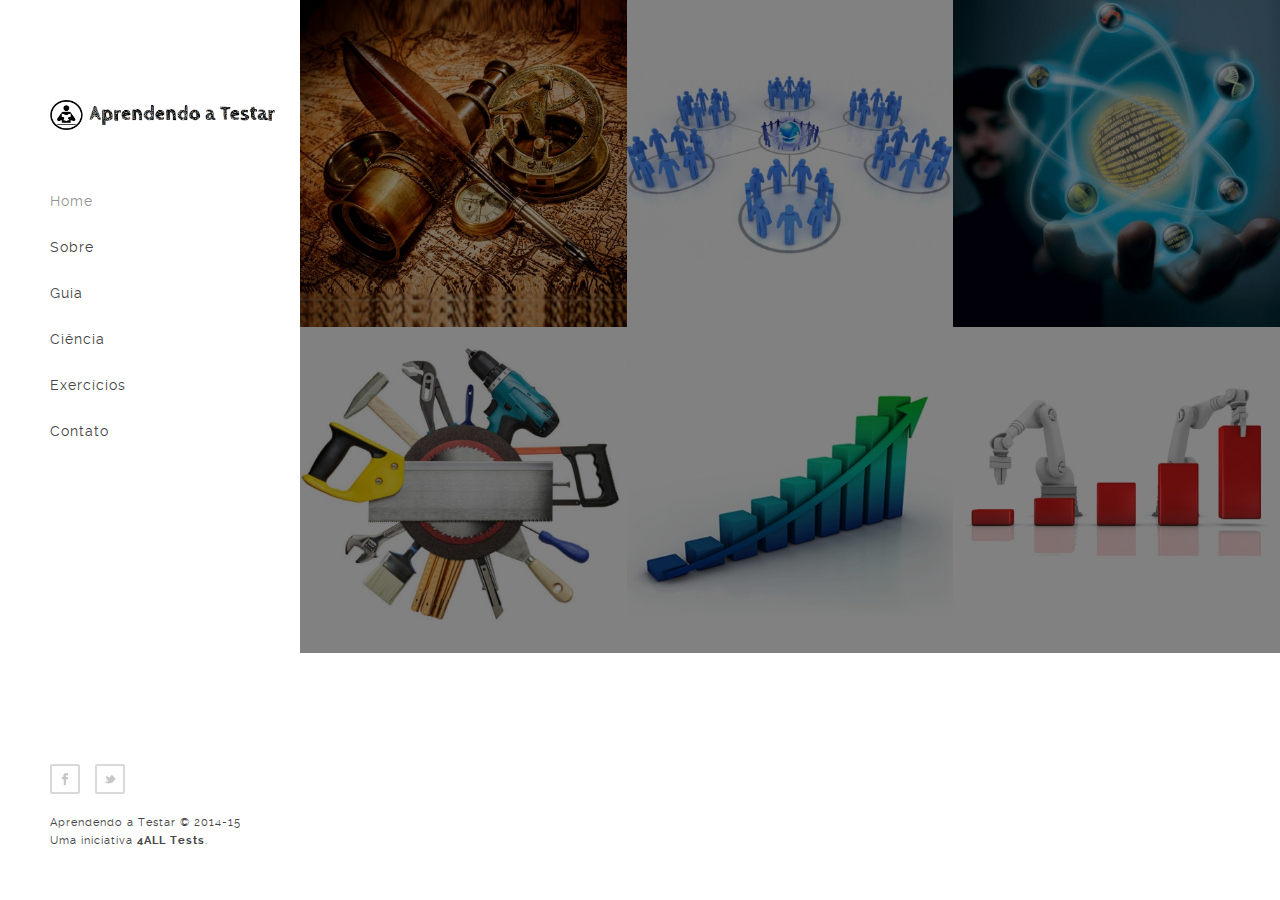
<file: index.html>
<!DOCTYPE html>
<html lang="en">
<head>
	<title>Aprendendo a Testar - Um guia para você aprender sobre testes de Software</title>
	<meta charset="utf-8">
	<meta name="author" content="joao.junior@4at.com.br">
	<meta name="description" content="Aprender a testar é um estudo que exige muita leitura e prática, aqui criamos um guia para você que esteja iniciando no mundo dos Testes"/>
	<meta name="viewport" content="width=device-width, initial-scale=1.0, minimum-scale=1.0" />
	<meta name="keywords" content="Aprendendo Testar, Aprender Testar, Aprender Testes de Software, como aprender testes de software, guia sobre testes de software, testes de software, 4All Tests, 4 ALL TESTS, 4 all tests, 4All Papers, 4 ALL PAPERS, 4 all papers, Revista O Mundo dos Testes, Revista de Testes, Revista de Testes de Software, Copa TI, Conecta Beneficios, Testes de Software, Copa TI de Futsal, Copa de ti, copa profissionais de ti, profissionais de ti, benefícios, conecta benefícios, João Júnior Testes">
	<link rel="stylesheet" type="text/css" href="css/reset.css">
	<link rel="stylesheet" type="text/css" href="css/main.css">
    <script type="text/javascript" src="js/jquery.js"></script>
    <script type="text/javascript" src="js/main.js"></script>
</head>
<body>

	<header>
		<div class="logo">
			<a href="index.html"><img src="img/aprendendotestar.png" title="Aprendendo a Testar" alt="Magnetic" width="90%"/></a>
		</div><!-- end logo -->

		<div id="menu_icon"></div>
		<nav>
			<ul>
				<li><a href="index.html" class="selected">Home</a></li>
				<li><a href="sobre.html">Sobre</a></li>
				<li><a href="guia.html">Guia</a></li>
				<li><a href="academia.html">Ciência</a></li>
				<li><a href="#">Exercícios</a></li>
				<li><a href="contato.html">Contato</a></li>
			</ul>
		</nav><!-- end navigation menu -->

		<div class="footer clearfix">
			<ul class="social clearfix">
				<li><a href="http://www.facebook.com/4alltests" class="fb" data-title="Facebook"></a></li>
				<!-- <li><a href="#" class="google" data-title="Google +"></a></li>-->
				<li><a href="http://www.twitter.com/4alltests" class="twitter" data-title="Twitter"></a></li>
				<!--<li><a href="#" class="twitter" data-title="Twitter"></a></li>
				<li><a href="#" class="dribble" data-title="Dribble"></a></li>
				<li><a href="#" class="rss" data-title="RSS"></a></li>-->
			</ul><!-- end social -->

			<div class="rights">
				<p>Aprendendo a Testar © 2014-15 </p>
				<p>Uma iniciativa <a href="http://www.4alltests.com.br">4ALL Tests</a>.</p>
			</div><!-- end rights -->
		</div ><!-- end footer -->
	</header><!-- end header -->

	<section class="main clearfix">
		<div class="work">
			<a href="historia.html">
				<img src="img/work1.jpg" class="media" alt="História dos Testes"/>
				<div class="caption">
					<div class="work_title">
						<h1>História e Conceitos de Testes</h1>
					</div>
				</div>
			</a>
		</div>

		<div class="work">
			<a href="comunidades.html">
				<img src="img/work2.jpg" class="media" alt=""/>
				<div class="caption">
					<div class="work_title">
						<h1>Comunidades de Testadores</h1>
					</div>
				</div>
			</a>
		</div>

		<div class="work">
			<a href="academia.html">
				<img src="img/work3.jpg" class="media" alt=""/>
				<div class="caption">
					<div class="work_title">
						<h1>Academia</h1>
					</div>
				</div>
			</a>
		</div>

		<div class="work">
			<a href="ferramentas.html">
				<img src="img/work4.jpg" class="media" alt="Ferramentas de Testes"/>
				<div class="caption">
					<div class="work_title">
						<h1>Ferramentas para Testes</h1>
					</div>
				</div>
			</a>
		</div>

		<div class="work">
			<a href="gestao.html">
				<img src="img/work5.jpg" class="media" alt=""/>
				<div class="caption">
					<div class="work_title">
						<h1>Gestão de Testes</h1>
					</div>
				</div>
			</a>
		</div>

		<div class="work">
			<a href="automacao	.html">
				<img src="img/work6.jpg" class="media" alt=""/>
				<div class="caption">
					<div class="work_title">
						<h1>Automação de Testes</h1>
					</div>
				</div>
			</a>
		</div>
		<!--
		<div class="work">
			<a href="inner.html">
				<img src="img/work2.jpg" class="media" alt=""/>
				<div class="caption">
					<div class="work_title">
						<h1>culpa qui officia deserunt mollit</h1>
					</div>
				</div>
			</a>
		</div>

		<div class="work">
			<a href="inner.html">
				<img src="img/work3.jpg" class="media" alt=""/>
				<div class="caption">
					<div class="work_title">
						<h1>culpa qui officia deserunt mollit</h1>
					</div>
				</div>
			</a>
		</div>

		<div class="work">
			<a href="inner.html">
				<img src="img/work1.jpg" class="media" alt=""/>
				<div class="caption">
					<div class="work_title">
						<h1>culpa qui officia deserunt mollit</h1>
					</div>
				</div>
			</a>
		</div>
		-->
	</section><!-- end main -->
	
</body>
</html>
</file>
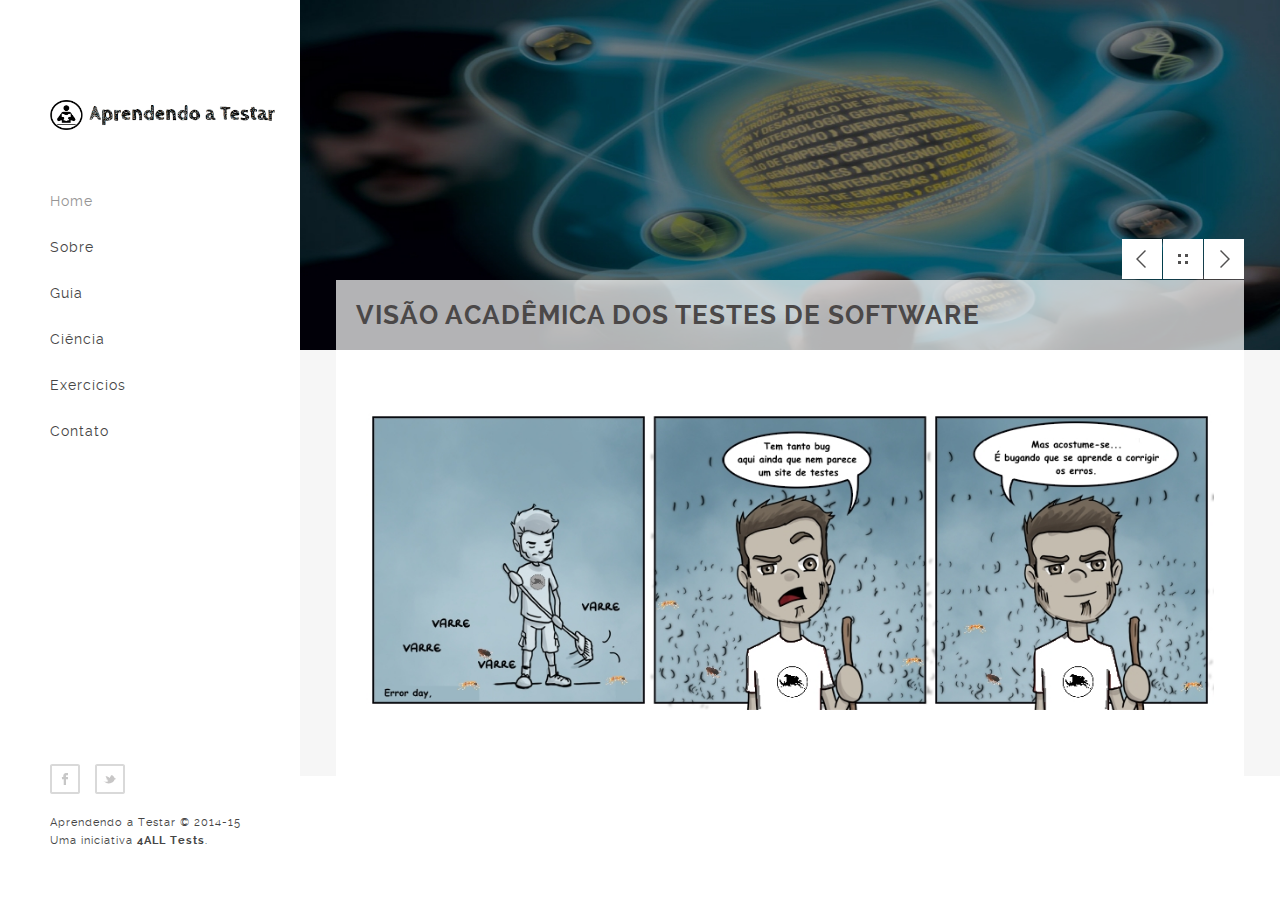
<file: academia.html>
<!DOCTYPE html>
<html lang="pt-br">
<head>
	<title>Academia - Ciência - Aprendendo a Testar - Um guia para você aprender sobre testes de Software</title>
	<meta charset="utf-8">
	<meta name="author" content="joao.junior@4at.com.br">
	<meta name="description" content="Aprender a testar é um estudo que exige muita leitura e prática, aqui criamos um guia para você que esteja iniciando no mundo dos Testes"/>
	<meta name="viewport" content="width=device-width, initial-scale=1.0, minimum-scale=1.0" />
	<meta name="keywords" content="Aprendendo Testar, Aprender Testar, Aprender Testes de Software, como aprender testes de software, guia sobre testes de software, testes de software, 4All Tests, 4 ALL TESTS, 4 all tests, 4All Papers, 4 ALL PAPERS, 4 all papers, Revista O Mundo dos Testes, Revista de Testes, Revista de Testes de Software, Copa TI, Conecta Beneficios, Testes de Software, Copa TI de Futsal, Copa de ti, copa profissionais de ti, profissionais de ti, benefícios, conecta benefícios, João Júnior Testes">
	<link rel="stylesheet" type="text/css" href="css/reset.css">
	<link rel="stylesheet" type="text/css" href="css/main.css">
    <script type="text/javascript" src="js/jquery.js"></script>
    <script type="text/javascript" src="js/main.js"></script>
</head>
<body>

	<header>
		<div class="logo">
			<a href="index.html"><img src="img/aprendendotestar.png" title="Aprendendo a Testar" alt="Magnetic" width="90%"/></a>
		</div><!-- end logo -->

		<div id="menu_icon"></div>
		<nav>
			<ul>
				<li><a href="index.html" class="selected">Home</a></li>
				<li><a href="sobre.html">Sobre</a></li>
				<li><a href="guia.html">Guia</a></li>
				<li><a href="#">Ciência</a></li>
				<li><a href="#">Exercícios</a></li>
				<li><a href="contato.html">Contato</a></li>
			</ul>
		</nav><!-- end navigation menu -->

		<div class="footer clearfix">
			<ul class="social clearfix">
				<li><a href="http://www.facebook.com/4alltests" class="fb" data-title="Facebook"></a></li>
				<!-- <li><a href="#" class="google" data-title="Google +"></a></li>-->
				<li><a href="http://www.twitter.com/4alltests" class="twitter" data-title="Twitter"></a></li>
				<!--<li><a href="#" class="twitter" data-title="Twitter"></a></li>
				<li><a href="#" class="dribble" data-title="Dribble"></a></li>
				<li><a href="#" class="rss" data-title="RSS"></a></li>-->
			</ul><!-- end social -->

			<div class="rights">
				<p>Aprendendo a Testar © 2014-15 </p>
				<p>Uma iniciativa <a href="http://www.4alltests.com.br">4ALL Tests</a>.</p>
			</div><!-- end rights -->
		</div ><!-- end footer -->
	</header><!-- end header -->

	<section class="main clearfix">

		<section class="top topAcademia">	
			<div class="wrapper content_header clearfix">
				<div class="work_nav">
							
					<ul class="btn clearfix">
						<li><a href="comunidades.html" class="previous" data-title="Previous"></a></li>
						<li><a href="index.html" class="grid" data-title="Portfolio"></a></li>
						<li><a href="gestao.html" class="next" data-title="Next"></a></li>
					</ul>							
					
				</div><!-- end work_nav -->
				<h1 class="title">Visão Acadêmica dos Testes de Software</h1>
			</div>		
		</section><!-- end top -->

		<section class="wrapper">
			<div class="content">
				<!-- <p>Nunc pellentesque mauris ut magna pulvinar, quis fermentum tellus pulvinar. Curabitur ut fermentum quam. Nam tincidunt sagittis neque in elementum. Fusce convallis cursus porta. Curabitur dapibus pretium leo, at laoreet magna ullamcorper ac. Integer quam nulla, fringilla ac imperdiet at, consequat vel leo. Quisque non semper justo, eu aliquam velit. Pellentesque rhoncus, quam ac fringilla euismod, ligula diam congue orci, id cursus dui velit quis ligula.</p>


				<h2>Nulla nec pellentesque tempus, ipsum arcu aliquam tortor.</h2>

				<p>vel tempus libero diam vel arcu. Etiam id tincidunt tortor. Nam auctor consequat quam, vel mattis dui laoreet a. Nunc condimentum iaculis tortor, id eleifend nulla mattis lobortis. Pellentesque semper blandit odio, id tempor lorem imperdiet eu. Ut sagittis sagittis consectetur ,Maecenas eget risus eros. Nunc venenatis ante a rutrum cursus.</p>

				<h2>Quisque non semper justo</h2>

				<p>Commodo at blandit vitae, placerat in sem. Morbi ornare nec felis in euismod. Suspendisse vulputate orci ultrices enim facilisis, vel lobortis magna rhoncus. Integer mattis at elit vitae adipiscing. Cras imperdiet cursus nunc quis ullamcorper.</p>

				<p>vel tempus libero diam vel arcu. Etiam id tincidunt tortor. Nam auctor consequat quam, vel mattis dui laoreet a. Nunc condimentum iaculis tortor, id eleifend nulla mattis lobortis. Pellentesque semper blandit odio, id tempor lorem imperdiet eu. Ut sagittis sagittis consectetur ,Maecenas eget risus eros. Nunc venenatis ante a rutrum cursus.</p>

				
				<p>Commodo at blandit vitae, placerat in sem. Morbi ornare nec felis in euismod. Suspendisse vulputate orci ultrices enim facilisis, vel lobortis magna rhoncus. Integer mattis at elit vitae adipiscing. Cras imperdiet cursus nunc quis ullamcorper.</p>


				<h1>H1 : Quisque non semper justo</h1>
				<h2>H2 : Quisque non semper justo</h2>
				<h3>H3 : Quisque non semper justo</h3>
				<h4>H4 : Quisque non semper justo</h4>
				<h5>H5 : Quisque non semper justo</h5>
				<h6>H6 : Quisque non semper justo</h6>--> 
				
				<img src="img/varrendo_bugs.jpg" width="100%"/>
				
				
			</div><!-- end content -->
		</section>
	</section><!-- end main -->
	
</body>
</html>
</file>
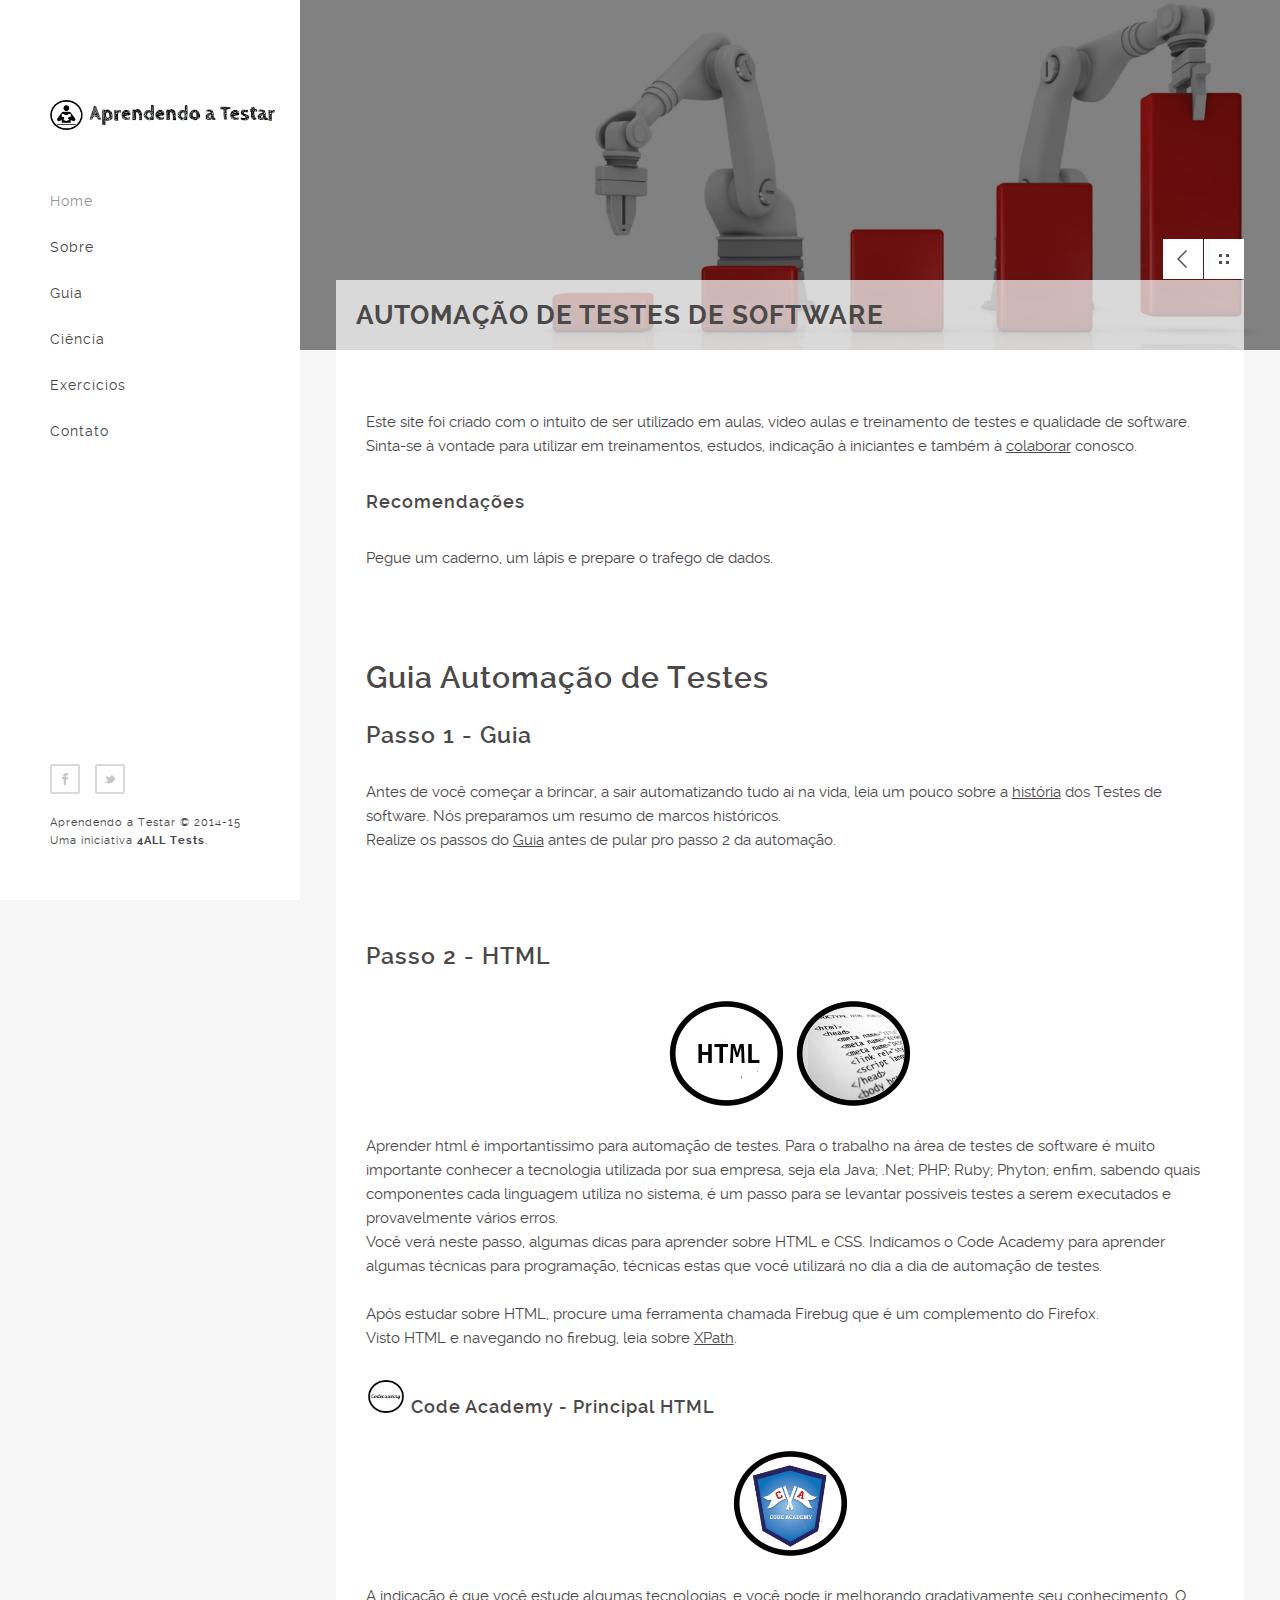
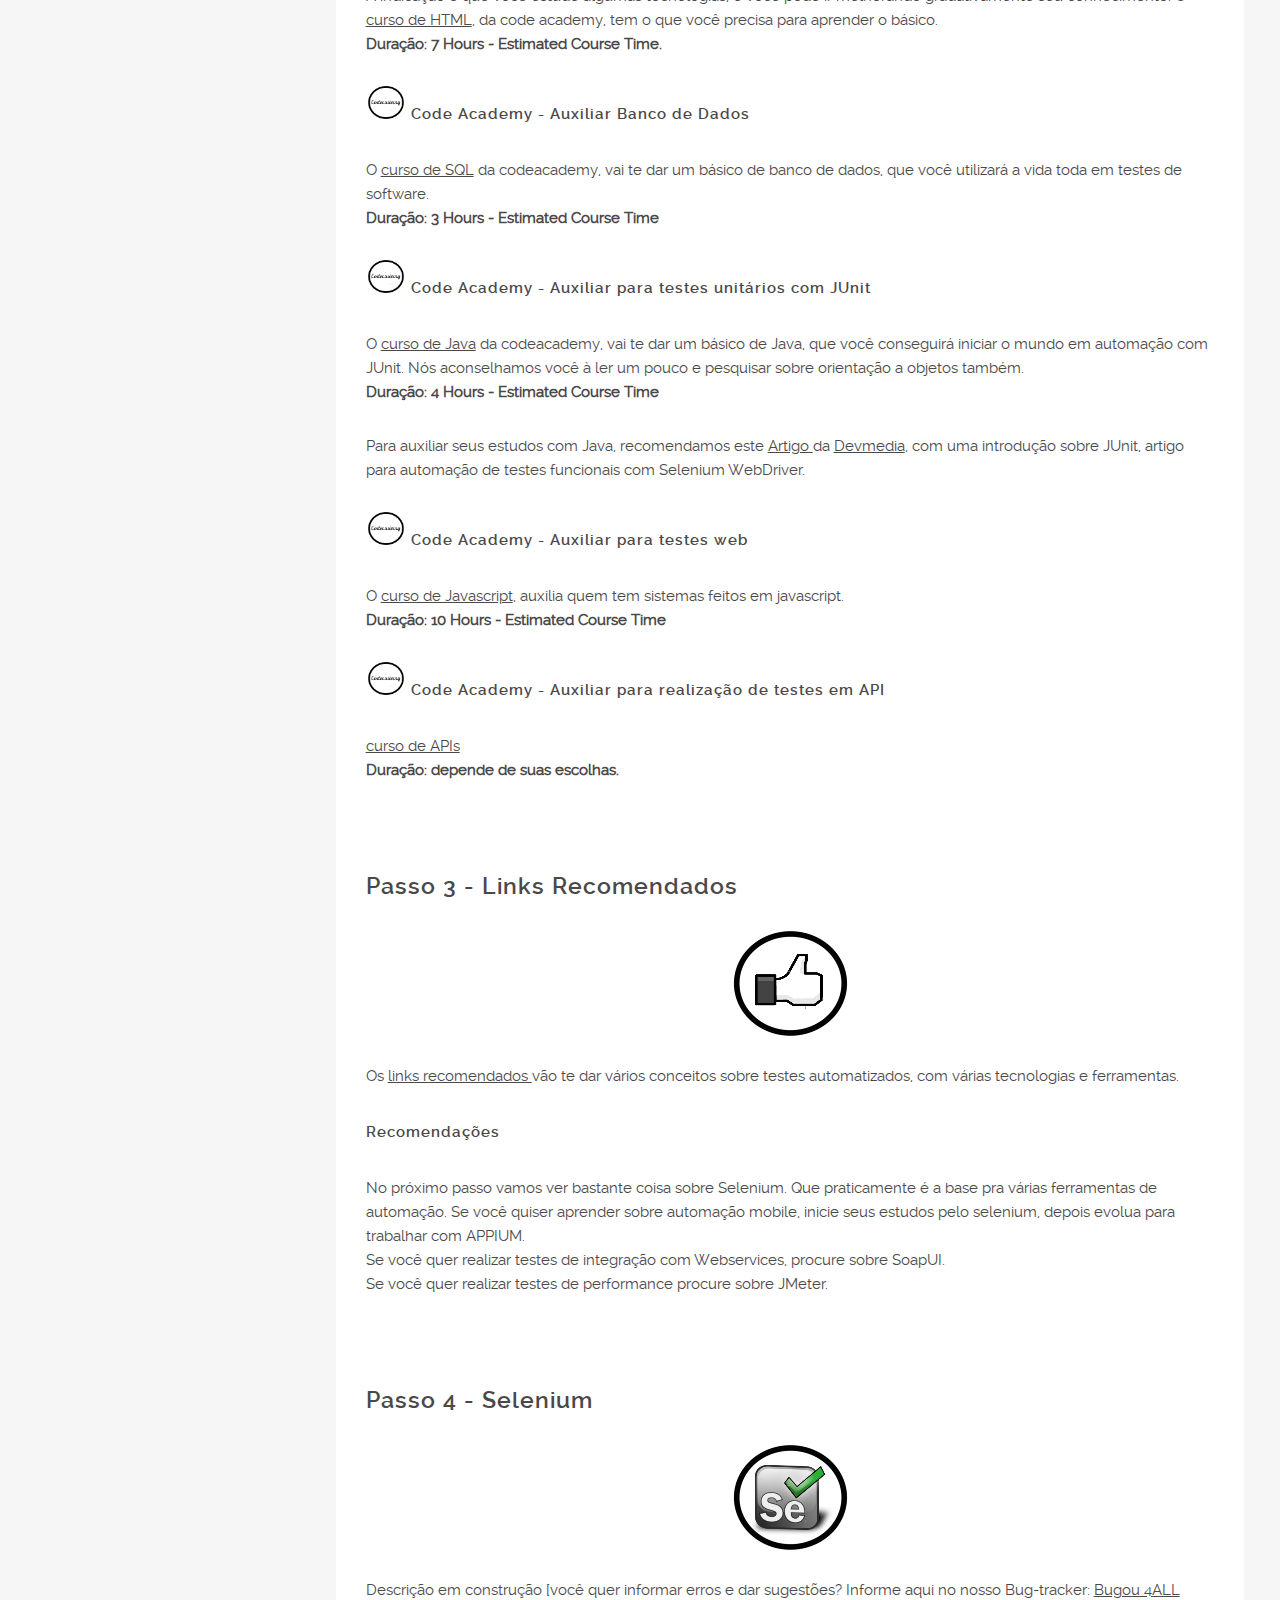
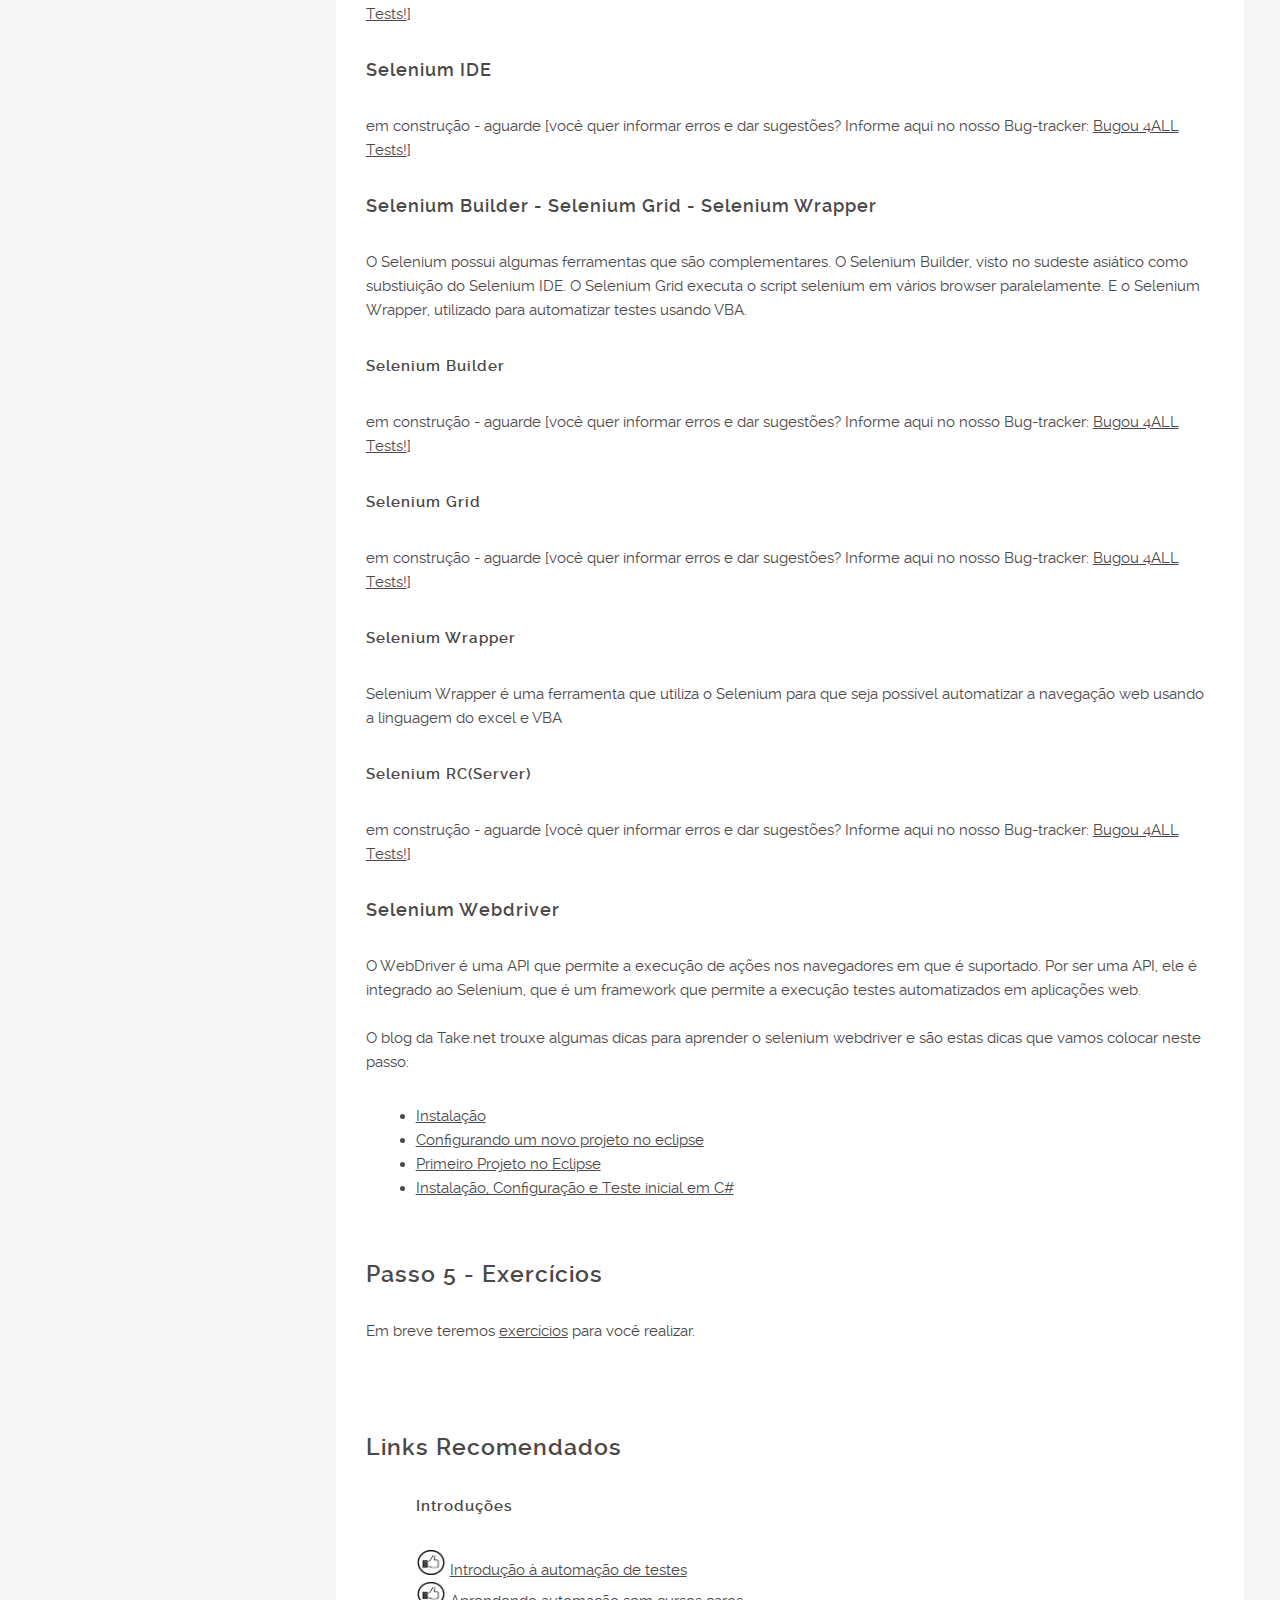
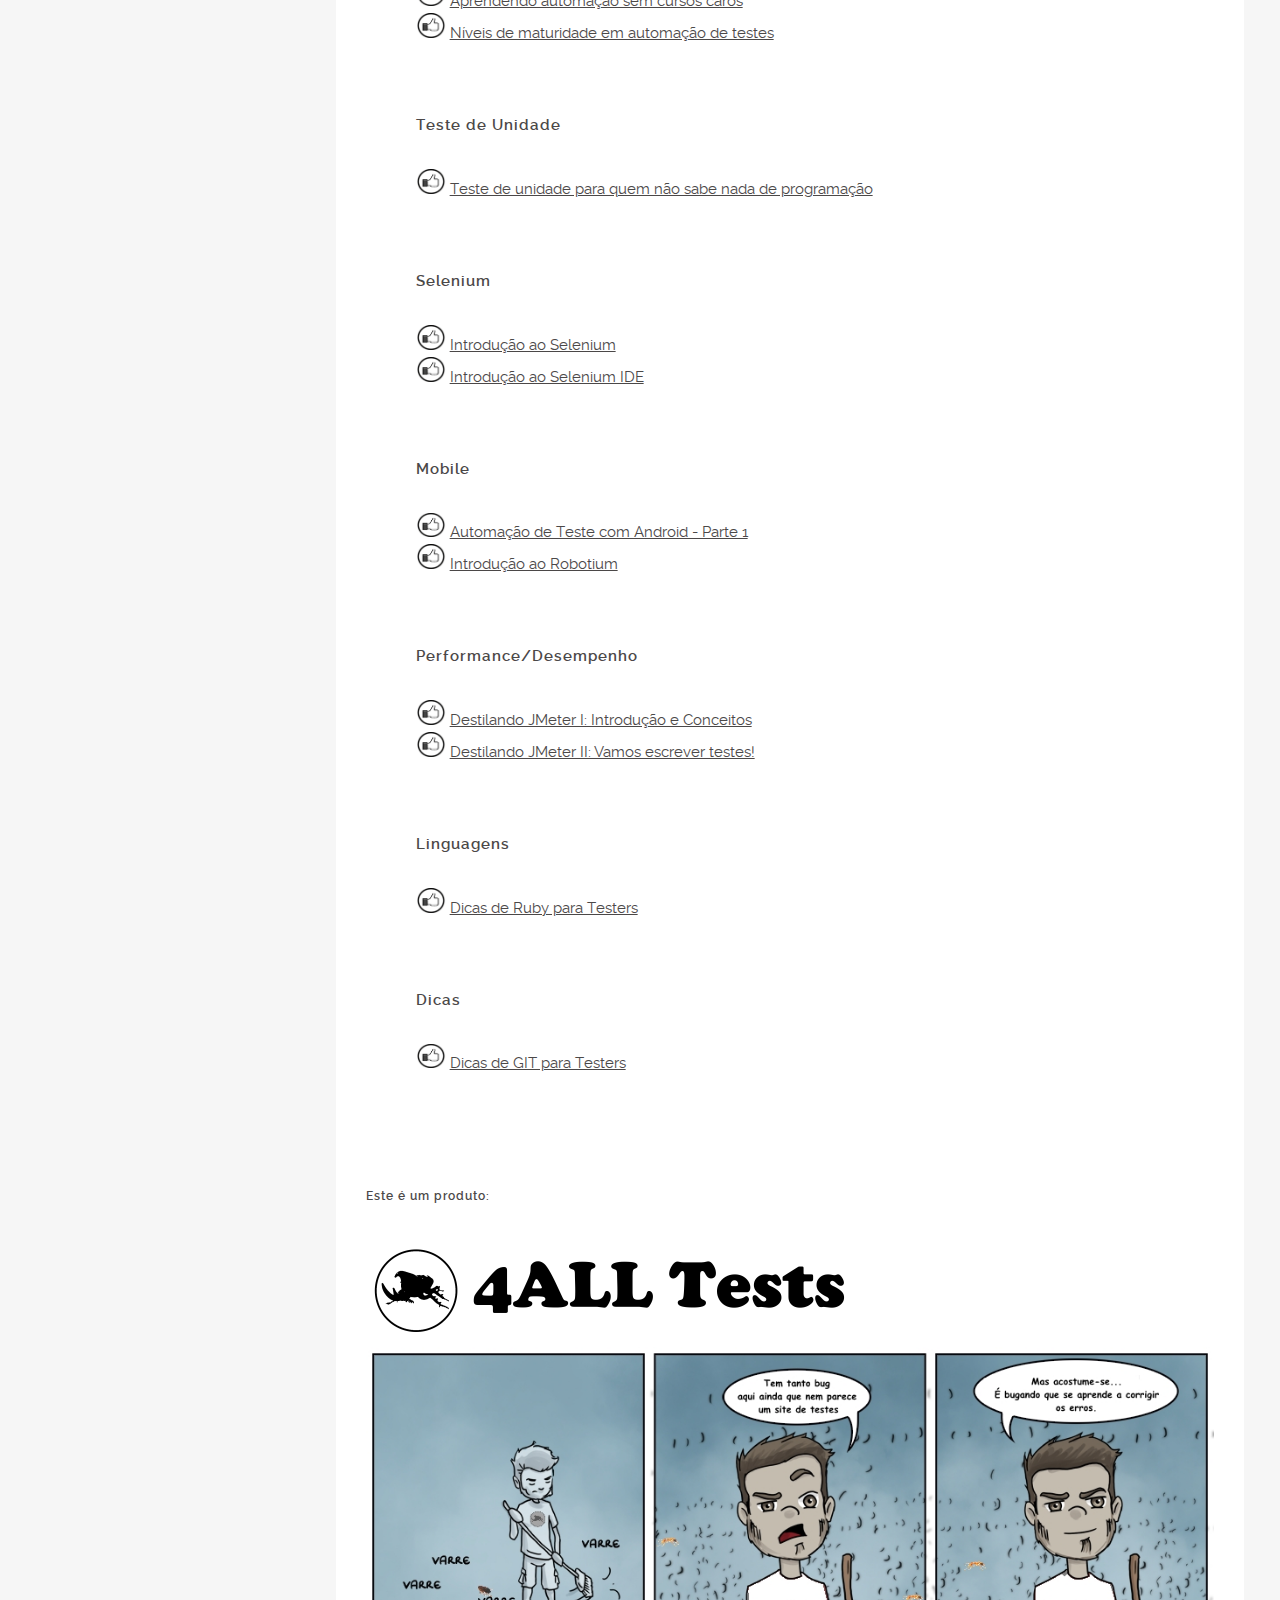
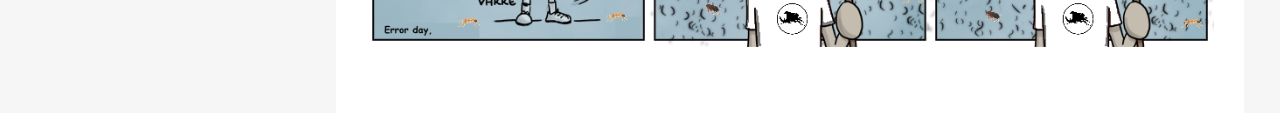
<file: automacao.html>
<!DOCTYPE html>
<html lang="en">
<head>
	<title>Automação de Testes - Aprendendo a Testar - Um guia para você aprender sobre testes de Software<</title>
	<meta charset="utf-8">
	<meta name="author" content="joao.junior@4at.com.br">
	<meta name="description" content="Aprender a testar é um estudo que exige muita leitura e prática, aqui criamos um guia para você que esteja iniciando no mundo dos Testes"/>
	<meta name="viewport" content="width=device-width, initial-scale=1.0, minimum-scale=1.0" />
	<meta name="keywords" content="Aprendendo Testar, Aprender Testar, Aprender Testes de Software, como aprender testes de software, guia sobre testes de software, testes de software, 4All Tests, 4 ALL TESTS, 4 all tests, 4All Papers, 4 ALL PAPERS, 4 all papers, Revista O Mundo dos Testes, Revista de Testes, Revista de Testes de Software, Copa TI, Conecta Beneficios, Testes de Software, Copa TI de Futsal, Copa de ti, copa profissionais de ti, profissionais de ti, benefícios, conecta benefícios, João Júnior Testes">
	<link rel="stylesheet" type="text/css" href="css/reset.css">
	<link rel="stylesheet" type="text/css" href="css/main.css">
    <script type="text/javascript" src="js/jquery.js"></script>
    <script type="text/javascript" src="js/main.js"></script>
</head>
<body>

	<header>
		<div class="logo">
			<a href="index.html"><img src="img/aprendendotestar.png" title="Aprendendo a Testar" alt="Magnetic" width="90%"/></a>
		</div><!-- end logo -->

		<div id="menu_icon"></div>
		<nav>
			<ul>
				<li><a href="index.html" class="selected">Home</a></li>
				<li><a href="sobre.html">Sobre</a></li>
				<li><a href="guia.html">Guia</a></li>
				<li><a href="academia.html">Ciência</a></li>
				<li><a href="#">Exercícios</a></li>
				<li><a href="contato.html">Contato</a></li>
			</ul>
		</nav><!-- end navigation menu -->

		<div class="footer clearfix">
			<ul class="social clearfix">
				<li><a href="http://www.facebook.com/4alltests" class="fb" data-title="Facebook"></a></li>
				<!-- <li><a href="#" class="google" data-title="Google +"></a></li>-->
				<li><a href="http://www.twitter.com/4alltests" class="twitter" data-title="Twitter"></a></li>
				<!--<li><a href="#" class="twitter" data-title="Twitter"></a></li>
				<li><a href="#" class="dribble" data-title="Dribble"></a></li>
				<li><a href="#" class="rss" data-title="RSS"></a></li>-->
			</ul><!-- end social -->

			<div class="rights">
				<p>Aprendendo a Testar © 2014-15 </p>
				<p>Uma iniciativa <a href="http://www.4alltests.com.br">4ALL Tests</a>.</p>
			</div><!-- end rights -->
		</div ><!-- end footer -->
	</header><!-- end header -->

	<section class="main clearfix">

		<section class="top topAutomacao">	
			<div class="wrapper content_header clearfix">
				<div class="work_nav">
							
					<ul class="btn clearfix">
						<li><a href="ferramentas.html" class="previous" data-title="Previous"></a></li>
						<li><a href="index.html" class="grid" data-title="Portfolio"></a></li>
						<!-- <li><a href="#" class="next" data-title="Next"></a></li> -->
					</ul>							
					
				</div><!-- end work_nav -->
				<h1 class="title">Automação de Testes de Software</h1>
			</div>		
		</section><!-- end top -->

		<section class="wrapper">
			<div class="content">
				<!-- <p>Nunc pellentesque mauris ut magna pulvinar, quis fermentum tellus pulvinar. Curabitur ut fermentum quam. Nam tincidunt sagittis neque in elementum. Fusce convallis cursus porta. Curabitur dapibus pretium leo, at laoreet magna ullamcorper ac. Integer quam nulla, fringilla ac imperdiet at, consequat vel leo. Quisque non semper justo, eu aliquam velit. Pellentesque rhoncus, quam ac fringilla euismod, ligula diam congue orci, id cursus dui velit quis ligula.</p>


				<h2>Nulla nec pellentesque tempus, ipsum arcu aliquam tortor.</h2>

				<p>vel tempus libero diam vel arcu. Etiam id tincidunt tortor. Nam auctor consequat quam, vel mattis dui laoreet a. Nunc condimentum iaculis tortor, id eleifend nulla mattis lobortis. Pellentesque semper blandit odio, id tempor lorem imperdiet eu. Ut sagittis sagittis consectetur ,Maecenas eget risus eros. Nunc venenatis ante a rutrum cursus.</p>

				<h2>Quisque non semper justo</h2>

				<p>Commodo at blandit vitae, placerat in sem. Morbi ornare nec felis in euismod. Suspendisse vulputate orci ultrices enim facilisis, vel lobortis magna rhoncus. Integer mattis at elit vitae adipiscing. Cras imperdiet cursus nunc quis ullamcorper.</p>

				<p>vel tempus libero diam vel arcu. Etiam id tincidunt tortor. Nam auctor consequat quam, vel mattis dui laoreet a. Nunc condimentum iaculis tortor, id eleifend nulla mattis lobortis. Pellentesque semper blandit odio, id tempor lorem imperdiet eu. Ut sagittis sagittis consectetur ,Maecenas eget risus eros. Nunc venenatis ante a rutrum cursus.</p>

				
				<p>Commodo at blandit vitae, placerat in sem. Morbi ornare nec felis in euismod. Suspendisse vulputate orci ultrices enim facilisis, vel lobortis magna rhoncus. Integer mattis at elit vitae adipiscing. Cras imperdiet cursus nunc quis ullamcorper.</p>


				<h1>H1 : Quisque non semper justo</h1>
				<h2>H2 : Quisque non semper justo</h2>
				<h3>H3 : Quisque non semper justo</h3>
				<h4>H4 : Quisque non semper justo</h4>
				<h5>H5 : Quisque non semper justo</h5>
				<h6>H6 : Quisque non semper justo</h6>--> 
				
				
				<p>Este site foi criado com o intuito de ser utilizado em aulas, vídeo aulas e treinamento de testes e qualidade de software.

				Sinta-se à vontade para utilizar em treinamentos, estudos, indicação à iniciantes e também à <a href="contato.html">colaborar</a> conosco. </p>
				
				<h3>Recomendações</h3>
				<p> Pegue um caderno, um lápis e prepare o trafego de dados.
				</p>
				<br><br>
				<h1> Guia Automação de Testes </h1>
				
				<h2>Passo 1 - Guia</h2>
				<p>Antes de você começar a brincar, a sair automatizando tudo ai na vida, leia um pouco sobre a <a href="historia.html">história</a> dos Testes de software.
				Nós preparamos um resumo de marcos históricos.<br>
				Realize os passos do <a href="guia.html">Guia</a> antes de pular pro passo 2 da automação.
				
				</p>
				<br><br>
				<h2>Passo 2 - HTML </h2>
				
				<div align="center">
					<img src="img/passos/html.png" alt="Logo HTML Aprendendo Testar" /><img src="img/passos/html2.png" alt="HTML Aprendendo Testar código"/>
				</div>
				<BR>
				
				<p>
				Aprender html é importantíssimo para automação de testes. Para o trabalho na área de testes de software é muito importante
				conhecer a tecnologia utilizada por sua empresa, seja ela Java; .Net; PHP; Ruby; Phyton; enfim, sabendo quais componentes cada
				linguagem utiliza no sistema, é um passo para se levantar possíveis testes a serem executados e provavelmente vários erros.
				<br>
				Você verá neste passo, algumas dicas para aprender sobre HTML e CSS.
				Indicamos o Code Academy para aprender algumas técnicas para programação,
				técnicas estas que você utilizará no dia a dia de automação de testes.
				<br>
				<br>
				
				Após estudar sobre HTML, procure uma ferramenta chamada Firebug que é um complemento do Firefox.<br>
				Visto HTML e navegando no firebug, leia sobre <a href="http://4alltests.webs.com/apps/blog/show/42211733-xpath" target="_blank">XPath</a>.
				
				
				</p>
				<h3><img src="img/passos/codeacademy2.png" width="40" alt="Code Academy Aprendendo Testar" /> Code Academy - Principal HTML </h4> 
				<div align="center">
					<img src="img/passos/codeacademy.png" alt="Code Academy Aprendendo Testar" />
				</div>
				<BR>
				<p>
				A indicação é que você estude algumas tecnologias, e você pode ir melhorando gradativamente seu conhecimento.
				O <a href="https://www.codecademy.com/pt/learn/web" target="_blank">curso de HTML</a>, da code academy, tem o que 
				você precisa para aprender o básico. <br>
				<strong>Duração: 7 Hours - Estimated Course Time.</strong>
				
				</p>
				
				<h4><img src="img/passos/codeacademy2.png" width="40" alt="Code Academy Aprendendo Testar" /> Code Academy - Auxiliar Banco de Dados</h4>
				<p>
				O <a href="https://www.codecademy.com/pt/learn/learn-sql" target="_blank">curso de SQL</a> da codeacademy, vai te dar 
				um básico de banco de dados, que você utilizará a vida toda em testes de software.<br>
				<strong>Duração: 3 Hours - 	Estimated Course Time</strong>
				</p>
				
				<h4><img src="img/passos/codeacademy2.png" width="40" alt="Code Academy Aprendendo Testar" /> Code Academy - Auxiliar para testes unitários com JUnit</h4>
				<p>
				
				O <a href="https://www.codecademy.com/pt/learn/learn-java" target="_blank">curso de Java</a> da codeacademy, vai te dar 
				um básico de Java, que você conseguirá iniciar o mundo em automação com JUnit. Nós aconselhamos você à ler um pouco e pesquisar
				sobre orientação a objetos também.<br>
				<strong>Duração:  4 Hours - Estimated Course Time</strong>
				
				</p>
				<p> Para auxiliar seus estudos com Java, recomendamos este <a href="#selenium"> Artigo </a> da <a href="http://www.devmedia.com.br/" target="_blank">Devmedia</a>, com uma introdução sobre JUnit,
				artigo para automação de testes funcionais com Selenium WebDriver.
				
				</p>
				
				<h4><img src="img/passos/codeacademy2.png" width="40" alt="Code Academy Aprendendo Testar" /> Code Academy - Auxiliar para testes web</h4>
				<p>
				O <a href="https://www.codecademy.com/pt/learn/javascript" target="_blank">curso de Javascript</a>, auxilia quem tem sistemas 
				feitos em javascript.<br>
				<strong>Duração: 10 Hours - Estimated Course Time</strong>
				</p>
				
				<h4><img src="img/passos/codeacademy2.png" width="40" alt="Code Academy Aprendendo Testar" /> Code Academy - Auxiliar para realização de testes em API</h4>
				<p>
				<a href="https://www.codecademy.com/pt/apis" target="_blank">curso de APIs</a><br>
				<strong>Duração: depende de suas escolhas.</strong>
				</p>

				
				<br><br>
				<h2>Passo 3 - Links Recomendados </h2>
				
				<div align="center">
					<img src="img/passos/recomendado.png" alt="Logo Recomendado Aprendendo Testar" />
				</div>
				<BR>
				
				<p> Os <a href="#recomendados">links recomendados </a> vão te dar vários conceitos sobre testes automatizados, com várias tecnologias
				e ferramentas.
				</p>
				
				<h4> Recomendações </h4>
				<p> No próximo passo vamos ver bastante coisa sobre Selenium. Que praticamente é a base pra várias ferramentas de automação.
				Se você quiser aprender sobre automação mobile, inicie seus estudos pelo selenium, depois evolua para trabalhar com APPIUM.<br>
				Se você quer realizar testes de integração com Webservices, procure sobre SoapUI.<br>
				Se você quer realizar testes de performance procure sobre JMeter.
				</p>
				
				<br><br>
				<h2>Passo 4 - Selenium </h2>
				
				
				<div align="center">
					<img src="img/passos/selenium.png" alt="Logo Selenium Aprendendo Testar" />
				</div>
				<BR>
				
				<p> Descrição em construção  [você quer informar erros e dar sugestões? Informe aqui no nosso Bug-tracker: 
				<a href="http://www.4alltests.com.br/bugou" target="_blank"> Bugou 4ALL Tests!</a>]
				</p>
				
				<h3> Selenium IDE </h3>
				<p> em construção - aguarde [você quer informar erros e dar sugestões? Informe aqui no nosso Bug-tracker: 
				<a href="http://www.4alltests.com.br/bugou" target="_blank"> Bugou 4ALL Tests!</a>]
				</p>
				
				<h3> Selenium Builder - Selenium Grid - Selenium Wrapper </h3>
				<p> O Selenium possui algumas ferramentas que são complementares. O Selenium Builder, visto no sudeste asiático como substiuição do Selenium IDE.
				O Selenium Grid executa o script selenium em vários browser paralelamente. E o Selenium Wrapper, utilizado para automatizar testes usando VBA.
					
				</p>
				
				<h4> Selenium Builder </h4>
				<p> em construção - aguarde [você quer informar erros e dar sugestões? Informe aqui no nosso Bug-tracker: 
				<a href="http://www.4alltests.com.br/bugou" target="_blank"> Bugou 4ALL Tests!</a>]
				</p>
				
				<h4> Selenium Grid </h4>
				<p> em construção - aguarde [você quer informar erros e dar sugestões? Informe aqui no nosso Bug-tracker: 
				<a href="http://www.4alltests.com.br/bugou" target="_blank"> Bugou 4ALL Tests!</a>]
				</p>
				
				<h4> Selenium Wrapper </h4>
				<p> Selenium Wrapper é uma ferramenta que utiliza o Selenium para que seja possível automatizar a navegação web usando a linguagem do excel e VBA
				</p>
				
				<h4> Selenium RC(Server) </h4>
				<p>em construção - aguarde [você quer informar erros e dar sugestões? Informe aqui no nosso Bug-tracker: 
				<a href="http://www.4alltests.com.br/bugou" target="_blank"> Bugou 4ALL Tests!</a>]
				</p>
				
				
				<h3> Selenium Webdriver </h3>
				<p>O WebDriver é uma API que permite a execução de ações nos navegadores em que é suportado. 
				Por ser uma API, ele é integrado ao Selenium, que é um framework que permite a execução testes automatizados em aplicações web.<br><br>
				
				O blog da Take.net trouxe algumas dicas para aprender o selenium webdriver e são estas dicas que vamos colocar neste passo:
				
				
				</p>
				<div style="margin-left: 50px">
					<ul>
						<li><a href="http://www.taketest.com.br/2015/11/26/selenium-webdriver-instalacao/" target="_blank">Instalação</a> </li>
						<li><a href="http://www.taketest.com.br/2015/12/01/selenium-webdriver-configuracao-de-um-novo-projeto-no-eclipse/" target="_blank">Configurando um novo projeto no eclipse</a> </li>
						<li><a href="http://www.taketest.com.br/2015/12/03/selenium-webdriver-primeiro-script-de-testes-no-eclipse/" target="_blank">Primeiro Projeto no Eclipse</a> </li>
						<li><a href="http://www.taketest.com.br/2015/12/10/selenium-webdriver-instalacao-configuracao-e-teste-inicial-com-c/" target="_blank">Instalação, Configuração e Teste inicial em C#</a> </li>
					</ul>
				</div>
				
				
				
				
				
				<br><br>
				<h2>Passo 5 - Exercícios </h2>
				<p> Em breve teremos <a href="exercicios.html">exercícios</a> para você realizar.
				</p>
				
				<br><br>
				<h2 id="recomendados">Links Recomendados</h2>
				<p>
				
				</p>
				<div style="margin-left: 50px">
					
					<h4 id="introducao"> Introduções </h4>
						
						<img src="img/passos/recomendado.png" width="30" alt="Logo Recomendado Aprendendo Testar" />
						<a href="" target="_blank"> Introdução à automação de testes</a>
						<br>
						<img src="img/passos/recomendado.png" width="30" alt="Logo Recomendado Aprendendo Testar" />
						<a href="http://www.bugbang.com.br/aprendendo-automacao-sem-cursos-caros/" target="_blank"> Aprendendo automação sem cursos caros </a>
						<br>
						<img src="img/passos/recomendado.png" width="30" alt="Logo Recomendado Aprendendo Testar" />
						<a href="http://www.qualister.com.br/blog/niveis-de-maturidade-em-automacao-de-testes" target="_blank"> Níveis de maturidade em automação de testes</a>
						<br>
						
					<br><br><br>
					
					<h4 id="Unidade"> Teste de Unidade </h4>					
						<img src="img/passos/recomendado.png" width="30" alt="Logo Recomendado Aprendendo Testar" />
						<a href="http://www.bugbang.com.br/teste-de-unidade-para-quem-nao-sabe-nada-de-programacao/" target="_blank"> Teste de unidade para quem não sabe nada de programação   </a>
						<br>
					
					<br><br><br>
					
					<h4 id="selenium"> Selenium </h4>
					
						<img src="img/passos/recomendado.png" width="30" alt="Logo Recomendado Aprendendo Testar" />
						<a href="http://www.qualister.com.br/blog/introducao-ao-selenium" target="_blank"> Introdução ao Selenium </a>
						<br>
						<img src="img/passos/recomendado.png" width="30" alt="Logo Recomendado Aprendendo Testar" />
						<a href="http://www.qualister.com.br/blog/introducao-ao-selenium-ide" target="_blank"> Introdução ao Selenium IDE</a>
						<br>
						
					<br><br><br>
					
					<h4 id="mobile"> Mobile </h4>
					
						<img src="img/passos/recomendado.png" width="30" alt="Logo Recomendado Aprendendo Testar" />
						<a href="http://www.qualister.com.br/blog/automacao-de-teste-com-android---parte-1" target="_blank"> Automação de Teste com Android - Parte 1</a>
						<br>
						<img src="img/passos/recomendado.png" width="30" alt="Logo Recomendado Aprendendo Testar" />
						<a href="http://www.qualister.com.br/blog/introducao-ao-robotium" target="_blank"> Introdução ao Robotium</a>
						<br>
					<br><br><br>
					
					<h4 id="performance"> Performance/Desempenho </h4>
					
						<img src="img/passos/recomendado.png" width="30" alt="Logo Recomendado Aprendendo Testar" />
						<a href="http://www.bugbang.com.br/destilando-jmeter-i-introducao-e-conceitos/" target="_blank"> Destilando JMeter I: Introdução e Conceitos </a>
						<br>
						<img src="img/passos/recomendado.png" width="30" alt="Logo Recomendado Aprendendo Testar" />
						<a href="http://www.bugbang.com.br/destilando-jmeter-ii-vamos-escrever-testes/" target="_blank"> Destilando JMeter II: Vamos escrever testes!</a>
						<br>
						
					<br><br><br>
					
					<h4 id="linguagens"> Linguagens </h4>
					
						<img src="img/passos/recomendado.png" width="30" alt="Logo Recomendado Aprendendo Testar" />
						<a href="http://keeptesting.com.br/2014/09/19/dicas-de-ruby-para-testers/" target="_blank"> Dicas de Ruby para Testers</a>
						<br>
						
					<br><br><br>
					
					<h4 id="Dicas"> Dicas </h4>
					
						<img src="img/passos/recomendado.png" width="30" alt="Logo Recomendado Aprendendo Testar" />
						<a href="http://keeptesting.com.br/2014/09/30/dicas-de-git-para-testers/" target="_blank"> Dicas de GIT para Testers</a>
						<br>

					<br><br><br>
				</div>
				
				<br>

				<h5>Este é um produto:</h5>
				<a href="http://www.aprendendotestar.com.br" target="_blank"><img src="img/4alltests.png"/></a>
				
				<img src="img/varrendo_bugs.jpg" width="100%"/>
				
				
			</div><!-- end content -->
		</section>
	</section><!-- end main -->
	
</body>
</html>
</file>
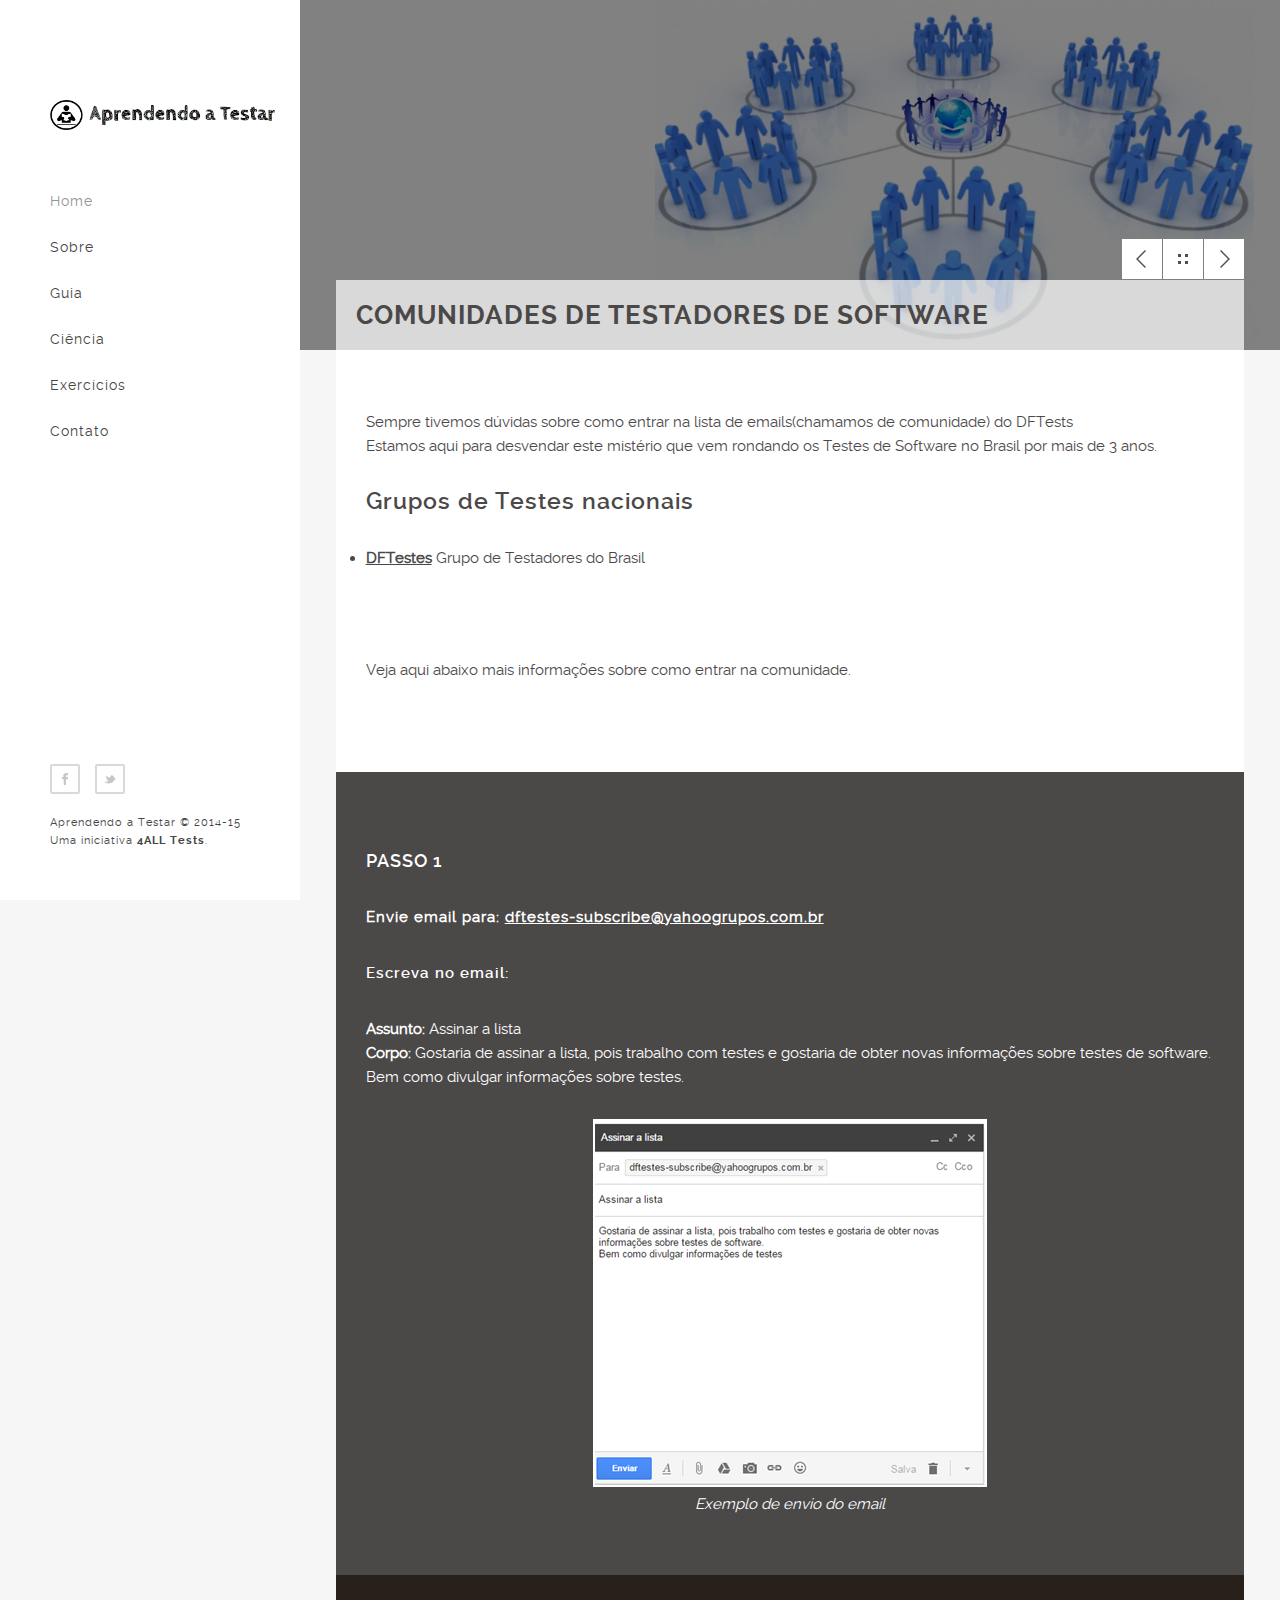
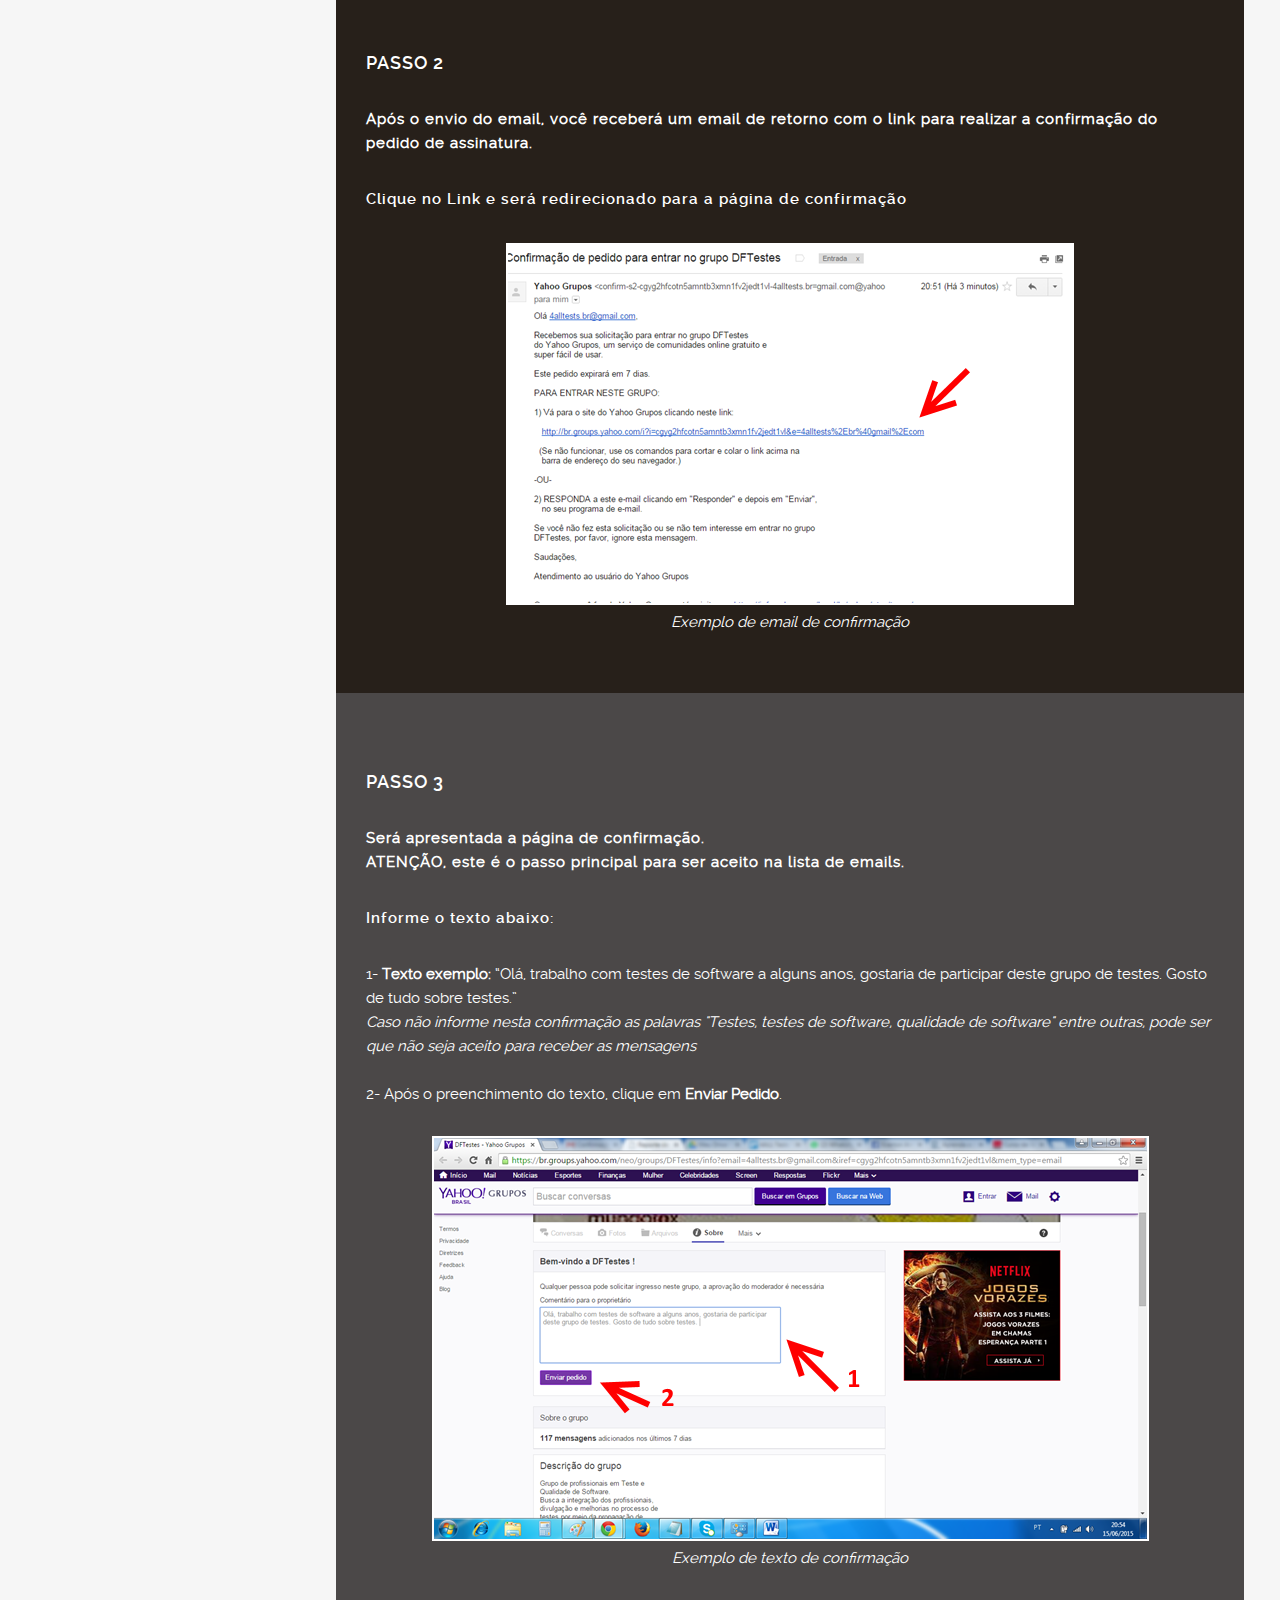
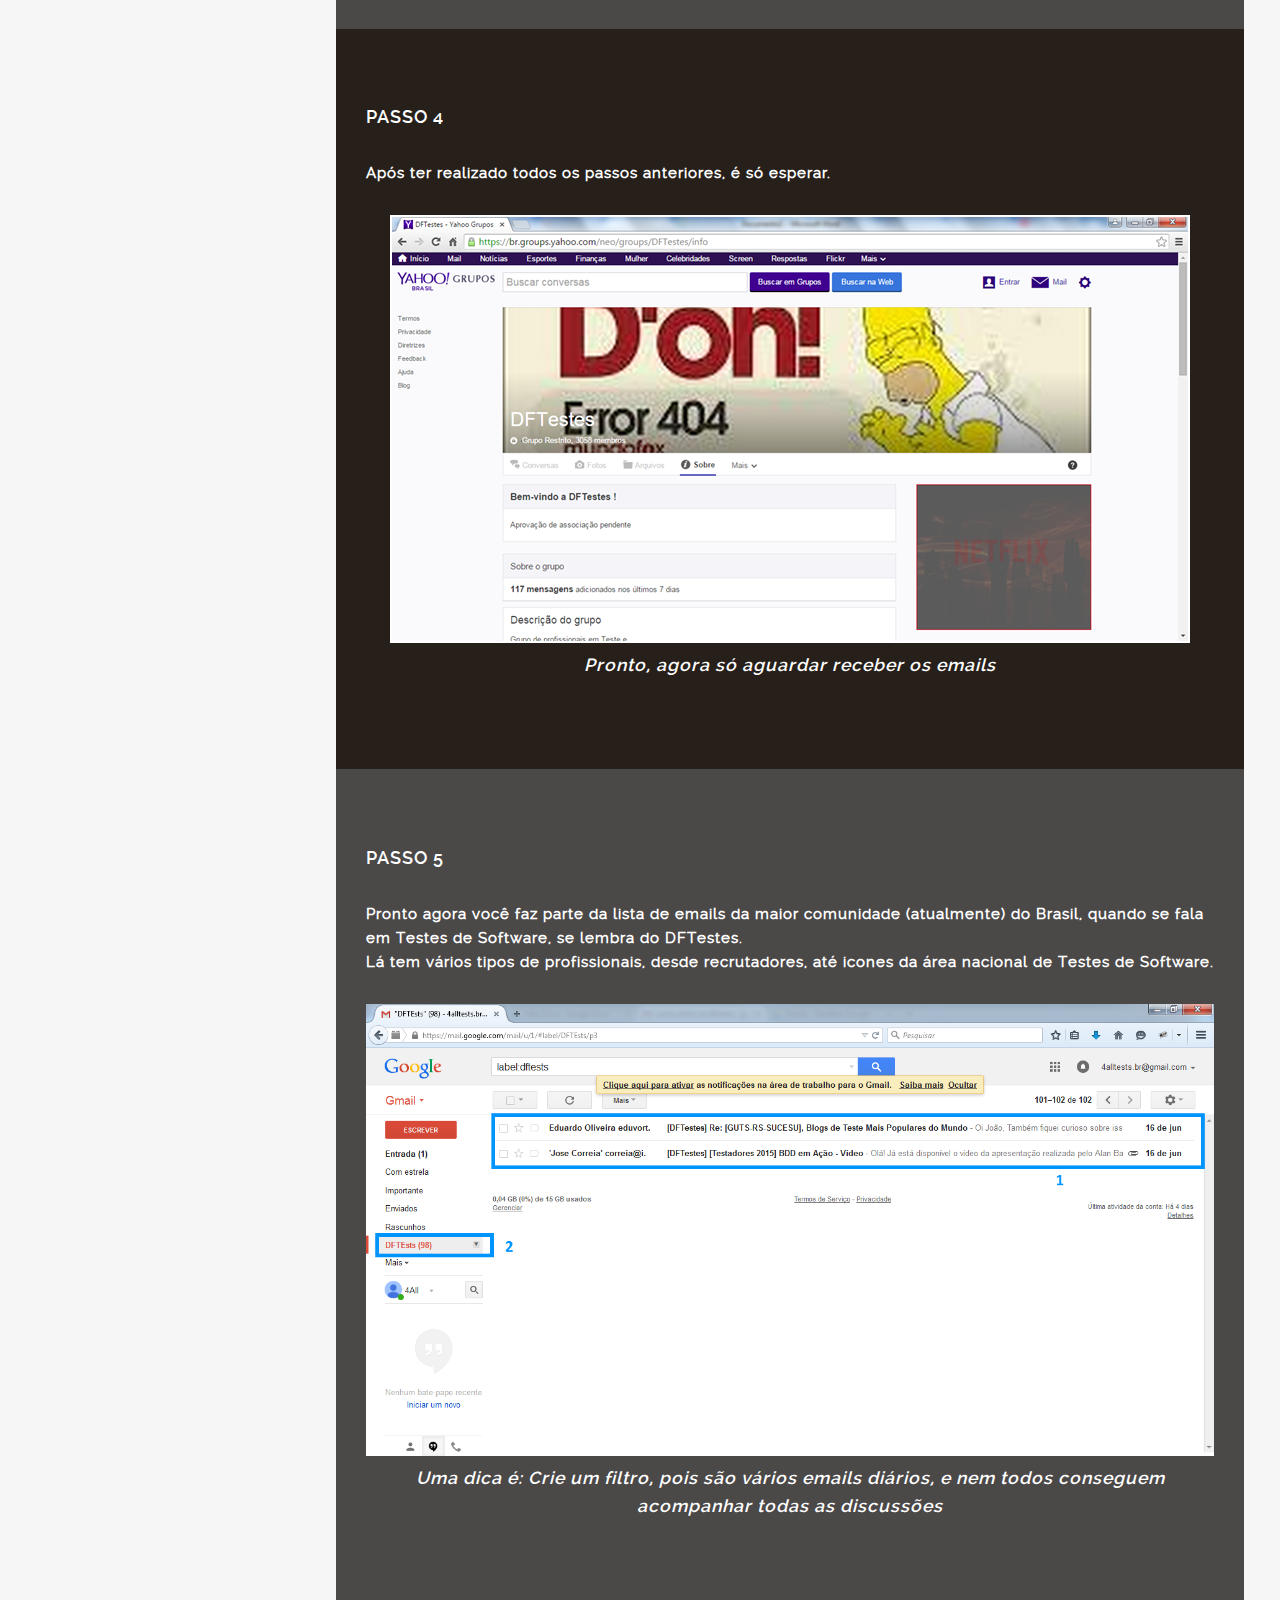
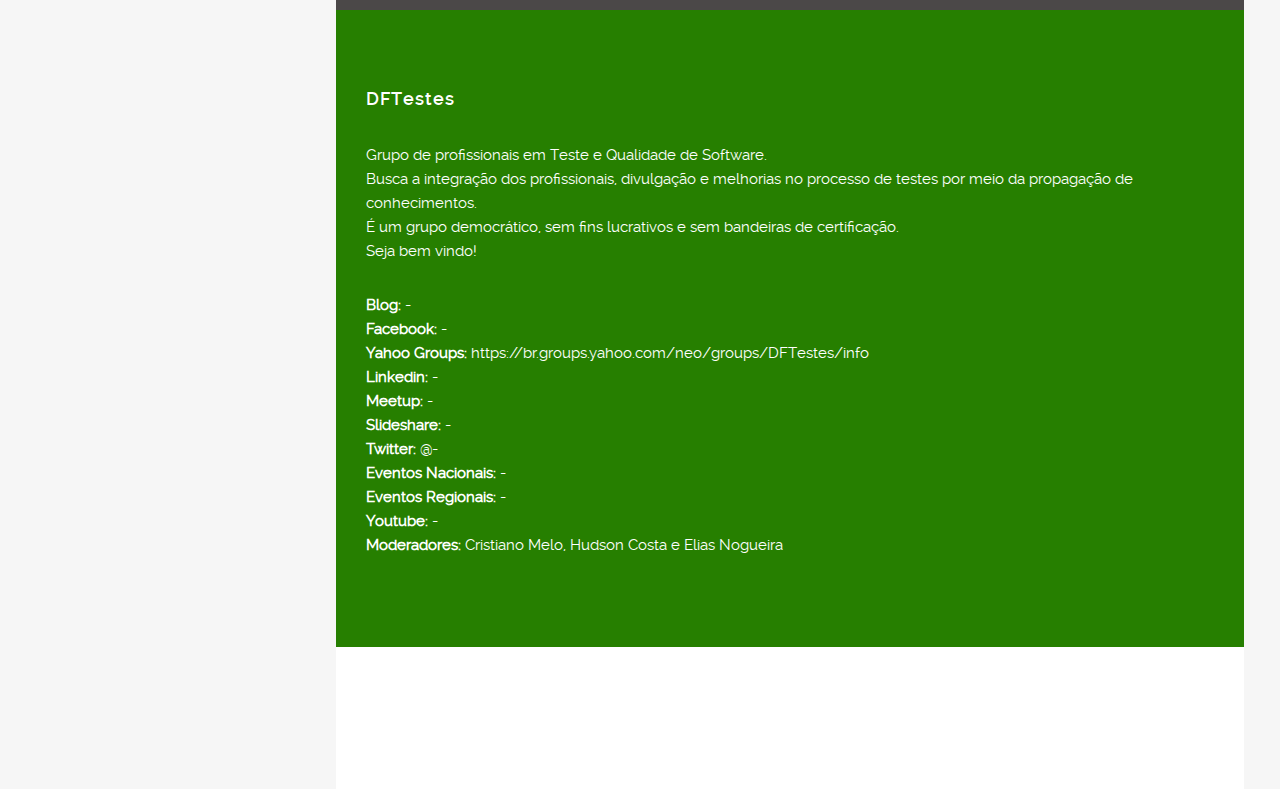
<file: comoentrarnodftestes.html>
<!DOCTYPE html>
<html lang="en">
<head>
	<title>Comunidades - Aprendendo a Testar - Um guia para você aprender sobre testes de Software<</title>
	<meta charset="utf-8">
	<meta name="author" content="joao.junior@4at.com.br">
	<meta name="description" content="Aprender a testar é um estudo que exige muita leitura e prática, aqui criamos um guia para você que esteja iniciando no mundo dos Testes"/>
	<meta name="viewport" content="width=device-width, initial-scale=1.0, minimum-scale=1.0" />
	<meta name="keywords" content="Aprendendo Testar, Aprender Testar, Aprender Testes de Software, como aprender testes de software, guia sobre testes de software, testes de software, 4All Tests, 4 ALL TESTS, 4 all tests, 4All Papers, 4 ALL PAPERS, 4 all papers, Revista O Mundo dos Testes, Revista de Testes, Revista de Testes de Software, Copa TI, Conecta Beneficios, Testes de Software, Copa TI de Futsal, Copa de ti, copa profissionais de ti, profissionais de ti, benefícios, conecta benefícios, João Júnior Testes">
	<link rel="stylesheet" type="text/css" href="css/reset.css">
	<link rel="stylesheet" type="text/css" href="css/main.css">
    <script type="text/javascript" src="js/jquery.js"></script>
    <script type="text/javascript" src="js/main.js"></script>
</head>
<body>
				<div id="fb-root"></div>
				<script>(function(d, s, id) {
				  var js, fjs = d.getElementsByTagName(s)[0];
				  if (d.getElementById(id)) return;
				  js = d.createElement(s); js.id = id;
				  js.src = "//connect.facebook.net/pt_BR/sdk.js#xfbml=1&version=v2.3";
				  fjs.parentNode.insertBefore(js, fjs);
				}(document, 'script', 'facebook-jssdk'));</script>
	<header>
		<div class="logo">
			<a href="index.html"><img src="img/aprendendotestar.png" title="Aprendendo a Testar" alt="Aprendendo a Testar" width="90%"/></a>
		</div><!-- end logo -->

		<div id="menu_icon"></div>
		<nav>
			<ul>
				<li><a href="index.html" class="selected">Home</a></li>
				<li><a href="sobre.html">Sobre</a></li>
				<li><a href="guia.html">Guia</a></li>
				<li><a href="academia.html">Ciência</a></li>
				<li><a href="#">Exercícios</a></li>
				<li><a href="contato.html">Contato</a></li>
			</ul>
		</nav><!-- end navigation menu -->

		<div class="footer clearfix">
			<ul class="social clearfix">
				<li><a href="http://www.facebook.com/4alltests" class="fb" data-title="Facebook"></a></li>
				<!-- <li><a href="#" class="google" data-title="Google +"></a></li>-->
				<li><a href="http://www.twitter.com/4alltests" class="twitter" data-title="Twitter"></a></li>
				<!--<li><a href="#" class="twitter" data-title="Twitter"></a></li>
				<li><a href="#" class="dribble" data-title="Dribble"></a></li>
				<li><a href="#" class="rss" data-title="RSS"></a></li>-->
			</ul><!-- end social -->

			<div class="rights">
				<p>Aprendendo a Testar © 2014-15 </p>
				<p>Uma iniciativa <a href="http://www.4alltests.com.br">4ALL Tests</a>.</p>
			</div><!-- end rights -->
		</div ><!-- end footer -->
	</header><!-- end header -->

	<section class="main clearfix">

		<section class="top topComunidades">	
			<div class="wrapper content_header clearfix">
				<div class="work_nav">
							
					<ul class="btn clearfix">
						<li><a href="historia.html" class="previous" data-title="Previous"></a></li>
						<li><a href="index.html" class="grid" data-title="Portfolio"></a></li>
						<li><a href="academia.html" class="next" data-title="Next"></a></li>
					</ul>							
					
				</div><!-- end work_nav -->
				<h1 class="title">Comunidades de Testadores de Software</h1>
			</div>		
		</section><!-- end top -->

		<section class="wrapper">
			<div class="content">
				
				<p>
					Sempre tivemos dúvidas sobre como entrar na lista de emails(chamamos de comunidade) do DFTests<br>
					Estamos aqui para desvendar este mistério que vem rondando os Testes de Software no Brasil por mais de 3 anos. 
				</p>
				
				
				
				
				<h2>Grupos de Testes nacionais</h2>
				
				<ul>
					<li><strong><a href="#dftestes">DFTestes</a></strong> Grupo de Testadores do Brasil</li>
					
				</ul>
				<br><br><br><br>
				<p> Veja aqui abaixo mais informações sobre como entrar na comunidade.
				</p>
				
			</div>
			<div class="content2">	
				<h3 id="passo1">PASSO 1<h3>
				<p>
					Envie email para: <a href="mailto:dftestes-subscribe@yahoogrupos.com.br">dftestes-subscribe@yahoogrupos.com.br</a>
				</p>
				<h4>Escreva no email:</h4>
				<p>
					
					<strong>Assunto:</strong> Assinar a lista<br>
					<strong>Corpo: </strong> Gostaria de assinar a lista, pois trabalho com testes e gostaria de obter novas informações
						sobre testes de software. <br>
						Bem como divulgar informações sobre testes.
				</p>
				<div align="center">
					<img src="img/dftestes/envioemail.png" />
					<br/> <i>Exemplo de envio do email</i>
				</div>
			</div>	
			<div class="content3">		
				<h3 id="passo2">PASSO 2<h3>
				<p>
					Após o envio do email, você receberá um email de retorno com o link para realizar a confirmação do pedido de assinatura.
				</p>
				<h4>Clique no Link e será redirecionado para a página de confirmação</h4>
				
				<div align="center">
					<img src="img/dftestes/emailconfirmacao.png" />
					<br/> <i>Exemplo de email de confirmação</i>
				</div>
			</div>	
			<div class="content2">	
				<h3 id="passo3">PASSO 3<h3>
				<p>
					Será apresentada a página de confirmação.<br>
					
					ATENÇÃO, este é o passo principal para ser aceito na lista de emails.
				</p>
				<h4>Informe o texto abaixo:</h4>
				<p>
					
					1- <strong>Texto exemplo:</strong> “Olá, trabalho com testes de software a alguns anos, 
					gostaria de participar deste grupo de testes. Gosto de tudo sobre testes.”<br>
					
					<i>Caso não informe nesta confirmação as palavras "Testes, testes de software, qualidade de software" 
					entre outras, pode ser que não seja aceito para receber as mensagens</i>
					
					<br><br>
					2- Após o preenchimento do texto, clique em <strong>Enviar Pedido</strong>.
				</p>
				<div align="center">
					<img src="img/dftestes/confirmacao.png" />
					<br/> <i>Exemplo de texto de confirmação</i>
				</div>
			</div>	
				
			<div class="content3">		
				<h3 id="passo4">PASSO 4<h3>
				<p>
					
					Após ter realizado todos os passos anteriores, é só esperar.
				</p>
				<div align="center">
					<img src="img/dftestes/entrou.png" />
					<br/> <i>Pronto, agora só aguardar receber os emails</i>
				</div>
				
			</div>
			<div class="content2">	
				<h3 id="passo5">PASSO 5<h3>
				
				<p>
					
					Pronto agora  você faz parte da lista de emails da maior comunidade (atualmente) do Brasil, quando se fala em Testes de 
					Software, se lembra do DFTestes.
					<br>
					Lá tem vários tipos de profissionais, desde recrutadores, até icones da área nacional de Testes de Software.
				</p>
				<div align="center">
					<img src="img/dftestes/pronto.png" />
					<br/> <i>Uma dica é: Crie um filtro, pois são vários emails diários, e nem todos conseguem acompanhar todas as discussões</i>
				</div>
			</div>	


			
				
			<div class="contentBr">		
				<h3 id="dftestes">DFTestes</h3>
				<p>
					Grupo de profissionais em Teste e Qualidade de Software.<br>
					Busca a integração dos profissionais, divulgação e melhorias no processo de testes por meio da propagação de conhecimentos.<br>
					É um grupo democrático, sem fins lucrativos e sem bandeiras de certificação.<br>

					Seja bem vindo!
				</p>
				
				<p>
					
					<strong>Blog:</strong> -
					<br>
					<strong>Facebook:</strong> -<br>
					<strong>Yahoo Groups:</strong> https://br.groups.yahoo.com/neo/groups/DFTestes/info<br>
					<strong>Linkedin:</strong> -<br>
					<strong>Meetup:</strong> -<br>
					<strong>Slideshare:</strong> -<br>
					<strong>Twitter:</strong> @-<br>
					<strong>Eventos Nacionais:</strong> -<br>
					<strong>Eventos Regionais:</strong> -<br>
					<strong>Youtube:</strong> -<br>
					<strong>Moderadores: </strong> Cristiano Melo, Hudson Costa e Elias Nogueira
				</p>
			</div>
			<div class="content">		
				<!--<p>	Outras comunidades ou grupos de testes:
				<br>
					<a href="https://www.facebook.com/pages/Guts-Para%C3%ADba/125486170952681?fref=ts" target="_blank">Guts Paraíba</a>
					
				</p>-->
				
				<!-- <p>Nunc pellentesque mauris ut magna pulvinar, quis fermentum tellus pulvinar. Curabitur ut fermentum quam. Nam tincidunt sagittis neque in elementum. Fusce convallis cursus porta. Curabitur dapibus pretium leo, at laoreet magna ullamcorper ac. Integer quam nulla, fringilla ac imperdiet at, consequat vel leo. Quisque non semper justo, eu aliquam velit. Pellentesque rhoncus, quam ac fringilla euismod, ligula diam congue orci, id cursus dui velit quis ligula.</p>


				<h2>Nulla nec pellentesque tempus, ipsum arcu aliquam tortor.</h2>

				<p>vel tempus libero diam vel arcu. Etiam id tincidunt tortor. Nam auctor consequat quam, vel mattis dui laoreet a. Nunc condimentum iaculis tortor, id eleifend nulla mattis lobortis. Pellentesque semper blandit odio, id tempor lorem imperdiet eu. Ut sagittis sagittis consectetur ,Maecenas eget risus eros. Nunc venenatis ante a rutrum cursus.</p>

				<h2>Quisque non semper justo</h2>

				<p>Commodo at blandit vitae, placerat in sem. Morbi ornare nec felis in euismod. Suspendisse vulputate orci ultrices enim facilisis, vel lobortis magna rhoncus. Integer mattis at elit vitae adipiscing. Cras imperdiet cursus nunc quis ullamcorper.</p>

				<p>vel tempus libero diam vel arcu. Etiam id tincidunt tortor. Nam auctor consequat quam, vel mattis dui laoreet a. Nunc condimentum iaculis tortor, id eleifend nulla mattis lobortis. Pellentesque semper blandit odio, id tempor lorem imperdiet eu. Ut sagittis sagittis consectetur ,Maecenas eget risus eros. Nunc venenatis ante a rutrum cursus.</p>

				
				<p>Commodo at blandit vitae, placerat in sem. Morbi ornare nec felis in euismod. Suspendisse vulputate orci ultrices enim facilisis, vel lobortis magna rhoncus. Integer mattis at elit vitae adipiscing. Cras imperdiet cursus nunc quis ullamcorper.</p>


				<h1>H1 : Quisque non semper justo</h1>
				<h2>H2 : Quisque non semper justo</h2>
				<h3>H3 : Quisque non semper justo</h3>
				<h4>H4 : Quisque non semper justo</h4>
				<h5>H5 : Quisque non semper justo</h5>
				<h6>H6 : Quisque non semper justo</h6>--> 
				<div class="fb-send" data-href="http://www.aprendendotestar.com.br/comoentrarnodftestes"></div>
				<div class="fb-like" data-href="http://www.aprendendotestar.com.br/comoentrarnodftestes" data-width="standard" data-layout="button_count" data-action="like" data-show-faces="true" data-share="true"></div><br>
				<div class="fb-comments" data-href="http://www.aprendendotestar.com.br/comoentrarnodftestes" data-width="100%" data-numposts="5" data-order-by="time"></div>
				
				
				<!-- <img src="img/varrendo_bugs.jpg" width="100%"/> -->
				
				
			</div><!-- end content -->
		</section>
	</section><!-- end main -->
	
</body>
</html>
</file>
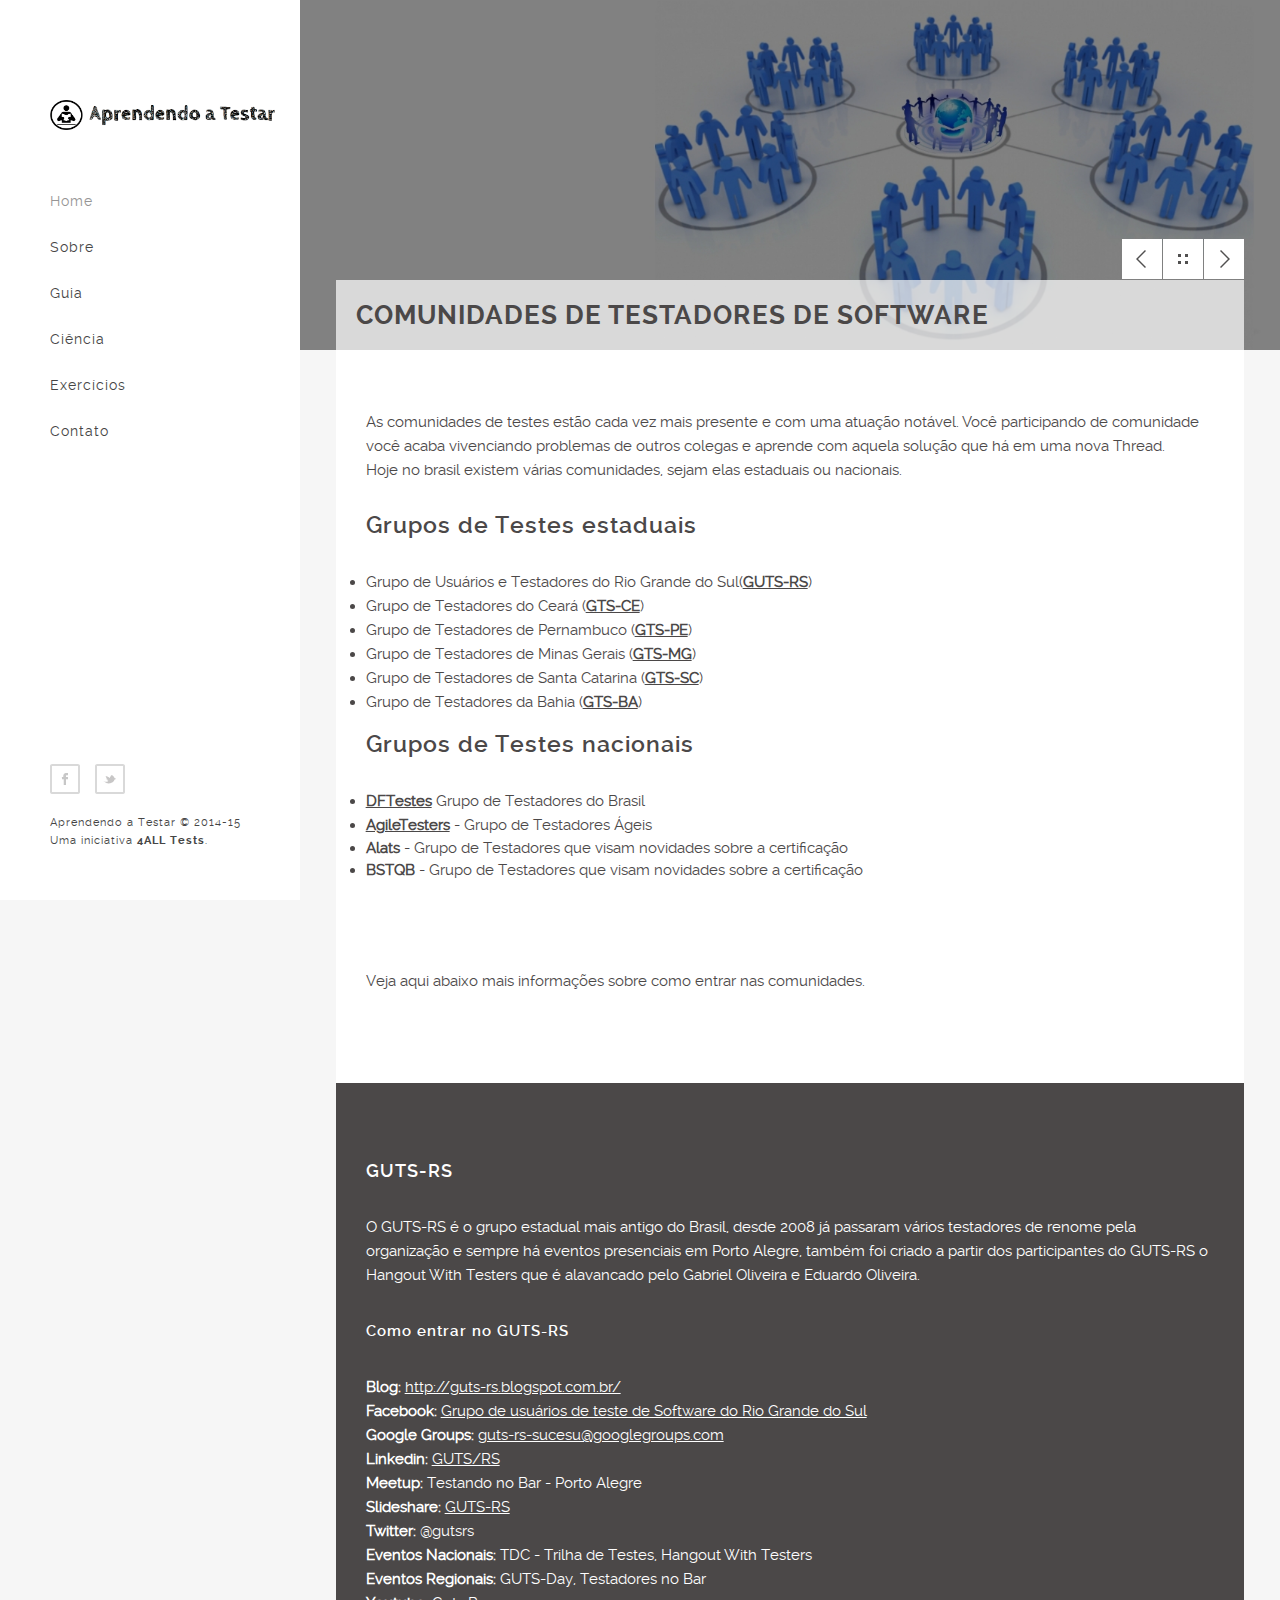
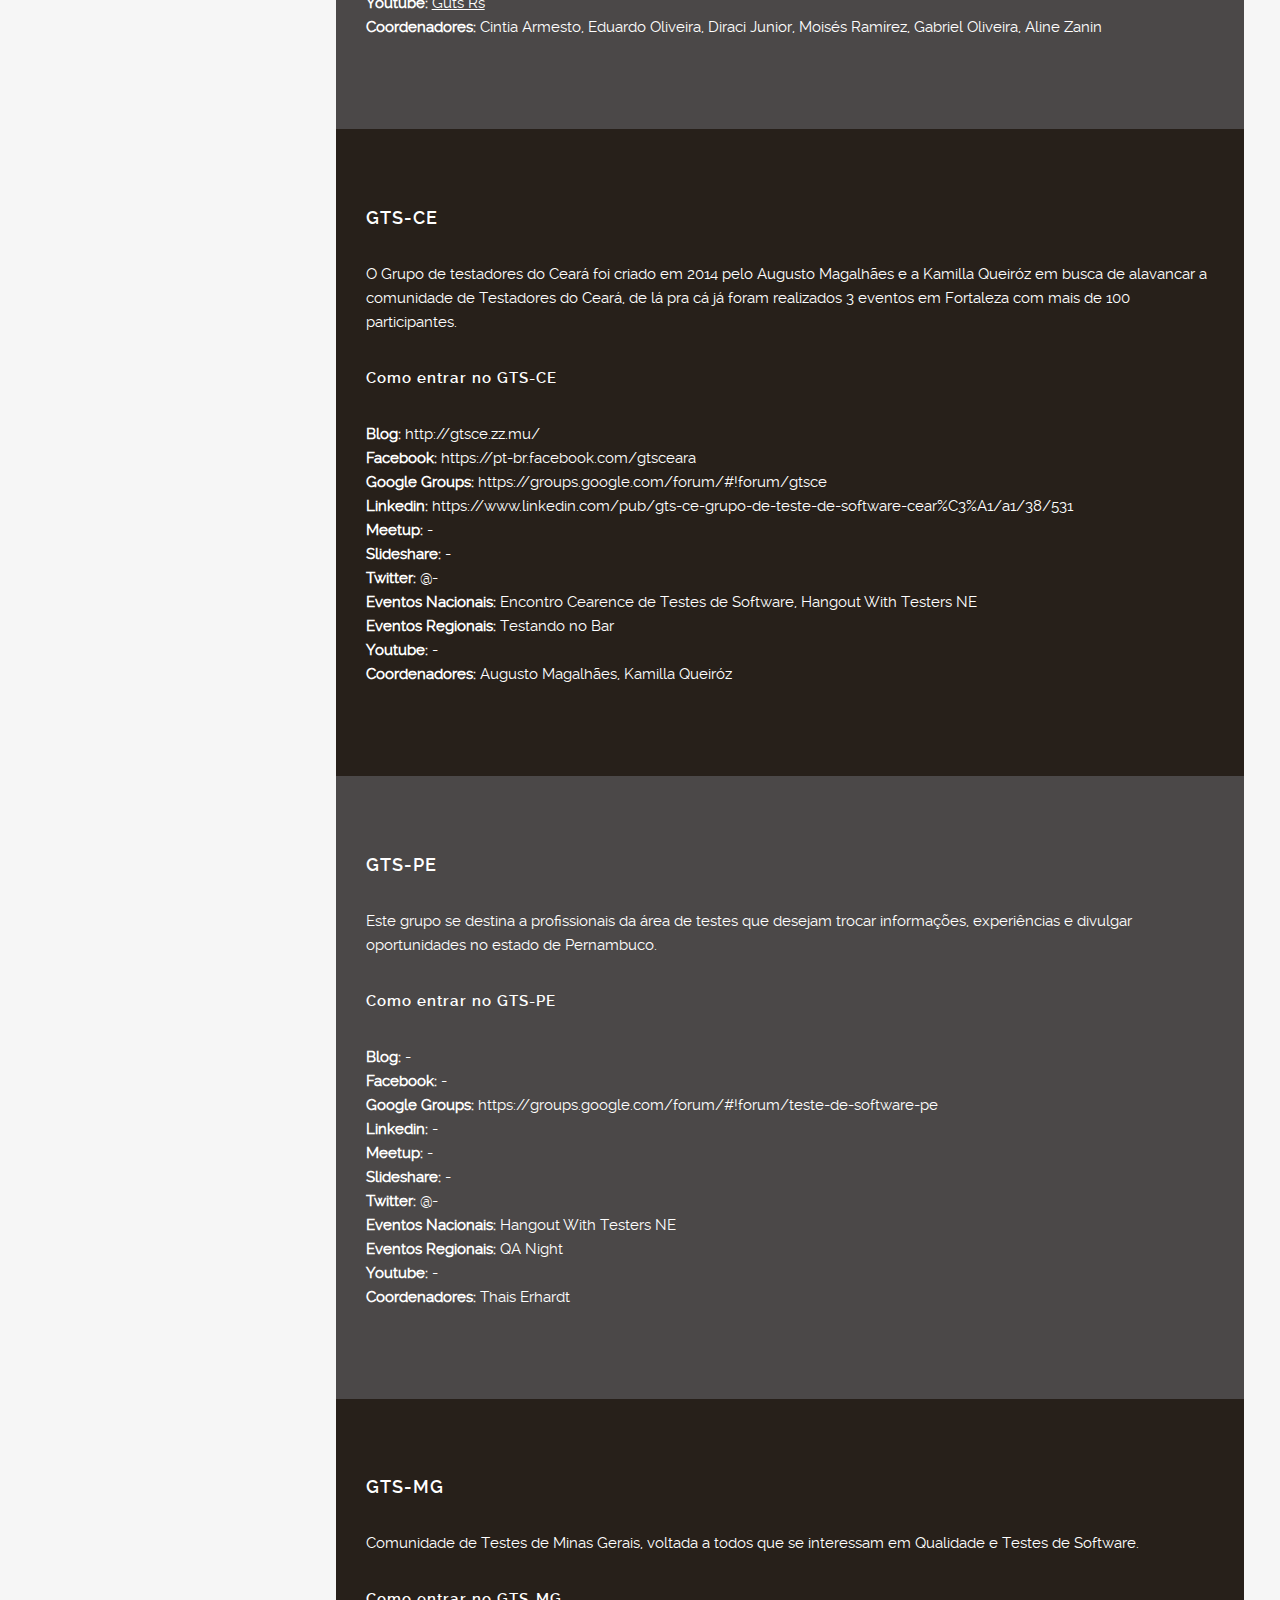
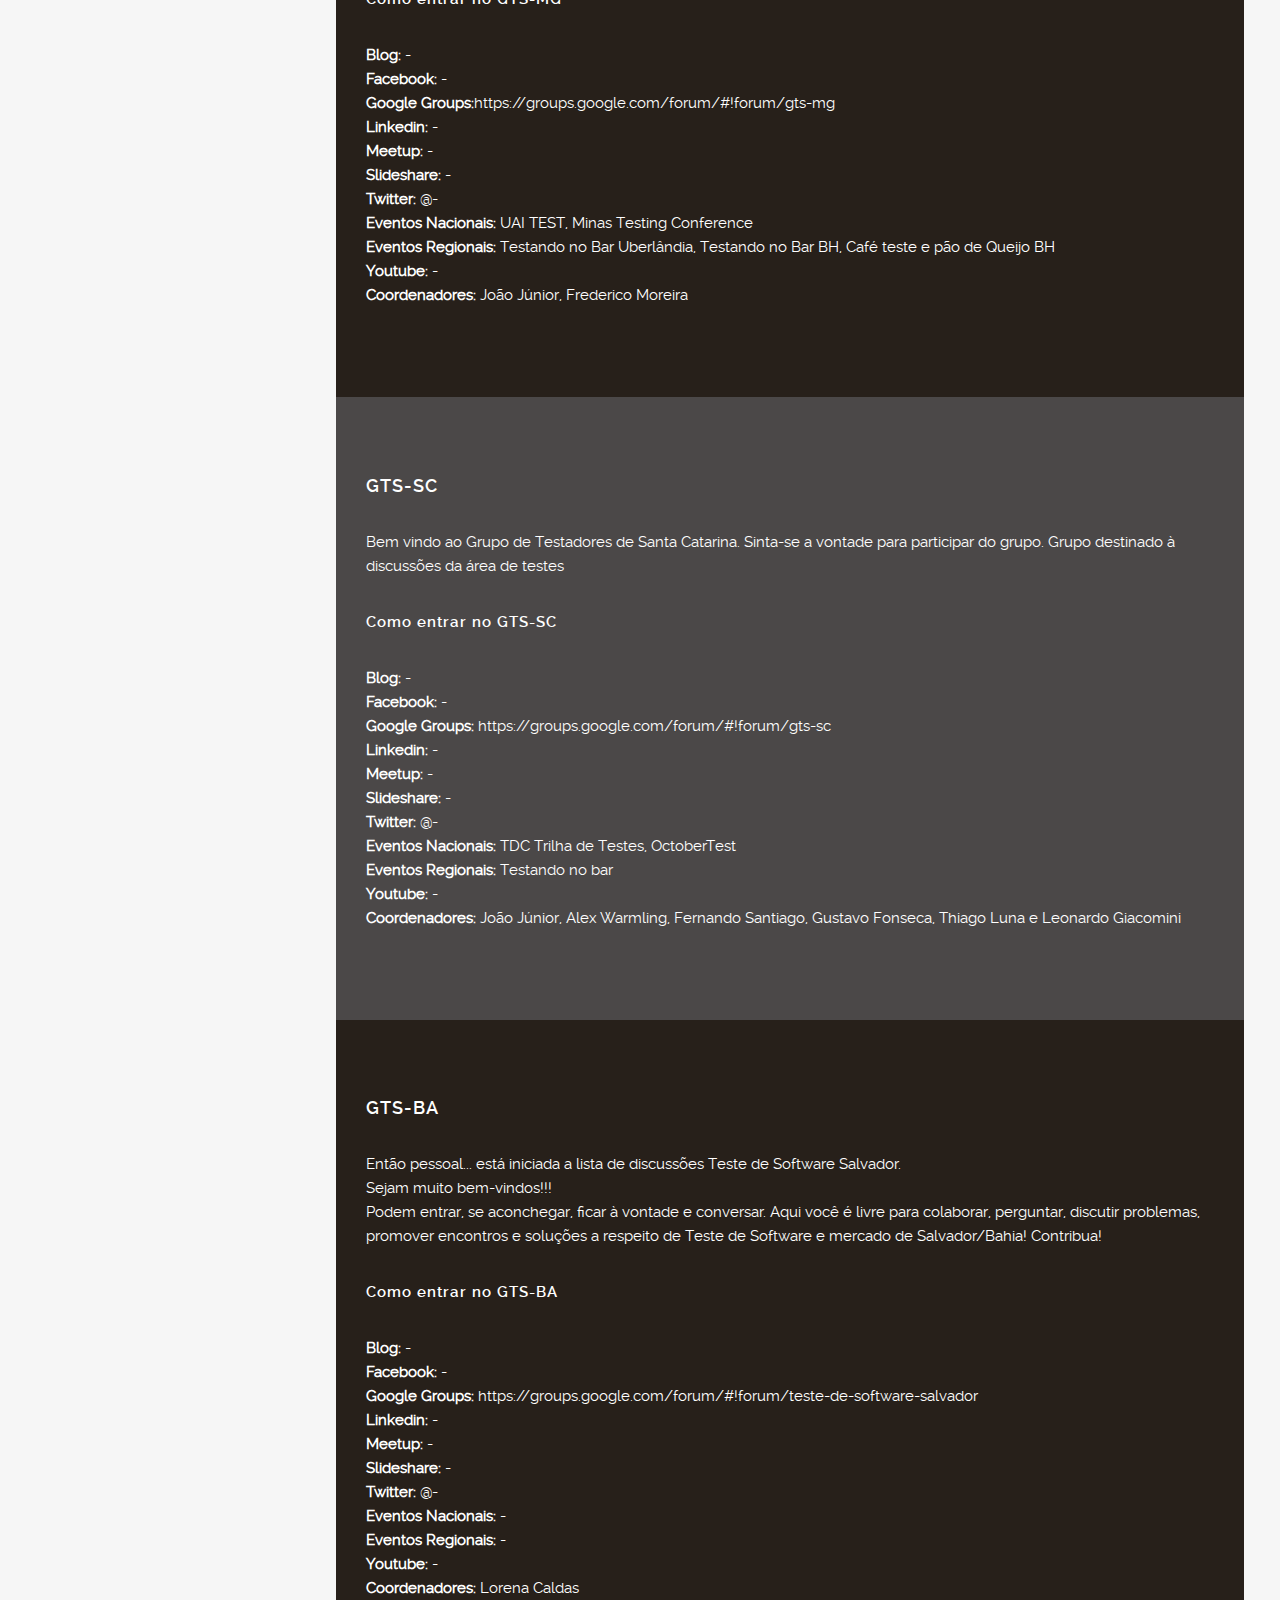
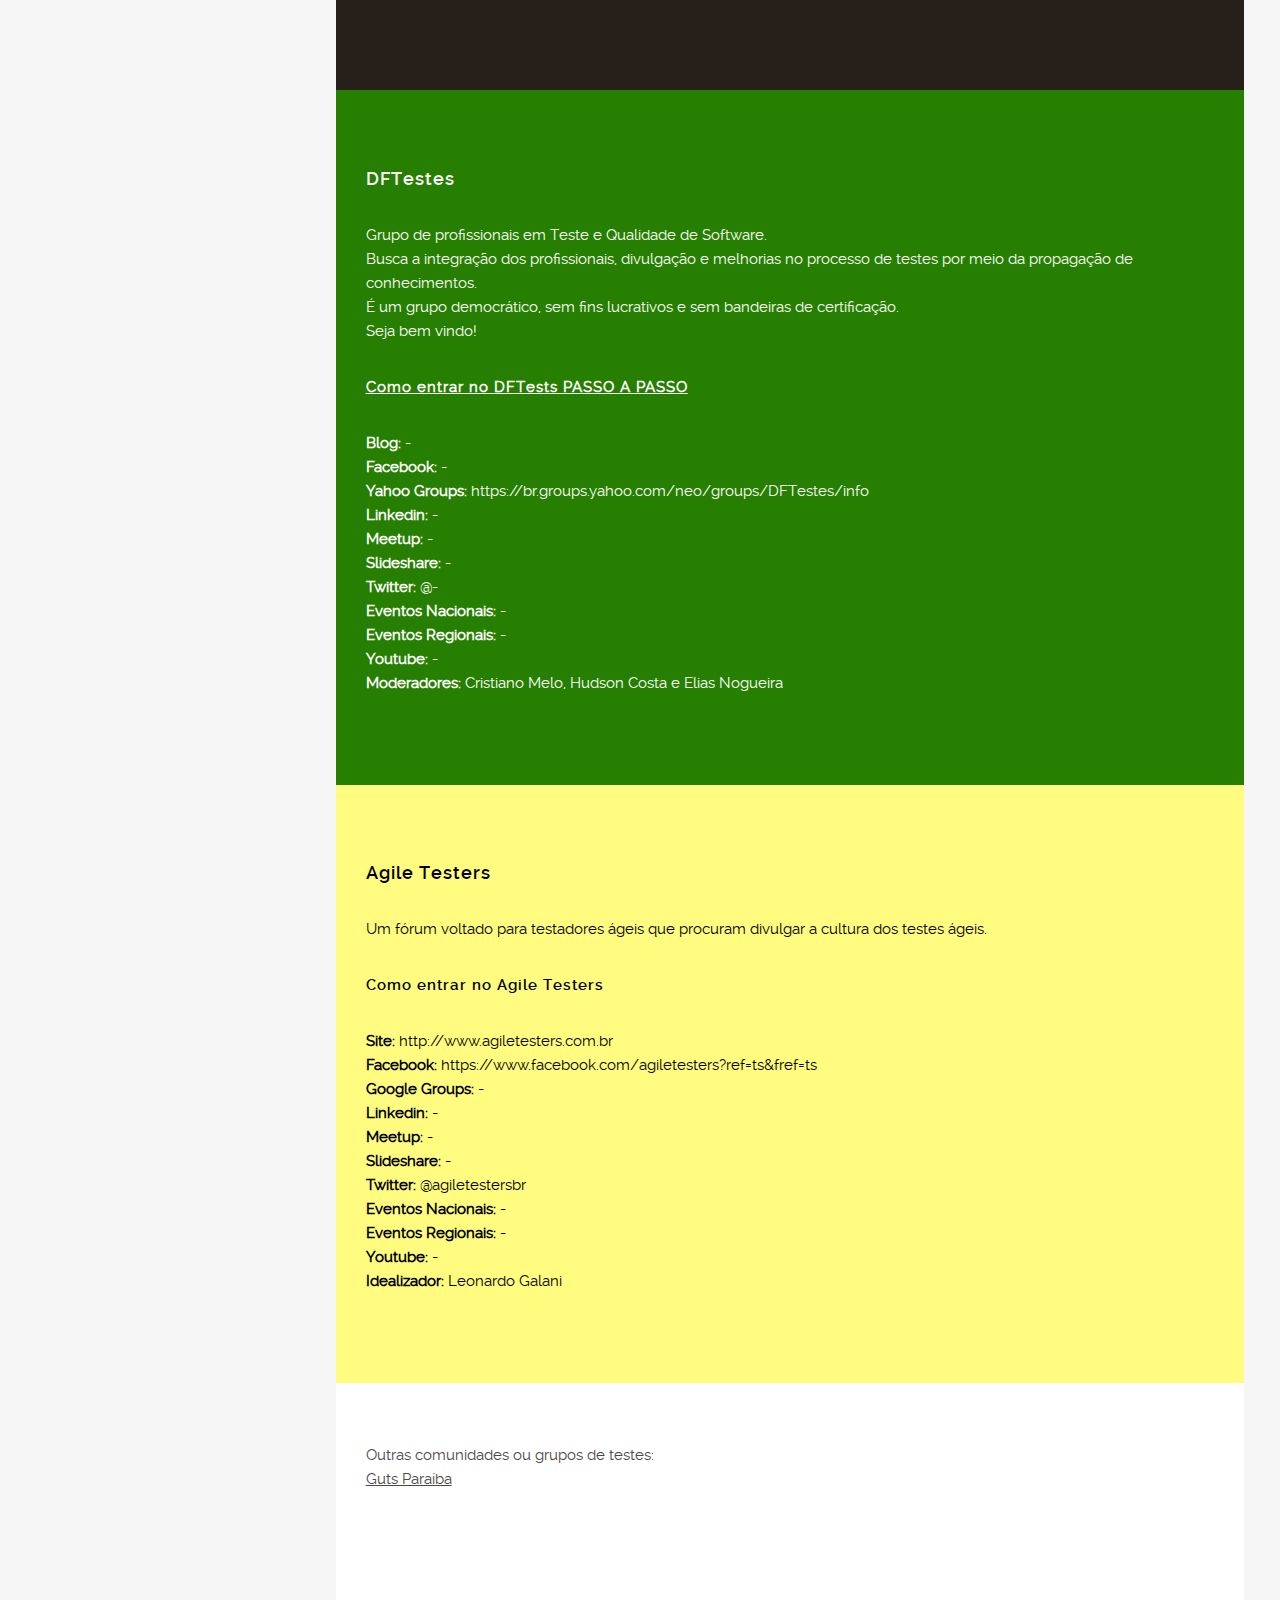
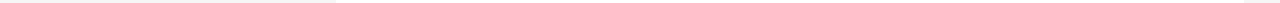
<file: comunidades.html>
<!DOCTYPE html>
<html lang="en">
<head>
	<title>Comunidades - Aprendendo a Testar - Um guia para você aprender sobre testes de Software<</title>
	<meta charset="utf-8">
	<meta name="author" content="joao.junior@4at.com.br">
	<meta name="description" content="Aprender a testar é um estudo que exige muita leitura e prática, aqui criamos um guia para você que esteja iniciando no mundo dos Testes"/>
	<meta name="viewport" content="width=device-width, initial-scale=1.0, minimum-scale=1.0" />
	<meta name="keywords" content="Aprendendo Testar, Aprender Testar, Aprender Testes de Software, como aprender testes de software, guia sobre testes de software, testes de software, 4All Tests, 4 ALL TESTS, 4 all tests, 4All Papers, 4 ALL PAPERS, 4 all papers, Revista O Mundo dos Testes, Revista de Testes, Revista de Testes de Software, Copa TI, Conecta Beneficios, Testes de Software, Copa TI de Futsal, Copa de ti, copa profissionais de ti, profissionais de ti, benefícios, conecta benefícios, João Júnior Testes">
	<link rel="stylesheet" type="text/css" href="css/reset.css">
	<link rel="stylesheet" type="text/css" href="css/main.css">
    <script type="text/javascript" src="js/jquery.js"></script>
    <script type="text/javascript" src="js/main.js"></script>
</head>
<body>
				<div id="fb-root"></div>
				<script>(function(d, s, id) {
				  var js, fjs = d.getElementsByTagName(s)[0];
				  if (d.getElementById(id)) return;
				  js = d.createElement(s); js.id = id;
				  js.src = "//connect.facebook.net/pt_BR/sdk.js#xfbml=1&version=v2.3";
				  fjs.parentNode.insertBefore(js, fjs);
				}(document, 'script', 'facebook-jssdk'));</script>
	<header>
		<div class="logo">
			<a href="index.html"><img src="img/aprendendotestar.png" title="Aprendendo a Testar" alt="Aprendendo a Testar" width="90%"/></a>
		</div><!-- end logo -->

		<div id="menu_icon"></div>
		<nav>
			<ul>
				<li><a href="index.html" class="selected">Home</a></li>
				<li><a href="sobre.html">Sobre</a></li>
				<li><a href="guia.html">Guia</a></li>
				<li><a href="academia.html">Ciência</a></li>
				<li><a href="#">Exercícios</a></li>
				<li><a href="contato.html">Contato</a></li>
			</ul>
		</nav><!-- end navigation menu -->

		<div class="footer clearfix">
			<ul class="social clearfix">
				<li><a href="http://www.facebook.com/4alltests" class="fb" data-title="Facebook"></a></li>
				<!-- <li><a href="#" class="google" data-title="Google +"></a></li>-->
				<li><a href="http://www.twitter.com/4alltests" class="twitter" data-title="Twitter"></a></li>
				<!--<li><a href="#" class="twitter" data-title="Twitter"></a></li>
				<li><a href="#" class="dribble" data-title="Dribble"></a></li>
				<li><a href="#" class="rss" data-title="RSS"></a></li>-->
			</ul><!-- end social -->

			<div class="rights">
				<p>Aprendendo a Testar © 2014-15 </p>
				<p>Uma iniciativa <a href="http://www.4alltests.com.br">4ALL Tests</a>.</p>
			</div><!-- end rights -->
		</div ><!-- end footer -->
	</header><!-- end header -->

	<section class="main clearfix">

		<section class="top topComunidades">	
			<div class="wrapper content_header clearfix">
				<div class="work_nav">
							
					<ul class="btn clearfix">
						<li><a href="historia.html" class="previous" data-title="Previous"></a></li>
						<li><a href="index.html" class="grid" data-title="Portfolio"></a></li>
						<li><a href="academia.html" class="next" data-title="Next"></a></li>
					</ul>							
					
				</div><!-- end work_nav -->
				<h1 class="title">Comunidades de Testadores de Software</h1>
			</div>		
		</section><!-- end top -->

		<section class="wrapper">
			<div class="content">
				
				<p>
					As comunidades de testes estão cada vez mais presente e com uma atuação notável. Você participando de comunidade você acaba
					vivenciando problemas de outros colegas e aprende com aquela solução que há em uma nova Thread.<br>
					Hoje no brasil existem várias comunidades, sejam elas estaduais ou nacionais. 
				</p>
				
				<h2>Grupos de Testes estaduais</h2>
				
				<ul>
					<li>Grupo de Usuários e Testadores do Rio Grande do Sul(<strong><a href="#gutsrs">GUTS-RS</a></strong>)</li>
					<li>Grupo de Testadores do Ceará (<strong><a href="#gtsce">GTS-CE</a></strong>)</li>
					<li>Grupo de Testadores de Pernambuco (<strong><a href="#gtspe">GTS-PE</a></strong>)</li>
					<li>Grupo de Testadores de Minas Gerais (<strong><a href="#gtsmg">GTS-MG</a></strong>)</li>
					<li>Grupo de Testadores de Santa Catarina (<strong><a href="#gtssc">GTS-SC</a></strong>)</li>
					<li>Grupo de Testadores da Bahia (<strong><a href="#gtsba">GTS-BA</a></strong>)</li>
				</ul>
				
				
				<h2>Grupos de Testes nacionais</h2>
				
				<ul>
					<li><strong><a href="#dftestes">DFTestes</a></strong> Grupo de Testadores do Brasil</li>
					<li><strong><a href="#agiletesters">AgileTesters</a></strong> - Grupo de Testadores Ágeis</li>
					<li><strong>Alats</strong> - Grupo de Testadores que visam novidades sobre a certificação</li>
					<li><strong>BSTQB</strong> - Grupo de Testadores que visam novidades sobre a certificação</li>
				</ul>
				<br><br><br><br>
				<p> Veja aqui abaixo mais informações sobre como entrar nas comunidades.
				</p>
				
			</div>
			<div class="content2">	
				<h3 id="gutsrs">GUTS-RS</h3>
				<p>
					O GUTS-RS é o grupo estadual mais antigo do Brasil, desde 2008 já passaram vários testadores de renome pela organização e 
					sempre há eventos presenciais em Porto Alegre, também foi criado a partir dos participantes do GUTS-RS o Hangout With Testers
					que é alavancado pelo Gabriel Oliveira e Eduardo Oliveira. 
				</p>
				<h4>Como entrar no GUTS-RS</h4>
				<p>
					
					<strong>Blog:</strong> <a href="http://guts-rs.blogspot.com.br/" target="_blank">http://guts-rs.blogspot.com.br/</a>
					<br>
					<strong>Facebook:</strong> <a href="https://www.facebook.com/pages/Grupo-de-Usu%C3%A1rios-de-Testes-de-Software-do-Rio-Grande-do-Sul/669010266491789?fref=ts" target="_blank">Grupo de usuários de teste de Software do Rio Grande do Sul</a><br>
					<strong>Google Groups:</strong> <a href="" target="_blank">guts-rs-sucesu@googlegroups.com</a><br>
					<strong>Linkedin:</strong> <a href="" target="_blank">GUTS/RS</a><br>
					<strong>Meetup:</strong> Testando no Bar - Porto Alegre<br>
					<strong>Slideshare:</strong> <a href="http://pt.slideshare.net/GUTS-RS" target="_blank">GUTS-RS</a><br>
					<strong>Twitter:</strong> @gutsrs<br>
					<strong>Eventos Nacionais:</strong> TDC - Trilha de Testes, Hangout With Testers<br>
					<strong>Eventos Regionais:</strong> GUTS-Day, Testadores no Bar<br>
					<strong>Youtube:</strong> <a href="https://www.youtube.com/channel/UCTJjGb80uJfF5p9AG0EKjNw" target="_blank">Guts Rs</a><br>
					<strong>Coordenadores: </strong> Cintia Armesto, Eduardo Oliveira, Diraci Junior, Moisés Ramírez, Gabriel Oliveira, Aline Zanin
				</p>
			</div>	
			<div class="content3">		
				<h3 id="gtsce">GTS-CE</h3>
				<p>
					O Grupo de testadores do Ceará foi criado em 2014 pelo Augusto Magalhães e a Kamilla Queiróz em busca de alavancar a
					comunidade de Testadores do Ceará, de lá pra cá já foram realizados 3 eventos em Fortaleza com mais de 100 participantes.
				</p>
				<h4>Como entrar no GTS-CE</h4>
				<p>
					
					<strong>Blog:</strong> http://gtsce.zz.mu/
					<br>
					<strong>Facebook:</strong> https://pt-br.facebook.com/gtsceara<br>
					<strong>Google Groups:</strong> https://groups.google.com/forum/#!forum/gtsce<br>
					<strong>Linkedin:</strong> https://www.linkedin.com/pub/gts-ce-grupo-de-teste-de-software-cear%C3%A1/a1/38/531<br>
					<strong>Meetup:</strong> -<br>
					<strong>Slideshare:</strong> -<br>
					<strong>Twitter:</strong> @-<br>
					<strong>Eventos Nacionais:</strong> Encontro Cearence de Testes de Software, Hangout With Testers NE<br>
					<strong>Eventos Regionais:</strong> Testando no Bar<br>
					<strong>Youtube:</strong> -<br>
					<strong>Coordenadores: </strong> Augusto Magalhães, Kamilla Queiróz
				</p>
			</div>	
			<div class="content2">	
				<h3 id="gtspe">GTS-PE</h3>
				<p>
					 Este grupo se destina a profissionais da área de testes que desejam trocar informações, experiências e divulgar oportunidades no estado de Pernambuco.
				</p>
				<h4>Como entrar no GTS-PE</h4>
				<p>
					
					<strong>Blog:</strong> -
					<br>
					<strong>Facebook:</strong> -<br>
					<strong>Google Groups:</strong> https://groups.google.com/forum/#!forum/teste-de-software-pe<br>
					<strong>Linkedin:</strong> -<br>
					<strong>Meetup:</strong> -<br>
					<strong>Slideshare:</strong> -<br>
					<strong>Twitter:</strong> @-<br>
					<strong>Eventos Nacionais:</strong> Hangout With Testers NE<br>
					<strong>Eventos Regionais:</strong> QA Night<br>
					<strong>Youtube:</strong> -<br>
					<strong>Coordenadores: </strong> Thais Erhardt
				</p>
			</div>	
			<div class="content3">		
				<h3 id="gtsmg">GTS-MG</h3>
				<p>
					Comunidade de Testes de Minas Gerais, voltada a todos que se interessam em Qualidade e Testes de Software.
				</p>
				<h4>Como entrar no GTS-MG</h4>
				<p>
					
					<strong>Blog:</strong> -
					<br>
					<strong>Facebook:</strong> -<br>
					<strong>Google Groups:</strong>https://groups.google.com/forum/#!forum/gts-mg<br>
					<strong>Linkedin:</strong> -<br>
					<strong>Meetup:</strong> -<br>
					<strong>Slideshare:</strong> -<br>
					<strong>Twitter:</strong> @-<br>
					<strong>Eventos Nacionais:</strong> UAI TEST, Minas Testing Conference<br>
					<strong>Eventos Regionais:</strong> Testando no Bar Uberlândia, Testando no Bar BH, Café teste e pão de Queijo BH<br>
					<strong>Youtube:</strong> -<br>
					<strong>Coordenadores: </strong> João Júnior, Frederico Moreira
				</p>
			</div>	
			<div class="content2">	
				<h3 id="gtssc">GTS-SC</h3>
				<p>
						Bem vindo ao Grupo de Testadores de Santa Catarina.
						Sinta-se a vontade para participar do grupo.
						Grupo destinado à discussões da área de testes
				</p>
				<h4>Como entrar no GTS-SC</h4>
				<p>
					
					<strong>Blog:</strong> -
					<br>
					<strong>Facebook:</strong> -<br>
					<strong>Google Groups:</strong> https://groups.google.com/forum/#!forum/gts-sc<br>
					<strong>Linkedin:</strong> -<br>
					<strong>Meetup:</strong> -<br>
					<strong>Slideshare:</strong> -<br>
					<strong>Twitter:</strong> @-<br>
					<strong>Eventos Nacionais:</strong> TDC Trilha de Testes, OctoberTest<br>
					<strong>Eventos Regionais:</strong> Testando no bar<br>
					<strong>Youtube:</strong> -<br>
					<strong>Coordenadores: </strong> João Júnior, Alex Warmling, Fernando Santiago, Gustavo Fonseca, Thiago Luna e Leonardo Giacomini
				</p>
			</div>	
			<div class="content3">		
				<h3 id="gtsba">GTS-BA</h3>
				<p>
					Então pessoal... está iniciada a lista de discussões  
					Teste de Software Salvador. <br>  
					Sejam muito  bem-vindos!!!<br>
					Podem entrar, se aconchegar, ficar à vontade e conversar. Aqui você é livre para colaborar, perguntar, discutir problemas, promover encontros e soluções a respeito de Teste de Software e mercado de Salvador/Bahia! Contribua!
				</p>
				<h4>Como entrar no GTS-BA</h4>
				<p>
					
					<strong>Blog:</strong> -
					<br>
					<strong>Facebook:</strong> -<br>
					<strong>Google Groups:</strong> https://groups.google.com/forum/#!forum/teste-de-software-salvador<br>
					<strong>Linkedin:</strong> -<br>
					<strong>Meetup:</strong> -<br>
					<strong>Slideshare:</strong> -<br>
					<strong>Twitter:</strong> @-<br>
					<strong>Eventos Nacionais:</strong> -<br>
					<strong>Eventos Regionais:</strong> -<br>
					<strong>Youtube:</strong> -<br>
					<strong>Coordenadores: </strong> Lorena Caldas
				</p>
			</div>
				
			<div class="contentBr">		
				<h3 id="dftestes">DFTestes</h3>
				<p>
					Grupo de profissionais em Teste e Qualidade de Software.<br>
					Busca a integração dos profissionais, divulgação e melhorias no processo de testes por meio da propagação de conhecimentos.<br>
					É um grupo democrático, sem fins lucrativos e sem bandeiras de certificação.<br>

					Seja bem vindo!
				</p>
				<h4><a href="http://www.aprendendotestar.com.br/comoentrarnodftestes">Como entrar no DFTests PASSO A PASSO</a></h4>
				<p>
					
					<strong>Blog:</strong> -
					<br>
					<strong>Facebook:</strong> -<br>
					<strong>Yahoo Groups:</strong> https://br.groups.yahoo.com/neo/groups/DFTestes/info<br>
					<strong>Linkedin:</strong> -<br>
					<strong>Meetup:</strong> -<br>
					<strong>Slideshare:</strong> -<br>
					<strong>Twitter:</strong> @-<br>
					<strong>Eventos Nacionais:</strong> -<br>
					<strong>Eventos Regionais:</strong> -<br>
					<strong>Youtube:</strong> -<br>
					<strong>Moderadores: </strong> Cristiano Melo, Hudson Costa e Elias Nogueira
				</p>
			</div>
			<div class="contentBr1">		
				<h3 id="agiletesters">Agile Testers</h3>
				<p>
					Um fórum voltado para testadores ágeis que procuram divulgar a cultura dos testes ágeis.
				</p>
				<h4>Como entrar no Agile Testers</h4>
				<p>
					
					<strong>Site:</strong> http://www.agiletesters.com.br
					<br>
					<strong>Facebook:</strong> https://www.facebook.com/agiletesters?ref=ts&fref=ts<br>
					<strong>Google Groups:</strong> -<br>
					<strong>Linkedin:</strong> -<br>
					<strong>Meetup:</strong> -<br>
					<strong>Slideshare:</strong> -<br>
					<strong>Twitter:</strong> @agiletestersbr<br>
					<strong>Eventos Nacionais:</strong> -<br>
					<strong>Eventos Regionais:</strong> -<br>
					<strong>Youtube:</strong> -<br>
					<strong>Idealizador: </strong> Leonardo Galani
				</p>
			</div>
			<div class="content">		
				<p>	Outras comunidades ou grupos de testes:
				<br>
					<a href="https://www.facebook.com/pages/Guts-Para%C3%ADba/125486170952681?fref=ts" target="_blank">Guts Paraíba</a>
					
				</p>
				
				<!-- <p>Nunc pellentesque mauris ut magna pulvinar, quis fermentum tellus pulvinar. Curabitur ut fermentum quam. Nam tincidunt sagittis neque in elementum. Fusce convallis cursus porta. Curabitur dapibus pretium leo, at laoreet magna ullamcorper ac. Integer quam nulla, fringilla ac imperdiet at, consequat vel leo. Quisque non semper justo, eu aliquam velit. Pellentesque rhoncus, quam ac fringilla euismod, ligula diam congue orci, id cursus dui velit quis ligula.</p>


				<h2>Nulla nec pellentesque tempus, ipsum arcu aliquam tortor.</h2>

				<p>vel tempus libero diam vel arcu. Etiam id tincidunt tortor. Nam auctor consequat quam, vel mattis dui laoreet a. Nunc condimentum iaculis tortor, id eleifend nulla mattis lobortis. Pellentesque semper blandit odio, id tempor lorem imperdiet eu. Ut sagittis sagittis consectetur ,Maecenas eget risus eros. Nunc venenatis ante a rutrum cursus.</p>

				<h2>Quisque non semper justo</h2>

				<p>Commodo at blandit vitae, placerat in sem. Morbi ornare nec felis in euismod. Suspendisse vulputate orci ultrices enim facilisis, vel lobortis magna rhoncus. Integer mattis at elit vitae adipiscing. Cras imperdiet cursus nunc quis ullamcorper.</p>

				<p>vel tempus libero diam vel arcu. Etiam id tincidunt tortor. Nam auctor consequat quam, vel mattis dui laoreet a. Nunc condimentum iaculis tortor, id eleifend nulla mattis lobortis. Pellentesque semper blandit odio, id tempor lorem imperdiet eu. Ut sagittis sagittis consectetur ,Maecenas eget risus eros. Nunc venenatis ante a rutrum cursus.</p>

				
				<p>Commodo at blandit vitae, placerat in sem. Morbi ornare nec felis in euismod. Suspendisse vulputate orci ultrices enim facilisis, vel lobortis magna rhoncus. Integer mattis at elit vitae adipiscing. Cras imperdiet cursus nunc quis ullamcorper.</p>


				<h1>H1 : Quisque non semper justo</h1>
				<h2>H2 : Quisque non semper justo</h2>
				<h3>H3 : Quisque non semper justo</h3>
				<h4>H4 : Quisque non semper justo</h4>
				<h5>H5 : Quisque non semper justo</h5>
				<h6>H6 : Quisque non semper justo</h6>--> 
				<div class="fb-send" data-href="http://www.aprendendotestar.com.br/comunidades"></div>
				<div class="fb-like" data-href="http://www.aprendendotestar.com.br/comunidades" data-width="standard" data-layout="button_count" data-action="like" data-show-faces="true" data-share="true"></div><br>
				<div class="fb-comments" data-href="http://www.aprendendotestar.com.br/comunidades" data-width="100%" data-numposts="5" data-order-by="time"></div>
				
				
				<!-- <img src="img/varrendo_bugs.jpg" width="100%"/> -->
				
				
			</div><!-- end content -->
		</section>
	</section><!-- end main -->
	
</body>
</html>
</file>
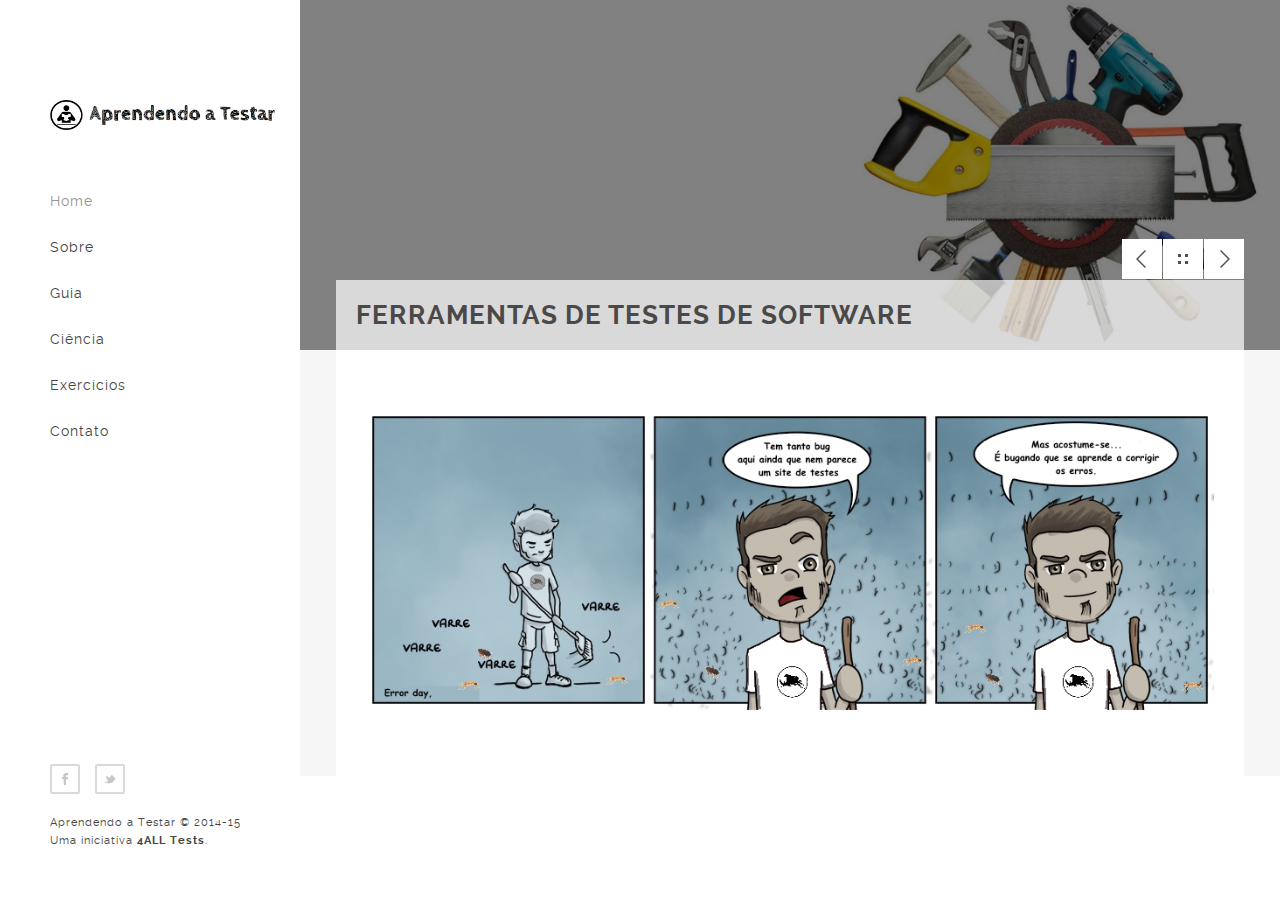
<file: exercicios.html>
<!DOCTYPE html>
<html lang="en">
<head>
	<title>Ferramentas - Aprendendo a Testar - Um guia para você aprender sobre testes de Software<</title>
	<meta charset="utf-8">
	<meta name="author" content="joao.junior@4at.com.br">
	<meta name="description" content="Aprender a testar é um estudo que exige muita leitura e prática, aqui criamos um guia para você que esteja iniciando no mundo dos Testes"/>
	<meta name="viewport" content="width=device-width, initial-scale=1.0, minimum-scale=1.0" />
	<meta name="keywords" content="Aprendendo Testar, Aprender Testar, Aprender Testes de Software, como aprender testes de software, guia sobre testes de software, testes de software, 4All Tests, 4 ALL TESTS, 4 all tests, 4All Papers, 4 ALL PAPERS, 4 all papers, Revista O Mundo dos Testes, Revista de Testes, Revista de Testes de Software, Copa TI, Conecta Beneficios, Testes de Software, Copa TI de Futsal, Copa de ti, copa profissionais de ti, profissionais de ti, benefícios, conecta benefícios, João Júnior Testes">
	<link rel="stylesheet" type="text/css" href="css/reset.css">
	<link rel="stylesheet" type="text/css" href="css/main.css">
    <script type="text/javascript" src="js/jquery.js"></script>
    <script type="text/javascript" src="js/main.js"></script>
</head>
<body>

	<header>
		<div class="logo">
			<a href="index.html"><img src="img/aprendendotestar.png" title="Aprendendo a Testar" alt="Magnetic" width="90%"/></a>
		</div><!-- end logo -->

		<div id="menu_icon"></div>
		<nav>
			<ul>
				<li><a href="index.html" class="selected">Home</a></li>
				<li><a href="sobre.html">Sobre</a></li>
				<li><a href="guia.html">Guia</a></li>
				<li><a href="academia.html">Ciência</a></li>
				<li><a href="#">Exercícios</a></li>
				<li><a href="contato.html">Contato</a></li>
			</ul>
		</nav><!-- end navigation menu -->

		<div class="footer clearfix">
			<ul class="social clearfix">
				<li><a href="http://www.facebook.com/4alltests" class="fb" data-title="Facebook"></a></li>
				<!-- <li><a href="#" class="google" data-title="Google +"></a></li>-->
				<li><a href="http://www.twitter.com/4alltests" class="twitter" data-title="Twitter"></a></li>
				<!--<li><a href="#" class="twitter" data-title="Twitter"></a></li>
				<li><a href="#" class="dribble" data-title="Dribble"></a></li>
				<li><a href="#" class="rss" data-title="RSS"></a></li>-->
			</ul><!-- end social -->

			<div class="rights">
				<p>Aprendendo a Testar © 2014-15 </p>
				<p>Uma iniciativa <a href="http://www.4alltests.com.br">4ALL Tests</a>.</p>
			</div><!-- end rights -->
		</div ><!-- end footer -->
	</header><!-- end header -->

	<section class="main clearfix">

		<section class="top topFerramentas">	
			<div class="wrapper content_header clearfix">
				<div class="work_nav">
							
					<ul class="btn clearfix">
						<li><a href="gestao.html" class="previous" data-title="Previous"></a></li>
						<li><a href="index.html" class="grid" data-title="Portfolio"></a></li>
						<li><a href="automacao.html" class="next" data-title="Next"></a></li>
					</ul>							
					
				</div><!-- end work_nav -->
				<h1 class="title">Ferramentas de Testes de Software</h1>
			</div>		
		</section><!-- end top -->

		<section class="wrapper">
			<div class="content">
				<!-- <p>Nunc pellentesque mauris ut magna pulvinar, quis fermentum tellus pulvinar. Curabitur ut fermentum quam. Nam tincidunt sagittis neque in elementum. Fusce convallis cursus porta. Curabitur dapibus pretium leo, at laoreet magna ullamcorper ac. Integer quam nulla, fringilla ac imperdiet at, consequat vel leo. Quisque non semper justo, eu aliquam velit. Pellentesque rhoncus, quam ac fringilla euismod, ligula diam congue orci, id cursus dui velit quis ligula.</p>


				<h2>Nulla nec pellentesque tempus, ipsum arcu aliquam tortor.</h2>

				<p>vel tempus libero diam vel arcu. Etiam id tincidunt tortor. Nam auctor consequat quam, vel mattis dui laoreet a. Nunc condimentum iaculis tortor, id eleifend nulla mattis lobortis. Pellentesque semper blandit odio, id tempor lorem imperdiet eu. Ut sagittis sagittis consectetur ,Maecenas eget risus eros. Nunc venenatis ante a rutrum cursus.</p>

				<h2>Quisque non semper justo</h2>

				<p>Commodo at blandit vitae, placerat in sem. Morbi ornare nec felis in euismod. Suspendisse vulputate orci ultrices enim facilisis, vel lobortis magna rhoncus. Integer mattis at elit vitae adipiscing. Cras imperdiet cursus nunc quis ullamcorper.</p>

				<p>vel tempus libero diam vel arcu. Etiam id tincidunt tortor. Nam auctor consequat quam, vel mattis dui laoreet a. Nunc condimentum iaculis tortor, id eleifend nulla mattis lobortis. Pellentesque semper blandit odio, id tempor lorem imperdiet eu. Ut sagittis sagittis consectetur ,Maecenas eget risus eros. Nunc venenatis ante a rutrum cursus.</p>

				
				<p>Commodo at blandit vitae, placerat in sem. Morbi ornare nec felis in euismod. Suspendisse vulputate orci ultrices enim facilisis, vel lobortis magna rhoncus. Integer mattis at elit vitae adipiscing. Cras imperdiet cursus nunc quis ullamcorper.</p>


				<h1>H1 : Quisque non semper justo</h1>
				<h2>H2 : Quisque non semper justo</h2>
				<h3>H3 : Quisque non semper justo</h3>
				<h4>H4 : Quisque non semper justo</h4>
				<h5>H5 : Quisque non semper justo</h5>
				<h6>H6 : Quisque non semper justo</h6>--> 
				
				<img src="img/varrendo_bugs.jpg" width="100%"/>
				
				
			</div><!-- end content -->
		</section>
	</section><!-- end main -->
	
</body>
</html>
</file>
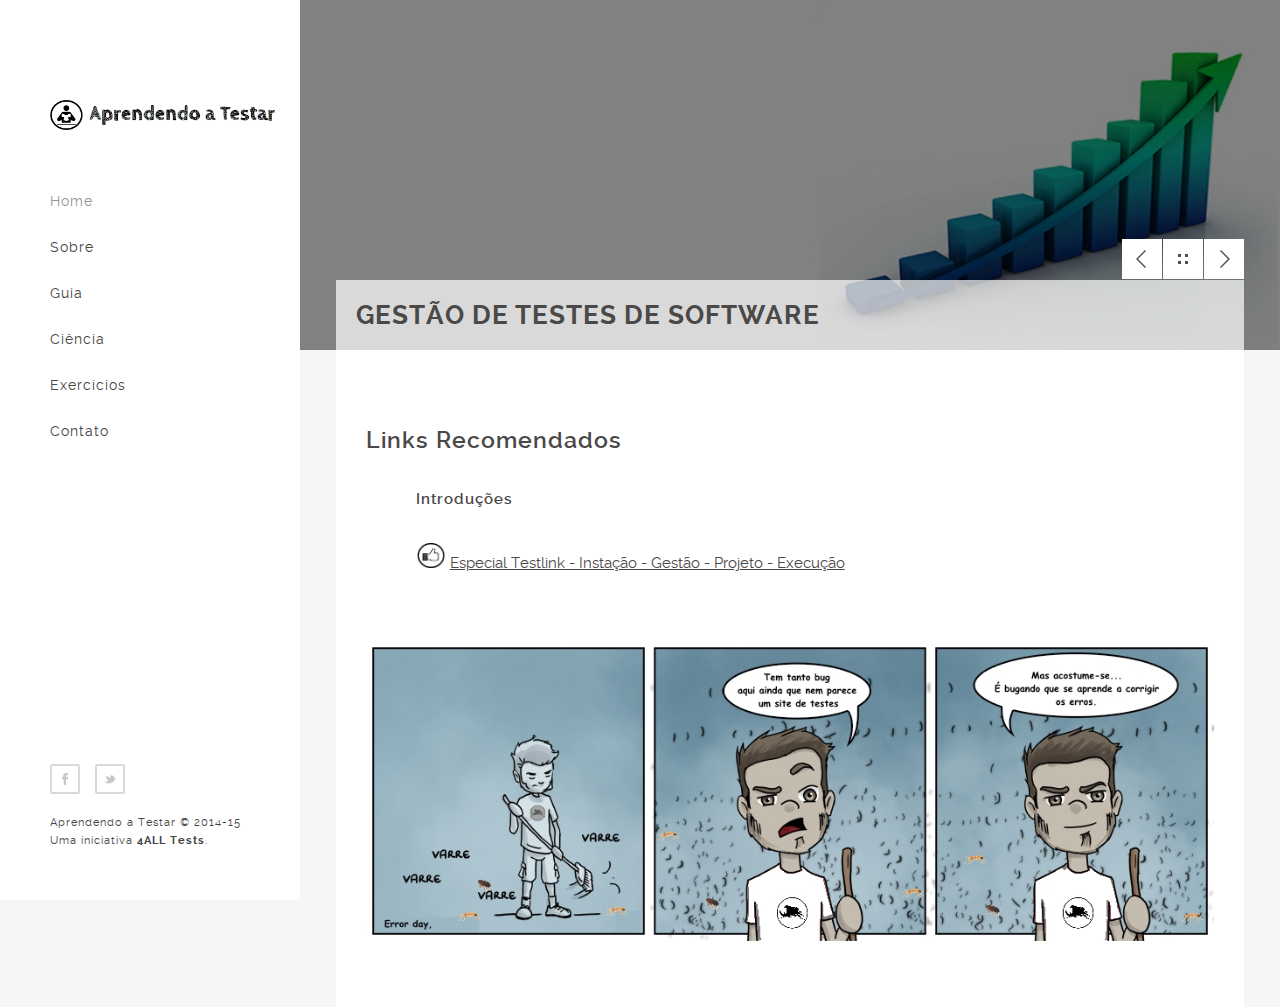
<file: gestao.html>
<!DOCTYPE html>
<html lang="en">
<head>
	<title>Gestão de Testes - Aprendendo a Testar - Um guia para você aprender sobre testes de Software<</title>
	<meta charset="utf-8">
	<meta name="author" content="joao.junior@4at.com.br">
	<meta name="description" content="Aprender a testar é um estudo que exige muita leitura e prática, aqui criamos um guia para você que esteja iniciando no mundo dos Testes"/>
	<meta name="viewport" content="width=device-width, initial-scale=1.0, minimum-scale=1.0" />
	<meta name="keywords" content="Aprendendo Testar, Aprender Testar, Aprender Testes de Software, como aprender testes de software, guia sobre testes de software, testes de software, 4All Tests, 4 ALL TESTS, 4 all tests, 4All Papers, 4 ALL PAPERS, 4 all papers, Revista O Mundo dos Testes, Revista de Testes, Revista de Testes de Software, Copa TI, Conecta Beneficios, Testes de Software, Copa TI de Futsal, Copa de ti, copa profissionais de ti, profissionais de ti, benefícios, conecta benefícios, João Júnior Testes">
	<link rel="stylesheet" type="text/css" href="css/reset.css">
	<link rel="stylesheet" type="text/css" href="css/main.css">
    <script type="text/javascript" src="js/jquery.js"></script>
    <script type="text/javascript" src="js/main.js"></script>
</head>
<body>

	<header>
		<div class="logo">
			<a href="index.html"><img src="img/aprendendotestar.png" title="Aprendendo a Testar" alt="Magnetic" width="90%"/></a>
		</div><!-- end logo -->

		<div id="menu_icon"></div>
		<nav>
			<ul>
				<li><a href="index.html" class="selected">Home</a></li>
				<li><a href="sobre.html">Sobre</a></li>
				<li><a href="guia.html">Guia</a></li>
				<li><a href="academia.html">Ciência</a></li>
				<li><a href="#">Exercícios</a></li>
				<li><a href="contato.html">Contato</a></li>
			</ul>
		</nav><!-- end navigation menu -->

		<div class="footer clearfix">
			<ul class="social clearfix">
				<li><a href="http://www.facebook.com/4alltests" class="fb" data-title="Facebook"></a></li>
				<!-- <li><a href="#" class="google" data-title="Google +"></a></li>-->
				<li><a href="http://www.twitter.com/4alltests" class="twitter" data-title="Twitter"></a></li>
				<!--<li><a href="#" class="twitter" data-title="Twitter"></a></li>
				<li><a href="#" class="dribble" data-title="Dribble"></a></li>
				<li><a href="#" class="rss" data-title="RSS"></a></li>-->
			</ul><!-- end social -->

			<div class="rights">
				<p>Aprendendo a Testar © 2014-15 </p>
				<p>Uma iniciativa <a href="http://www.4alltests.com.br">4ALL Tests</a>.</p>
			</div><!-- end rights -->
		</div ><!-- end footer -->
	</header><!-- end header -->

	<section class="main clearfix">

		<section class="top topGestao">	
			<div class="wrapper content_header clearfix">
				<div class="work_nav">
							
					<ul class="btn clearfix">
						<li><a href="academia.html" class="previous" data-title="Previous"></a></li>
						<li><a href="index.html" class="grid" data-title="Portfolio"></a></li>
						<li><a href="ferramentas.html" class="next" data-title="Next"></a></li>
					</ul>							
					
				</div><!-- end work_nav -->
				<h1 class="title">Gestão de Testes de Software</h1>
			</div>		
		</section><!-- end top -->

		<section class="wrapper">
			<div class="content">
				<!-- <p>Nunc pellentesque mauris ut magna pulvinar, quis fermentum tellus pulvinar. Curabitur ut fermentum quam. Nam tincidunt sagittis neque in elementum. Fusce convallis cursus porta. Curabitur dapibus pretium leo, at laoreet magna ullamcorper ac. Integer quam nulla, fringilla ac imperdiet at, consequat vel leo. Quisque non semper justo, eu aliquam velit. Pellentesque rhoncus, quam ac fringilla euismod, ligula diam congue orci, id cursus dui velit quis ligula.</p>


				<h2>Nulla nec pellentesque tempus, ipsum arcu aliquam tortor.</h2>

				<p>vel tempus libero diam vel arcu. Etiam id tincidunt tortor. Nam auctor consequat quam, vel mattis dui laoreet a. Nunc condimentum iaculis tortor, id eleifend nulla mattis lobortis. Pellentesque semper blandit odio, id tempor lorem imperdiet eu. Ut sagittis sagittis consectetur ,Maecenas eget risus eros. Nunc venenatis ante a rutrum cursus.</p>

				<h2>Quisque non semper justo</h2>

				<p>Commodo at blandit vitae, placerat in sem. Morbi ornare nec felis in euismod. Suspendisse vulputate orci ultrices enim facilisis, vel lobortis magna rhoncus. Integer mattis at elit vitae adipiscing. Cras imperdiet cursus nunc quis ullamcorper.</p>

				<p>vel tempus libero diam vel arcu. Etiam id tincidunt tortor. Nam auctor consequat quam, vel mattis dui laoreet a. Nunc condimentum iaculis tortor, id eleifend nulla mattis lobortis. Pellentesque semper blandit odio, id tempor lorem imperdiet eu. Ut sagittis sagittis consectetur ,Maecenas eget risus eros. Nunc venenatis ante a rutrum cursus.</p>

				
				<p>Commodo at blandit vitae, placerat in sem. Morbi ornare nec felis in euismod. Suspendisse vulputate orci ultrices enim facilisis, vel lobortis magna rhoncus. Integer mattis at elit vitae adipiscing. Cras imperdiet cursus nunc quis ullamcorper.</p>


				<h1>H1 : Quisque non semper justo</h1>
				<h2>H2 : Quisque non semper justo</h2>
				<h3>H3 : Quisque non semper justo</h3>
				<h4>H4 : Quisque non semper justo</h4>
				<h5>H5 : Quisque non semper justo</h5>
				<h6>H6 : Quisque non semper justo</h6>--> 
				
				
				<h2 id="recomendados">Links Recomendados</h2>
				<p>
				
				</p>
				<div style="margin-left: 50px">
					
					<h4 id="introducao"> Introduções </h4>
						
						<img src="img/passos/recomendado.png" width="30" alt="Logo Recomendado Aprendendo Testar" />
						<a href="http://www.bugbang.com.br/especial-testlink-1-9/" target="_blank"> Especial Testlink - Instação - Gestão - Projeto - Execução</a>
						<br>
					<!--
						<img src="img/passos/recomendado.png" width="30" alt="Logo Recomendado Aprendendo Testar" />
						<a href="http://www.bugbang.com.br/aprendendo-automacao-sem-cursos-caros/" target="_blank"> Aprendendo automação sem cursos caros </a>
						<br>
						<img src="img/passos/recomendado.png" width="30" alt="Logo Recomendado Aprendendo Testar" />
						<a href="http://www.qualister.com.br/blog/niveis-de-maturidade-em-automacao-de-testes" target="_blank"> Níveis de maturidade em automação de testes</a>
						<br>
						
					<br><br><br>
					
					
					
					<h4 id="Unidade"> Teste de Unidade </h4>					
						<img src="img/passos/recomendado.png" width="30" alt="Logo Recomendado Aprendendo Testar" />
						<a href="http://www.bugbang.com.br/teste-de-unidade-para-quem-nao-sabe-nada-de-programacao/" target="_blank"> Teste de unidade para quem não sabe nada de programação   </a>
						<br>
					
					<br><br><br>
					
					<h4 id="selenium"> Selenium </h4>
					
						<img src="img/passos/recomendado.png" width="30" alt="Logo Recomendado Aprendendo Testar" />
						<a href="http://www.qualister.com.br/blog/introducao-ao-selenium" target="_blank"> Introdução ao Selenium </a>
						<br>
						<img src="img/passos/recomendado.png" width="30" alt="Logo Recomendado Aprendendo Testar" />
						<a href="http://www.qualister.com.br/blog/introducao-ao-selenium-ide" target="_blank"> Introdução ao Selenium IDE</a>
						<br>
						
					<br><br><br>
					
					<h4 id="mobile"> Mobile </h4>
					
						<img src="img/passos/recomendado.png" width="30" alt="Logo Recomendado Aprendendo Testar" />
						<a href="http://www.qualister.com.br/blog/automacao-de-teste-com-android---parte-1" target="_blank"> Automação de Teste com Android - Parte 1</a>
						<br>
						<img src="img/passos/recomendado.png" width="30" alt="Logo Recomendado Aprendendo Testar" />
						<a href="http://www.qualister.com.br/blog/introducao-ao-robotium" target="_blank"> Introdução ao Robotium</a>
						<br>
					<br><br><br>
					
					<h4 id="performance"> Performance/Desempenho </h4>
					
						<img src="img/passos/recomendado.png" width="30" alt="Logo Recomendado Aprendendo Testar" />
						<a href="http://www.bugbang.com.br/destilando-jmeter-i-introducao-e-conceitos/" target="_blank"> Destilando JMeter I: Introdução e Conceitos </a>
						<br>
						<img src="img/passos/recomendado.png" width="30" alt="Logo Recomendado Aprendendo Testar" />
						<a href="http://www.bugbang.com.br/destilando-jmeter-ii-vamos-escrever-testes/" target="_blank"> Destilando JMeter II: Vamos escrever testes!</a>
						<br>
						
					<br><br><br>
					
					<h4 id="linguagens"> Linguagens </h4>
					
						<img src="img/passos/recomendado.png" width="30" alt="Logo Recomendado Aprendendo Testar" />
						<a href="http://keeptesting.com.br/2014/09/19/dicas-de-ruby-para-testers/" target="_blank"> Dicas de Ruby para Testers</a>
						<br>
						
					<br><br><br>
					
					<h4 id="Dicas"> Dicas </h4>
					
						<img src="img/passos/recomendado.png" width="30" alt="Logo Recomendado Aprendendo Testar" />
						<a href="http://keeptesting.com.br/2014/09/30/dicas-de-git-para-testers/" target="_blank"> Dicas de GIT para Testers</a>
						<br> -->

					<br><br><br>
				</div>
				
				<img src="img/varrendo_bugs.jpg" width="100%"/>
				
				
			</div><!-- end content -->
		</section>
	</section><!-- end main -->
	
</body>
</html>
</file>
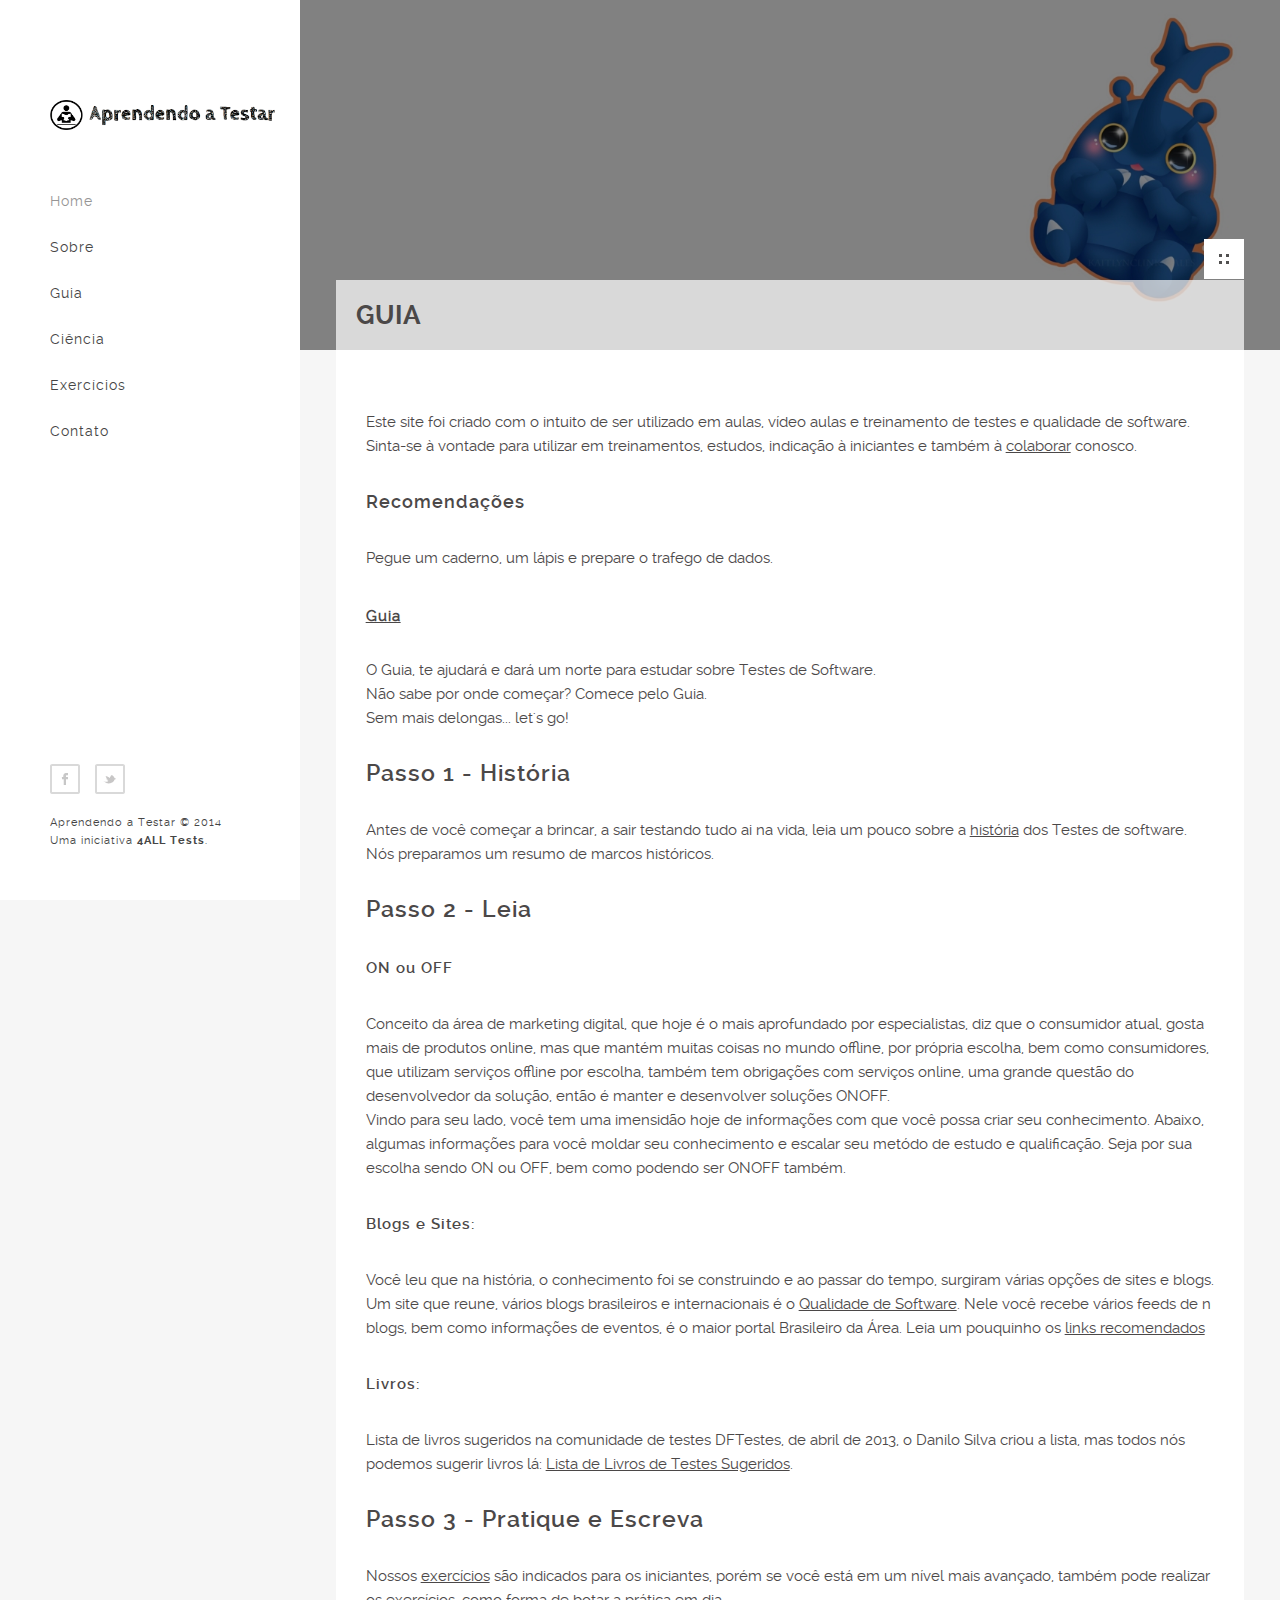
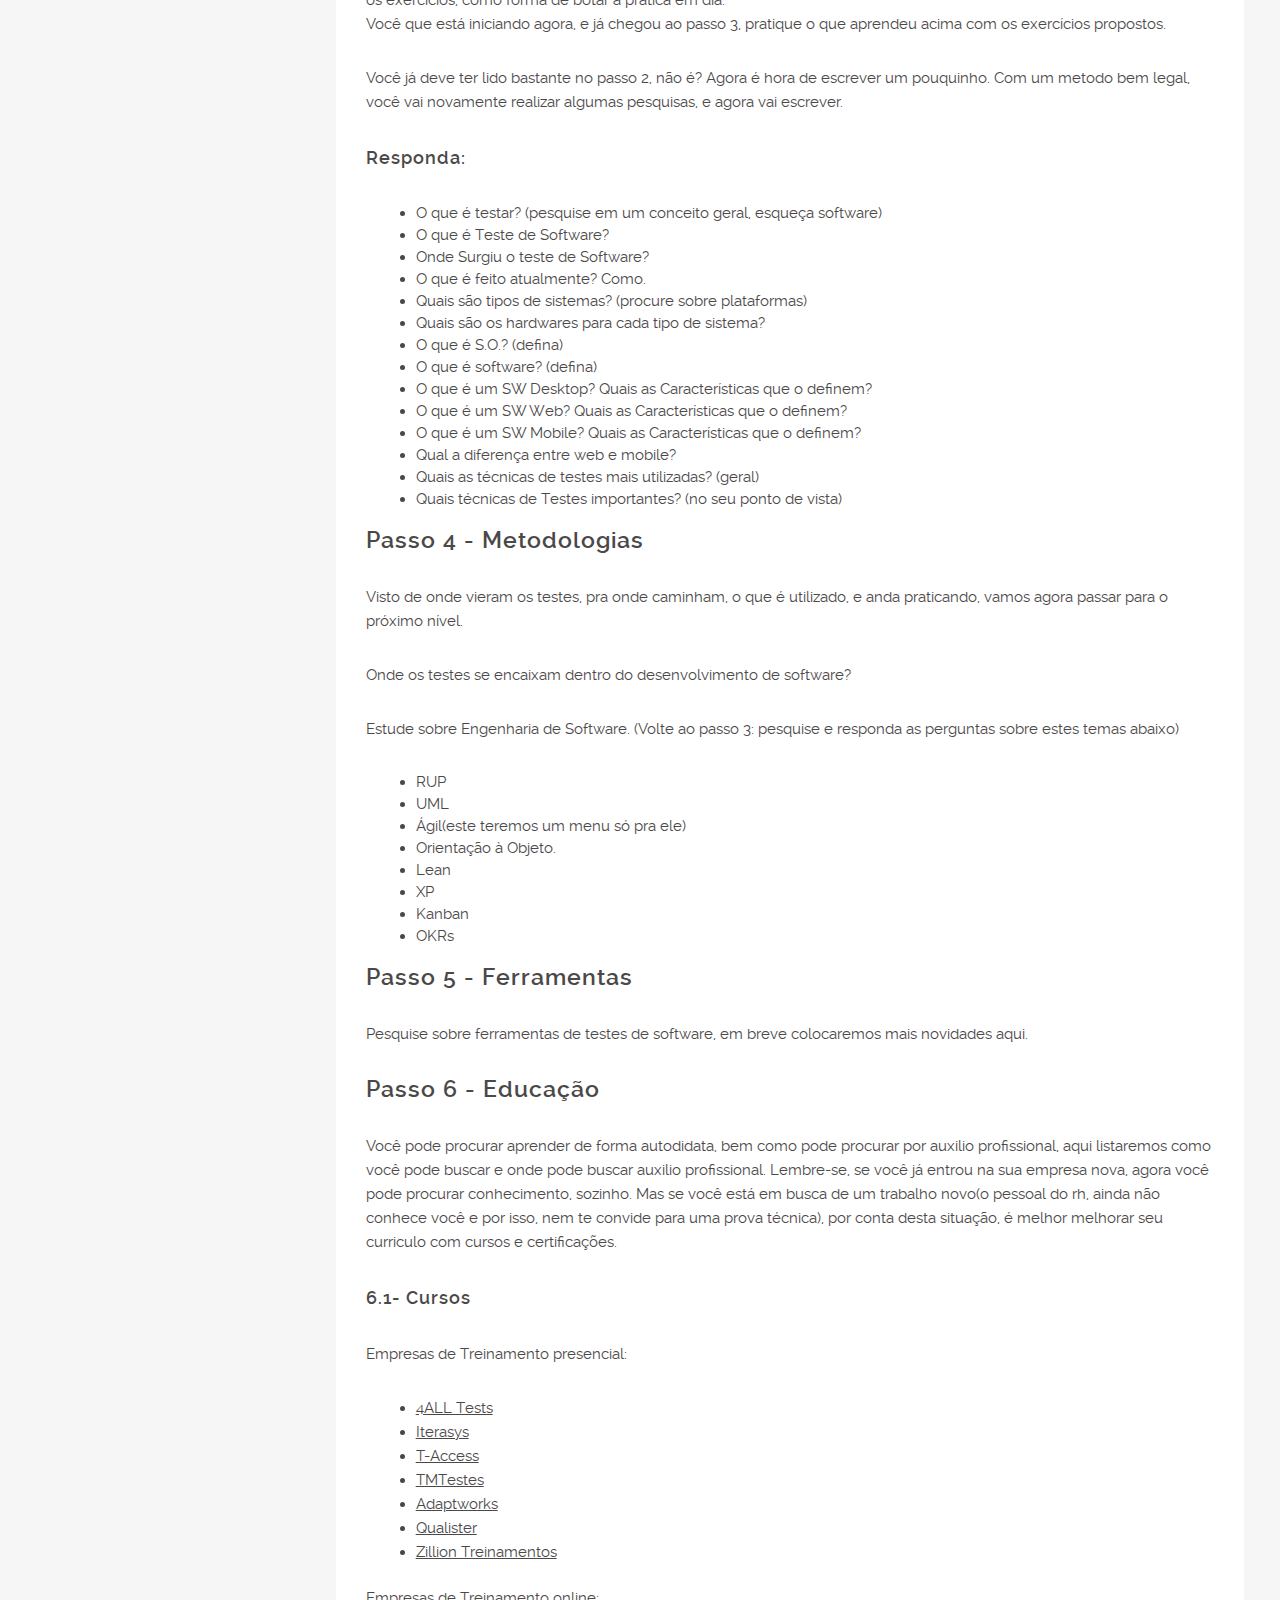
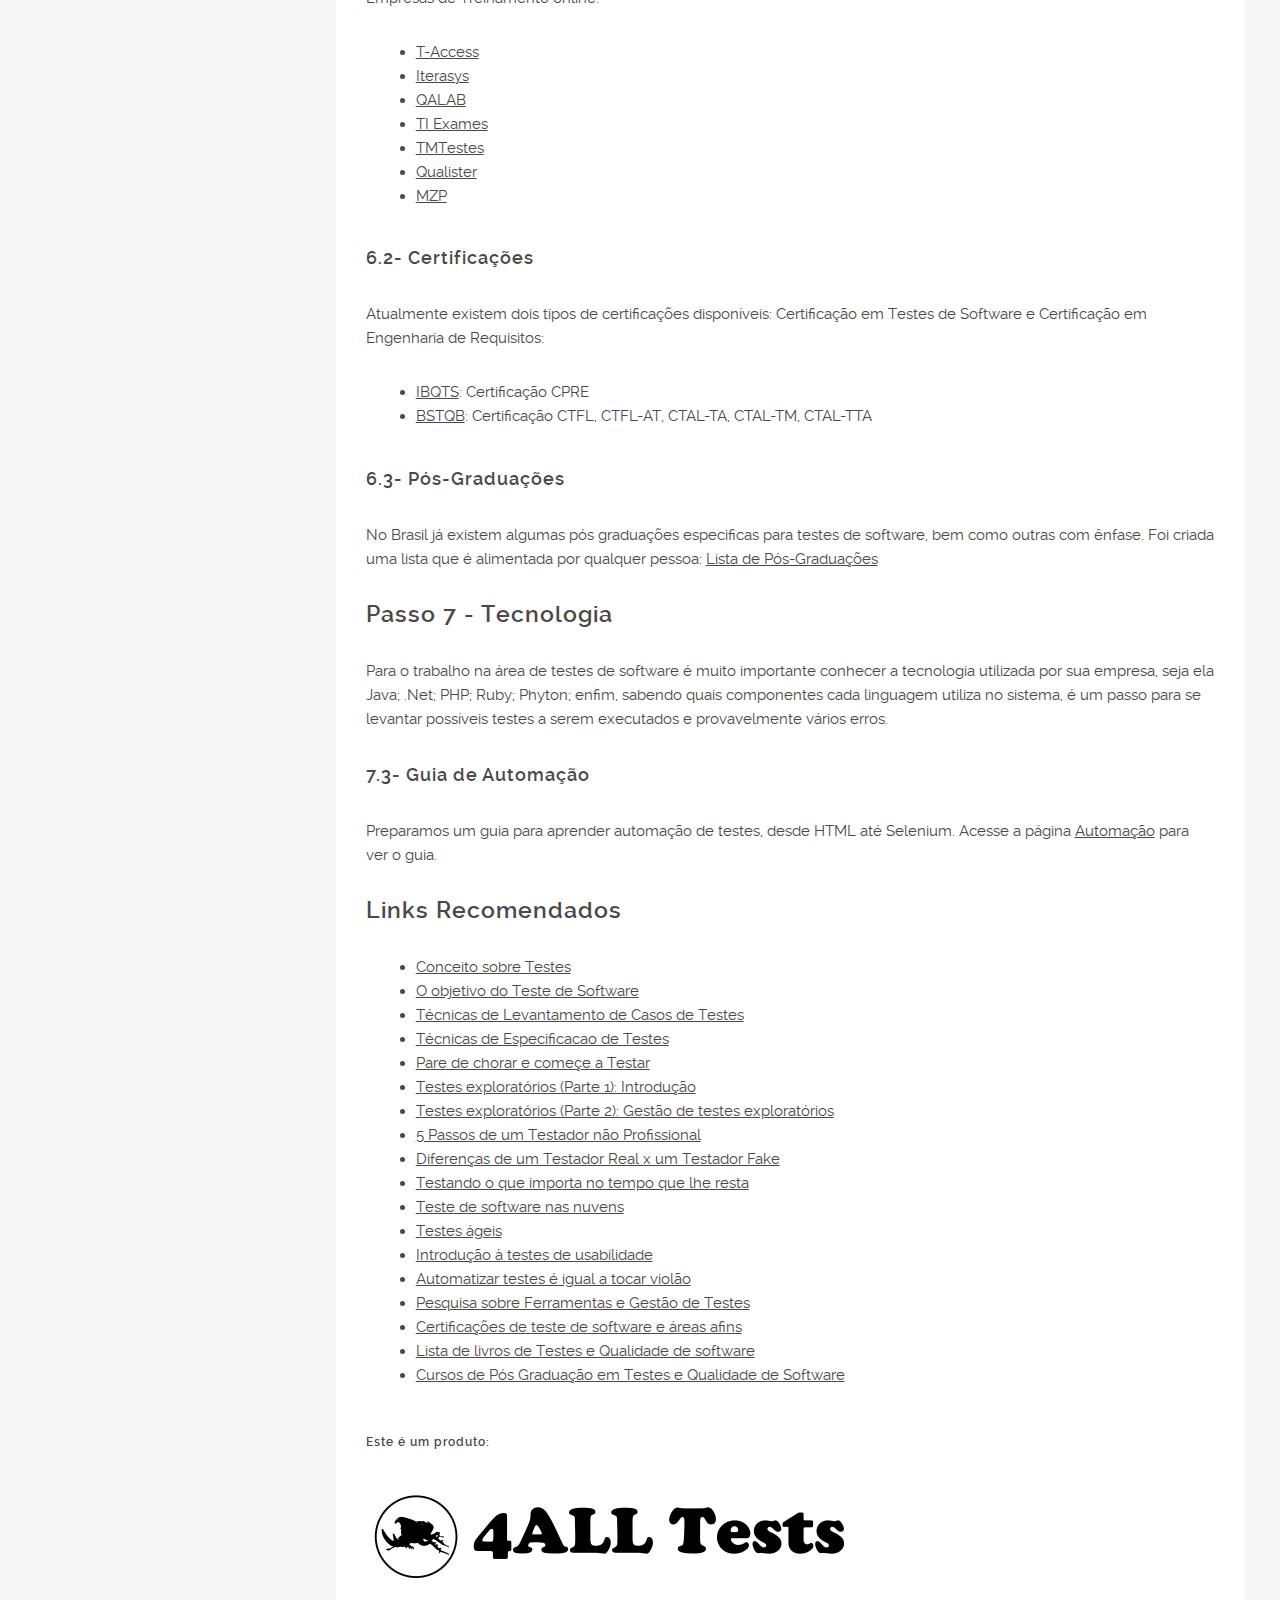
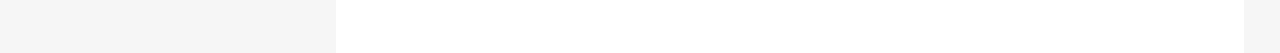
<file: guia.html>
<!DOCTYPE html>
<html lang="en">
<head>
	<title>Sobre - Aprendendo a Testar - Um guia para você aprender sobre testes de Software</title>
	<meta charset="utf-8">
	<meta name="author" content="pixelhint.com">
	<meta name="description" content="Aprender a testar é um estudo que exige muita leitura e prática, aqui criamos um guia para você que esteja iniciando no mundo dos Testes"/>
	<meta name="viewport" content="width=device-width, initial-scale=1.0, minimum-scale=1.0" />
	<meta name="keywords" content="Aprendendo Testar, Aprender Testar, Aprender Testes de Software, como aprender testes de software, guia sobre testes de software, testes de software, 4All Tests, 4 ALL TESTS, 4 all tests, 4All Papers, 4 ALL PAPERS, 4 all papers, Revista O Mundo dos Testes, Revista de Testes, Revista de Testes de Software, Copa TI, Conecta Beneficios, Testes de Software, Copa TI de Futsal, Copa de ti, copa profissionais de ti, profissionais de ti, benefícios, conecta benefícios, João Júnior Testes">
	<link rel="stylesheet" type="text/css" href="css/reset.css">
	<link rel="stylesheet" type="text/css" href="css/main.css">
    <script type="text/javascript" src="js/jquery.js"></script>
    <script type="text/javascript" src="js/main.js"></script>
</head>
<body>

	<header>
		<div class="logo">
			<a href="index.html"><img src="img/aprendendotestar.png" title="Aprendendo a Testar" alt="Aprendendo a Testar" width="90%"/></a>
		</div><!-- end logo -->

		<div id="menu_icon"></div>
		<nav>
			<ul>
				<li><a href="index.html" class="selected">Home</a></li>
				<li><a href="sobre.html">Sobre</a></li>
				<li><a href="#">Guia</a></li>
				<li><a href="academia.html">Ciência</a></li>
				<li><a href="#">Exercícios</a></li>
				<li><a href="contato.html">Contato</a></li>
			</ul>
		</nav><!-- end navigation menu -->

		<div class="footer clearfix">
			<ul class="social clearfix">
				<li><a href="http://www.facebook.com/4alltests" class="fb" data-title="Facebook"></a></li>
				<!-- <li><a href="#" class="google" data-title="Google +"></a></li>-->
				<li><a href="http://www.twitter.com/4alltests" class="twitter" data-title="Twitter"></a></li>
				<!--<li><a href="#" class="twitter" data-title="Twitter"></a></li>
				<li><a href="#" class="dribble" data-title="Dribble"></a></li>
				<li><a href="#" class="rss" data-title="RSS"></a></li>-->
			</ul><!-- end social -->

			<div class="rights">
				<p>Aprendendo a Testar © 2014 </p>
				<p>Uma iniciativa <a href="www.4alltests.com.br">4ALL Tests</a>.</p>
			</div><!-- end rights -->
		</div ><!-- end footer -->
	</header><!-- end header -->

	<section class="main clearfix">

		<section class="top topSobre">	
			<div class="wrapper content_header clearfix">
				<div class="work_nav">
							
					<ul class="btn clearfix">
						<!--<li><a href="#" class="previous" data-title="Previous"></a></li>-->
						<li><a href="index.html" class="grid" data-title="Portfolio"></a></li>
						<!--<li><a href="#" class="next" data-title="Next"></a></li>-->
					</ul>							
					
				</div><!-- end work_nav -->
				<h1 class="title">Guia</h1>
			</div>		
		</section><!-- end top -->

		<section class="wrapper">
			<div class="content">
				<p>Este site foi criado com o intuito de ser utilizado em aulas, vídeo aulas e treinamento de testes e qualidade de software.

				Sinta-se à vontade para utilizar em treinamentos, estudos, indicação à iniciantes e também à <a href="contato.html">colaborar</a> conosco. </p>
				
				<h3>Recomendações</h3>
				<p> Pegue um caderno, um lápis e prepare o trafego de dados.
				</p>


				<h2><a href="guia.html">Guia</a></h2>

				<p>
					O Guia, te ajudará e dará um norte para estudar sobre Testes de Software.<br>
					Não sabe por onde começar? Comece pelo Guia.<br>
					Sem mais delongas... let's go!
				</p>

				<h2>Passo 1 - História</h2>
				<p>Antes de você começar a brincar, a sair testando tudo ai na vida, leia um pouco sobre a <a href="historia.html">história</a> dos Testes de software.
				Nós preparamos um resumo de marcos históricos.
				</p>
				
				<h2>Passo 2 - Leia</h2>
				<p>
				</p>
				
				<h4> ON ou OFF </h4>
				<p> Conceito da área de marketing digital, que hoje é o mais aprofundado por especialistas, diz que o consumidor atual, gosta mais de 
				produtos online, mas que mantém muitas coisas no mundo offline, por própria escolha, bem como consumidores, que utilizam serviços offline
				por escolha, também tem obrigações com serviços online, uma grande questão do desenvolvedor da solução, então é manter e desenvolver soluções
				ONOFF. 
				<br>
				Vindo para seu lado, você tem uma imensidão hoje de informações com que você possa criar seu conhecimento. Abaixo, algumas informações 
				para você moldar seu conhecimento e escalar seu metódo de estudo e qualificação. Seja por sua escolha sendo ON ou OFF, bem como podendo ser
				ONOFF também.
				
				</p>
				
				<h4>Blogs e Sites:</h4>
				<p>Você leu que na história, o conhecimento foi se construindo e ao passar do tempo, surgiram várias opções de sites e blogs. 
				Um site que reune, vários blogs brasileiros e internacionais é o <a href="http://www.qualidadedesoftware.com.br">Qualidade de Software</a>. 
				Nele você recebe vários feeds de n blogs, bem como informações de eventos, é o maior portal Brasileiro da Área. 
				Leia um pouquinho os <a href="#recomendados">links recomendados</a>
				</p>
				
				
				<h4>Livros:</h4>
				<p>Lista de livros sugeridos na comunidade de testes DFTestes, de abril de 2013, o Danilo Silva criou a lista, 
				mas todos nós podemos sugerir livros lá: <a href="https://docs.google.com/spreadsheets/d/1DEWCPtqQcsmxsvcqu3ZojUjVNgu6_6uAgPdfRV7iDHU/edit#gid=0" target="_blank">Lista de Livros de Testes Sugeridos</a>. </p>
				
				
				
				<h2>Passo 3 - Pratique e Escreva</h2>
				<p>Nossos <a href="exercicios.html">exercícios</a> são indicados para os iniciantes, porém se você está em um nível mais avançado, também pode realizar os exercícios,
				como forma de botar a prática em dia. <br>
				Você que está iniciando agora, e já chegou ao passo 3, pratique o que aprendeu acima com os exercícios propostos. 
				</p>
				<p> Você já deve ter lido bastante no passo 2, não é? Agora é hora de escrever um pouquinho. Com um metodo bem legal, você vai novamente 
				realizar algumas pesquisas, e agora vai escrever. 
				</p>
				<h3> Responda: </h3>
				<div style="margin-left: 50px">
					<ul>
						<li>O que é testar? (pesquise em um conceito geral, esqueça software)</li>
						<li>O que é Teste de Software?</li>
						<li>Onde Surgiu o teste de Software?</li>
						<li>O que é feito atualmente? Como. </li>
						<li>Quais são tipos de sistemas? (procure sobre plataformas) </li>
						<li>Quais são os hardwares para cada tipo de sistema? </li>
						<li>O que é S.O.? (defina)</li>
						<li>O que é software? (defina)</li>
						<li>O que é um SW Desktop? Quais as Características que o definem?</li>
						<li>O que é um SW Web? Quais as Características que o definem?</li>
						<li>O que é um SW Mobile? Quais as Características que o definem?</li>
						<li>Qual a diferença entre web e mobile?</li>
						<li>Quais as técnicas de testes mais utilizadas? (geral)</li>
						<li>Quais técnicas de Testes importantes? (no seu ponto de vista)</li>
					</ul>
				</div>	
				
				<h2>Passo 4 - Metodologias</h2>
				<p> Visto de onde vieram os testes, pra onde caminham, o que é utilizado, e anda praticando, vamos agora passar para o próximo nível.
				</p>
				<p> 
				Onde os testes se encaixam dentro do desenvolvimento de software?
				</p>
				<p>Estude sobre Engenharia de Software. (Volte ao passo 3: pesquise e responda as perguntas sobre estes temas abaixo)</p>
					
					
					
					
					<div style="margin-left: 50px">
					<ul>
						<li>RUP</li>
						<li>UML</li>
						<li>Ágil(este teremos um menu só pra ele)</li>
						<li>Orientação à Objeto. </li>				
						<li>Lean</li>	
						<li>XP </li>	
						<li>Kanban </li>	
						<li>OKRs </li>	
					</ul>
				</div>	
				
				
				<h2>Passo 5 - Ferramentas</h2>
				<p> Pesquise sobre ferramentas de testes de software, em breve colocaremos mais novidades aqui.
				</p>
				
				
				<h2>Passo 6 - Educação</h2>
				<p> Você pode procurar aprender de forma autodidata, bem como pode procurar por auxilio profissional, aqui listaremos como você pode buscar
				e onde pode buscar auxilio profissional. Lembre-se, se você já entrou na sua empresa nova, agora você pode procurar conhecimento, sozinho.
				Mas se você está em busca de um trabalho novo(o pessoal do rh, ainda não conhece você e por isso, nem te convide para uma prova técnica), 
				por conta desta situação, é melhor melhorar seu curriculo com cursos e certificações.
				</p>
				
				<h3>6.1- Cursos</h3>
				<p>Empresas de Treinamento presencial:
				</p>
				<div style="margin-left: 50px">
					<ul>
						<li><a href="http://www.4alltests.com.br" target="_blank"> 4ALL Tests</a> </li>
						<li><a href="http://www.iterasys.com.br/" target="_blank"> Iterasys</a> </li>
						<li><a href="http://www.taccess.com.br/" target="_blank"> T-Access</a> </li>
						<li><a href="http://www.tmtestes.com.br/" target="_blank"> TMTestes</a> </li>
						<li><a href="http://www.adaptworks.com.br/" target="_blank"> Adaptworks</a> </li>
						<li><a href="http://www.qualister.com.br/" target="_blank"> Qualister</a> </li>
						<li><a href="http://www.zilliontreinamentos.com.br/site/" target="_blank"> Zillion Treinamentos</a> </li>
					</ul>
				</div>
				
				<br>
				<p>Empresas de Treinamento online:
				</p>
				<div style="margin-left: 50px">
					<ul>
						<li><a href="http://www.taccess.com.br/" target="_blank"> T-Access</a> </li>
						<li><a href="http://www.iterasys.com.br/" target="_blank"> Iterasys</a> </li>
						<li><a href="http://qalab.com.br/site/" target="_blank"> QALAB</a> </li>
						<li><a href="http://www.tiexames.com.br/novosite2015/index.php" target="_blank"> TI Exames</a> </li>
						<li><a href="http://www.tmtestes.com.br/" target="_blank"> TMTestes</a> </li>
						<li><a href="http://www.qualister.com.br/" target="_blank"> Qualister</a> </li>
						<li><a href="http://www.mzpsoft.com.br/" target="_blank"> MZP </a> </li>
					</ul>
				</div>
				
				<br>
				<h3>6.2- Certificações</h3>
				<p> Atualmente existem dois tipos de certificações disponíveis: Certificação em Testes de Software e Certificação em Engenharia de Requisitos:
				</p>
				
				<div style="margin-left: 50px">
					<ul>
						<li><a href="http://www.ibqts.com.br" target="_blank"> IBQTS</a>: Certificação CPRE </li>
						<li><a href="http://www.bstqb.org.br/" target="_blank"> BSTQB</a>: Certificação CTFL, CTFL-AT, CTAL-TA, CTAL-TM, CTAL-TTA	 </li>
					</ul>
				</div>
				
				<br>
				<h3>6.3- Pós-Graduações</h3>
				<p>No Brasil já existem algumas pós graduações especificas para testes de software, bem como outras com ênfase.
				Foi criada uma lista que é alimentada por qualquer pessoa: <a href="https://docs.google.com/spreadsheet/ccc?key=0ArSVGHWJUVAmdGUtR19VX1BEYy00WDQydlQ2Z3liNmc&usp=sharing#gid=0" target="_blank">Lista de Pós-Graduações</a>
				</p>
				
				<h2>Passo 7 - Tecnologia </h2>
				
				<p>Para o trabalho na área de testes de software é muito importante
				conhecer a tecnologia utilizada por sua empresa, seja ela Java; .Net; PHP; Ruby; Phyton; enfim, sabendo quais componentes cada
				linguagem utiliza no sistema, é um passo para se levantar possíveis testes a serem executados e provavelmente vários erros.
				</p>
				
				<h3>7.3- Guia de Automação</h3>
				<p>Preparamos um guia para aprender automação de testes, desde HTML até Selenium. Acesse a página <a href="automacao.html">Automação</a> 
				para ver o guia.
				</p>
				
				
				<h2 id="recomendados">Links Recomendados</h2>
				<p>
				
				</p>
				<div style="margin-left: 50px">
					<ul>
						<li><a href="http://4alltests.webs.com/apps/blog/show/22762573-conceito-sobre-testes" target="_blank"> Conceito sobre Testes</a> </li>
						<li><a href="http://4alltests.webs.com/apps/blog/show/33712617-o-objetivo-do-teste-de-software" target="_blank"> O objetivo do Teste de Software</a> </li>
						
						<li><a href="http://4alltests.webs.com/apps/blog/show/25350894-tecnicas-de-levantamento-de-casos-de-testes" target="_blank"> Técnicas de Levantamento de Casos de Testes </a> </li>
						<li><a href="http://4alltests.webs.com/apps/blog/show/41009078-tecnicas-de-especificacao-de-testes" target="_blank"> Técnicas de Especificacao de Testes </a> </li>
						<li><a href="http://www.qualister.com.br/blog/pare-ja-de-chorar-e-comece-a-testar" target="_blank"> Pare de chorar e começe a Testar</a> </li>
						<li><a href="http://www.qualister.com.br/blog/testes-exploratorios-parte-1-introducao" target="_blank"> Testes exploratórios (Parte 1): Introdução </a> </li>
						<li><a href="http://www.qualister.com.br/blog/testes-exploratorios-parte-2-gestao-de-testes-exploratorios-" target="_blank"> Testes exploratórios (Parte 2): Gestão de testes exploratórios</a> </li>
						<li><a href="http://eliasnogueira.com/5-sinais-de-um-testador-nao-profissional/" target="_blank"> 5 Passos de um Testador não Profissional</a> </li>
						<li><a href="http://eliasnogueira.com/diferencas-entre-um-testador-real-e-um-testador-fake/" target="_blank"> Diferenças de um Testador Real x um Testador Fake</a> </li>
						
						<li><a href="http://www.qualister.com.br/blog/testando-o-que-importa-no-tempo-que-lhe-resta" target="_blank"> Testando o que importa no tempo que lhe resta</a> </li>
						<li><a href="http://www.qualister.com.br/blog/teste-de-software-nas-nuvens" target="_blank"> Teste de software nas nuvens</a> </li>
						<li><a href="http://www.qualister.com.br/blog/testes-ageis" target="_blank"> Testes ágeis</a> </li>
						<li><a href="http://www.qualister.com.br/blog/introducao-a-testes-de-usabilidade" target="_blank"> Introdução à testes de usabilidade</a> </li>
						<li><a href="http://qualidadedesoftware.com.br/2014/07/08/automatizar-testes-e-igual-a-tocar-violao/" target="_blank">  Automatizar testes é igual a tocar violão</a> </li>
						
						<li><a href="http://4alltests.webs.com/apps/blog/show/42324149-pesquisa-sobre-ferramentas-e-gest%C3%A3o-de-testes" target="_blank"> Pesquisa sobre Ferramentas e Gestão de Testes</a> </li>
						<li><a href="http://www.qualister.com.br/blog/certificacoes-de-teste-de-software-e-areas-afins" target="_blank"> Certificações de teste de software e áreas afins</a> </li>
						<li><a href="https://docs.google.com/spreadsheets/d/1DEWCPtqQcsmxsvcqu3ZojUjVNgu6_6uAgPdfRV7iDHU/edit#gid=0" target="_blank"> Lista de livros de Testes e Qualidade de software</a> </li>
						<li><a href="https://docs.google.com/spreadsheet/ccc?key=0ArSVGHWJUVAmdGUtR19VX1BEYy00WDQydlQ2Z3liNmc&usp=sharing#gid=0" target="_blank"> Cursos de Pós Graduação em Testes e Qualidade de Software</a> </li>
					</ul>
				</div>
				
				<br>

				<h5>Este é um produto:</h5>
				<a href="http://www.aprendendotestar.com.br" target="_blank"><img src="img/4alltests.png"/></a>
				
			</div><!-- end content -->
		</section>
	</section><!-- end main -->
	
</body>
</html>
</file>
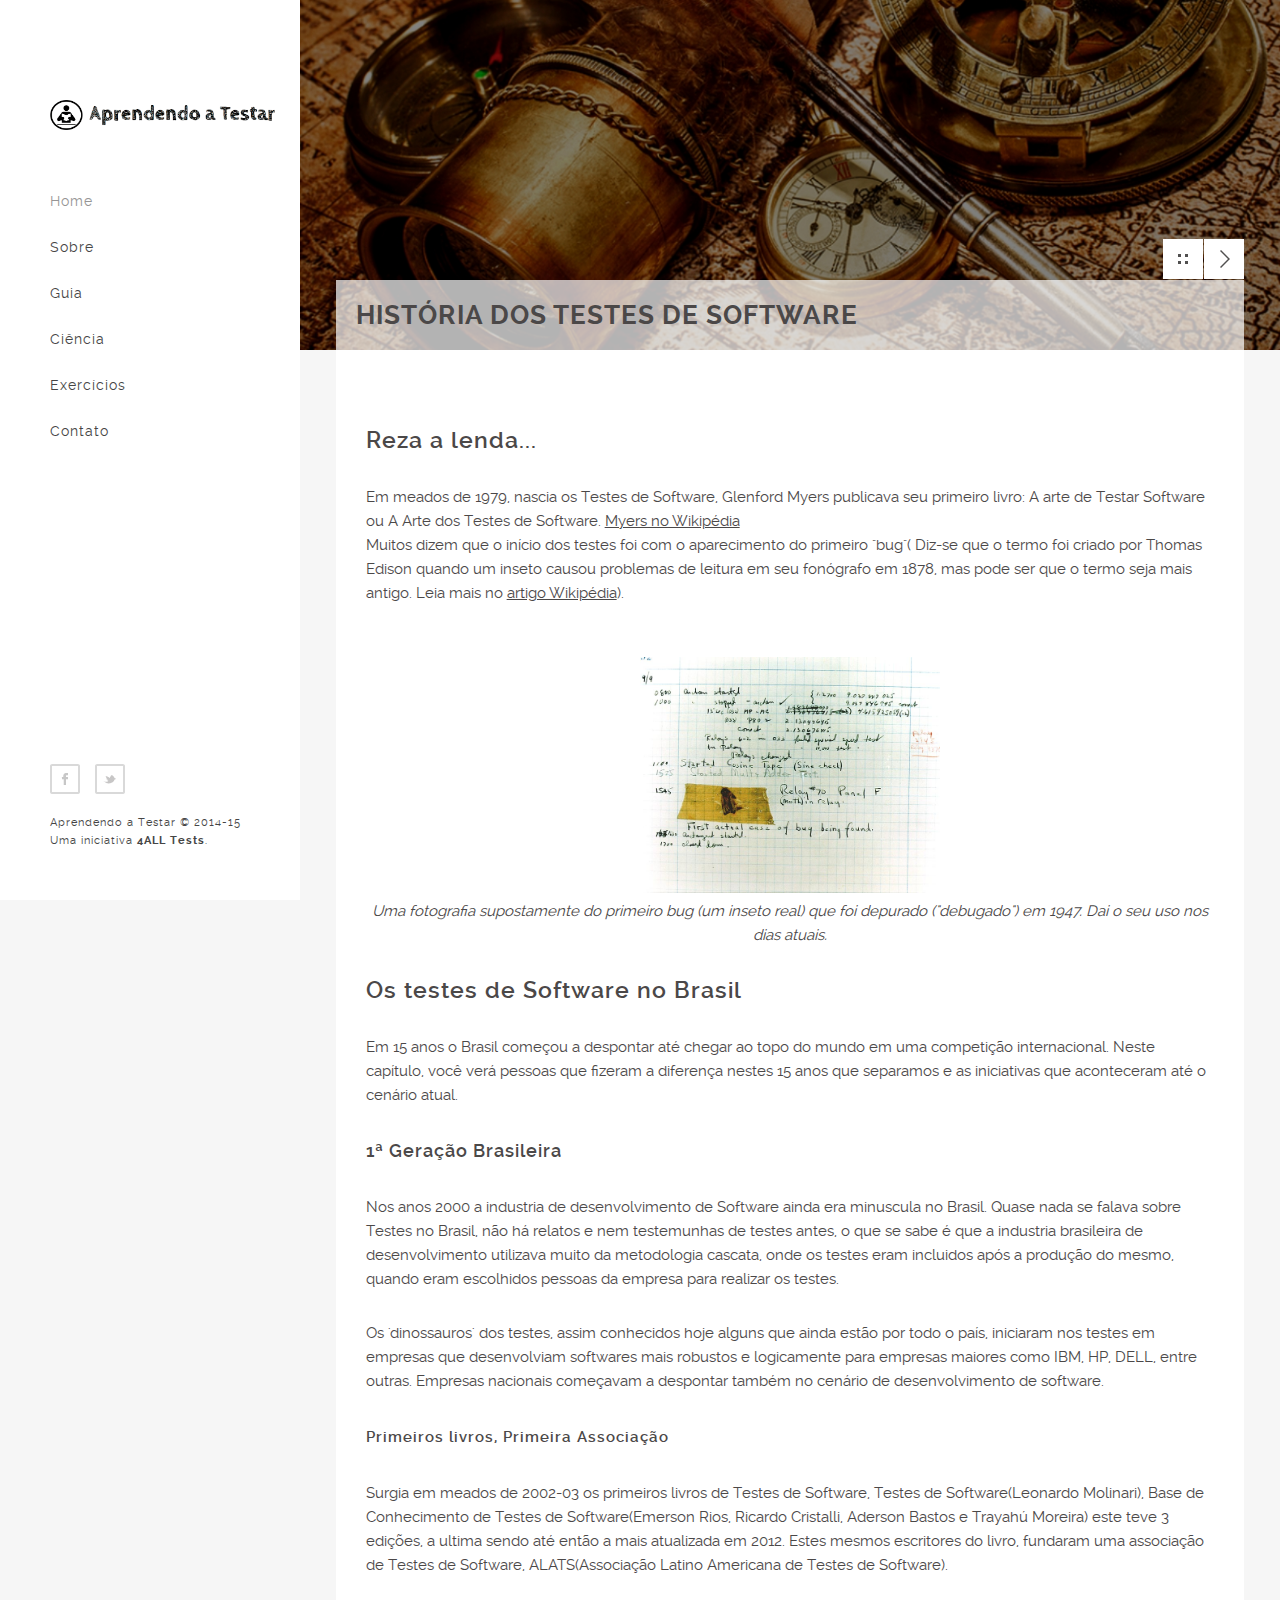
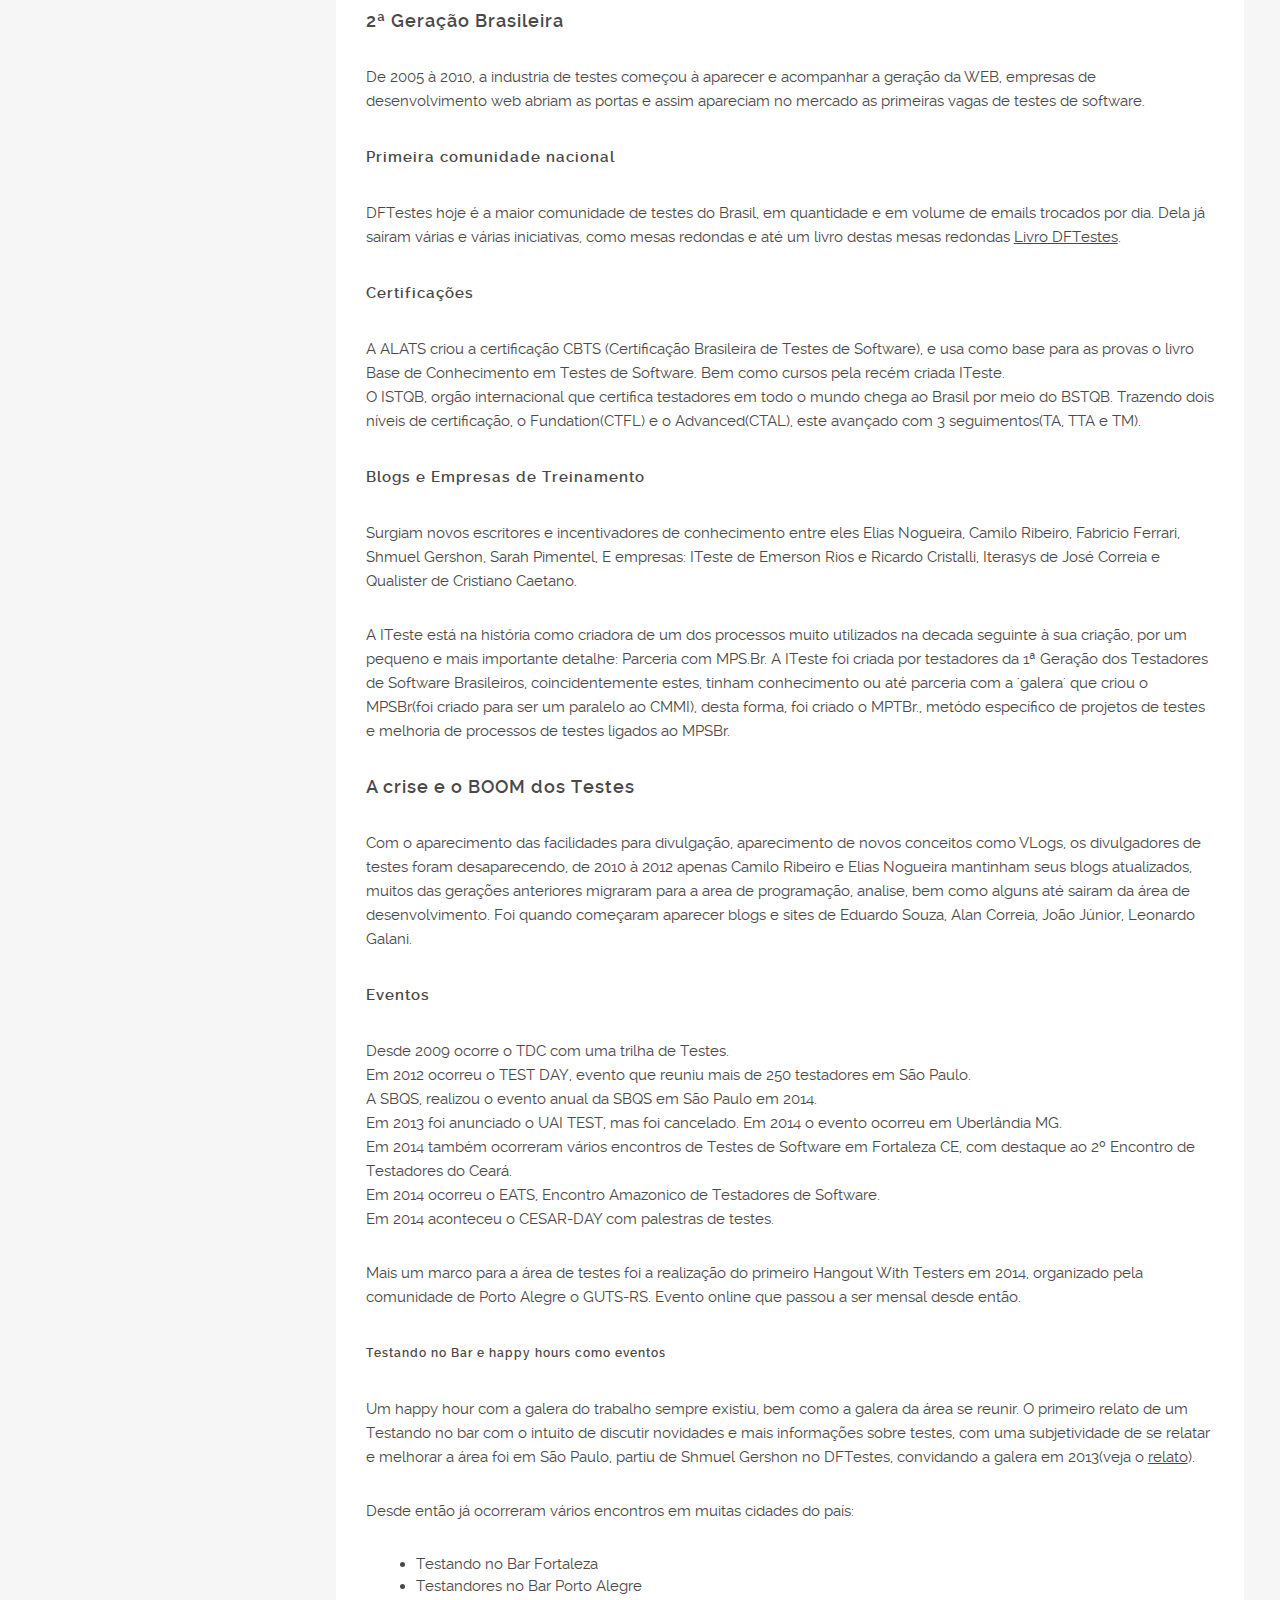
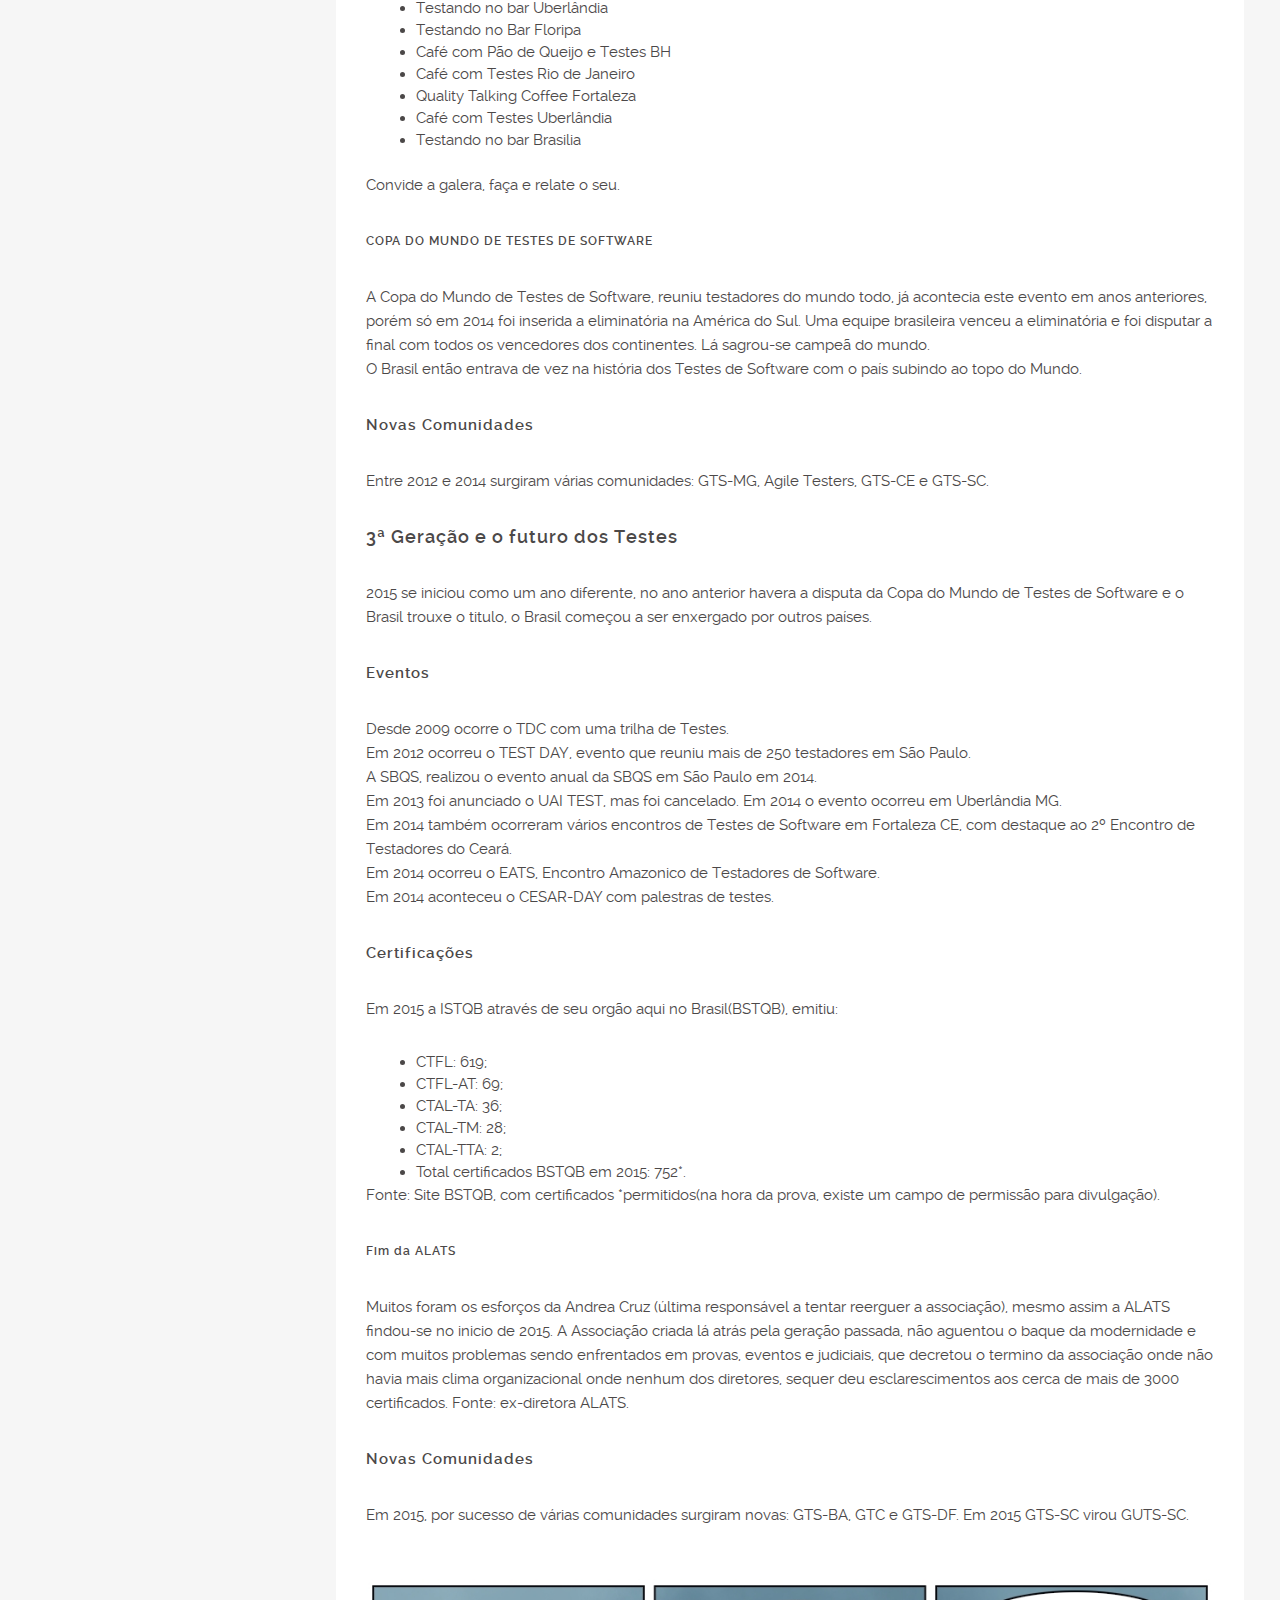
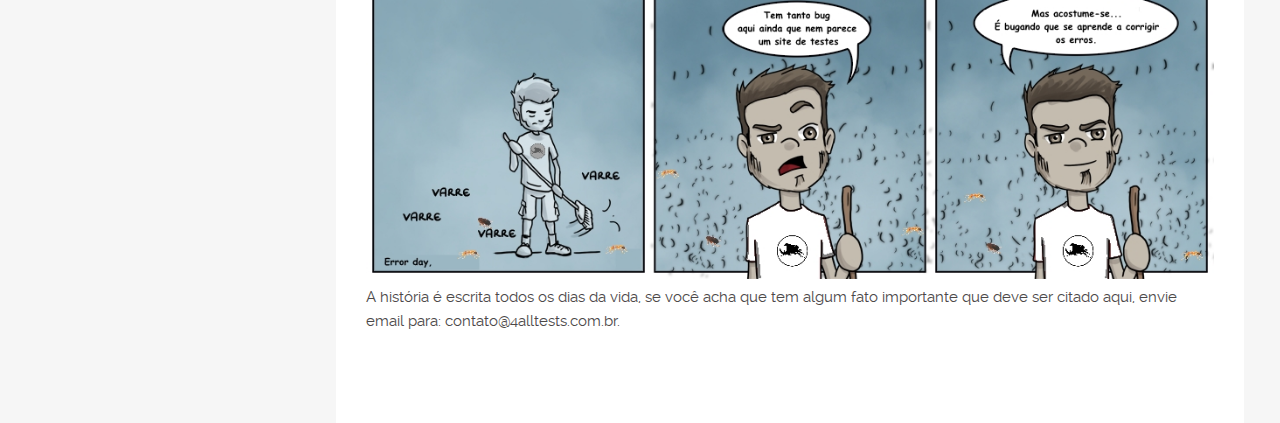
<file: historia.html>
<!DOCTYPE html>
<html lang="en">
<head>
	<title>História - Aprendendo a Testar - Um guia para você aprender sobre testes de Software<</title>
	<meta charset="utf-8">
	<meta name="author" content="joao.junior@4at.com.br">
	<meta name="description" content="Aprender a testar é um estudo que exige muita leitura e prática, aqui criamos um guia para você que esteja iniciando no mundo dos Testes"/>
	<meta name="viewport" content="width=device-width, initial-scale=1.0, minimum-scale=1.0" />
	<meta name="keywords" content="Aprendendo Testar, Aprender Testar, Aprender Testes de Software, como aprender testes de software, guia sobre testes de software, testes de software, 4All Tests, 4 ALL TESTS, 4 all tests, 4All Papers, 4 ALL PAPERS, 4 all papers, Revista O Mundo dos Testes, Revista de Testes, Revista de Testes de Software, Copa TI, Conecta Beneficios, Testes de Software, Copa TI de Futsal, Copa de ti, copa profissionais de ti, profissionais de ti, benefícios, conecta benefícios, João Júnior Testes">
	<link rel="stylesheet" type="text/css" href="css/reset.css">
	<link rel="stylesheet" type="text/css" href="css/main.css">
    <script type="text/javascript" src="js/jquery.js"></script>
    <script type="text/javascript" src="js/main.js"></script>
</head>
<body>

	<header>
		<div class="logo">
			<a href="index.html"><img src="img/aprendendotestar.png" title="Aprendendo a Testar" alt="Magnetic" width="90%"/></a>
		</div><!-- end logo -->

		<div id="menu_icon"></div>
		<nav>
			<ul>
				<li><a href="index.html" class="selected">Home</a></li>
				<li><a href="sobre.html">Sobre</a></li>
				<li><a href="guia.html">Guia</a></li>
				<li><a href="academia.html">Ciência</a></li>
				<li><a href="#">Exercícios</a></li>
				<li><a href="contato.html">Contato</a></li>
			</ul>
		</nav><!-- end navigation menu -->

		<div class="footer clearfix">
			<ul class="social clearfix">
				<li><a href="http://www.facebook.com/4alltests" class="fb" data-title="Facebook"></a></li>
				<!-- <li><a href="#" class="google" data-title="Google +"></a></li>-->
				<li><a href="http://www.twitter.com/4alltests" class="twitter" data-title="Twitter"></a></li>
				<!--<li><a href="#" class="twitter" data-title="Twitter"></a></li>
				<li><a href="#" class="dribble" data-title="Dribble"></a></li>
				<li><a href="#" class="rss" data-title="RSS"></a></li>-->
			</ul><!-- end social -->

			<div class="rights">
				<p>Aprendendo a Testar © 2014-15 </p>
				<p>Uma iniciativa <a href="http://www.4alltests.com.br">4ALL Tests</a>.</p>
			</div><!-- end rights -->
		</div ><!-- end footer -->
	</header><!-- end header -->

	<section class="main clearfix">

		<section class="top topHistoria">	
			<div class="wrapper content_header clearfix">
				<div class="work_nav">
							
					<ul class="btn clearfix">
						<!-- <li><a href="#" class="previous" data-title="Previous"></a></li> -->
						<li><a href="index.html" class="grid" data-title="Portfolio"></a></li>
						<li><a href="comunidades.html" class="next" data-title="Next"></a></li>
					</ul>							
					
				</div><!-- end work_nav -->
				<h1 class="title">História dos Testes de Software</h1>
			</div>		
		</section><!-- end top -->

		<section class="wrapper">
			<div class="content">
				
				<h2>Reza a lenda...</h2>

				<p>Em meados de 1979, nascia os Testes de Software, Glenford Myers publicava seu primeiro livro: A arte de Testar Software ou 
				A Arte dos Testes de Software. <a href="https://en.wikipedia.org/wiki/Glenford_Myers" target="_blank">Myers no Wikipédia</a>
				<br>
				Muitos dizem que o início dos testes foi com o aparecimento do primeiro "bug"( Diz-se que o termo foi criado por Thomas Edison 
				quando um inseto causou 				problemas de leitura em seu fonógrafo em 1878, mas pode ser que o termo seja mais antigo. 
				Leia mais no <a href="https://pt.wikipedia.org/wiki/Bug" target="_blank">artigo Wikipédia</a>).
				
				</p>
				<br>
				<div align="center" width="310">
				<img src="img/primeirobug.jpg" width="300"/> </br>
				<p><i>Uma fotografia supostamente do primeiro bug (um inseto real) que foi depurado ("debugado") em 1947. Dai o seu uso nos dias atuais.</i></p>
				</div>				

				
				<h2>Os testes de Software no Brasil</h2>

				<p>Em 15 anos o Brasil começou a despontar até chegar ao topo do mundo em uma competição internacional. Neste capítulo, você verá
				pessoas que fizeram a diferença nestes 15 anos que separamos e as iniciativas que aconteceram até o cenário atual.
				</p>

				
				
				<h3>1ª Geração Brasileira</h3>
				<p>Nos anos 2000 a industria de desenvolvimento de Software ainda era minuscula no Brasil. Quase nada se falava sobre Testes no Brasil, 
				não há relatos e nem testemunhas de testes antes, o que se sabe é que a industria brasileira de desenvolvimento utilizava muito da 
				metodologia cascata, onde os testes eram incluidos após a produção do mesmo, quando eram escolhidos pessoas da empresa para realizar os
				testes.</p>
				<p>Os 'dinossauros' dos testes, assim conhecidos hoje alguns que ainda estão por todo o país, iniciaram nos testes em empresas que 
				desenvolviam softwares mais robustos e logicamente para empresas maiores como IBM, HP, DELL, entre outras. Empresas nacionais começavam
				a despontar também no cenário de desenvolvimento de software.
				</p>
				<h4>Primeiros livros, Primeira Associação</h4>
				<p>Surgia em meados de 2002-03 os primeiros livros de Testes de Software, Testes de Software(Leonardo Molinari), Base de Conhecimento de 
				Testes de Software(Emerson Rios, Ricardo Cristalli, Aderson Bastos e Trayahú Moreira) este teve 3 edições, a ultima sendo até então a mais 
				atualizada em 2012. Estes mesmos escritores do livro, fundaram uma associação de Testes de Software, ALATS(Associação Latino Americana de 
				Testes de Software).<br>
				
				
				</p>
			
				<h3>2ª Geração Brasileira</h3>
				
				<p>De 2005 à 2010, a industria de testes começou à aparecer e acompanhar a geração da WEB, empresas de desenvolvimento web abriam as portas
				e assim	apareciam no mercado as primeiras vagas de testes de software.</p>
				
				<h4>Primeira comunidade nacional</h4>
				<p>DFTestes hoje é a maior comunidade de testes do Brasil, em quantidade e em volume de emails trocados por dia. Dela já saíram várias 
				e várias iniciativas, como mesas redondas e até um livro destas mesas redondas <a href="http://dftestes.gershon.info" target="_blank">Livro DFTestes</a>.
				
				</p>
				<h4>Certificações</h4>
				<p>A ALATS criou a certificação CBTS (Certificação Brasileira de Testes de Software), e usa como base para as provas o livro Base de
				Conhecimento em Testes de Software. Bem como cursos pela recém criada ITeste. <br>
				O ISTQB, orgão internacional que certifica testadores em todo o mundo chega ao Brasil por meio do BSTQB. Trazendo dois níveis de certificação,
				o Fundation(CTFL) e o Advanced(CTAL), este avançado com 3 seguimentos(TA, TTA e TM). 
				</p>
				
				<h4>Blogs e Empresas de Treinamento</h4>
				<p>Surgiam novos escritores e incentivadores de conhecimento entre eles Elias Nogueira, Camilo Ribeiro, Fabricio Ferrari, Shmuel Gershon, 
				Sarah Pimentel, 
				E empresas: ITeste de Emerson Rios e Ricardo Cristalli, Iterasys de José Correia e Qualister de Cristiano Caetano.
				</p>
				<p>A ITeste está na história como criadora de um dos processos muito utilizados na decada seguinte à sua criação, por um pequeno 
				e mais importante detalhe: Parceria com MPS.Br. A ITeste foi criada por testadores da 1ª Geração dos Testadores de Software Brasileiros, 
				coincidentemente estes, tinham conhecimento ou até parceria com a 'galera' que criou o MPSBr(foi criado para ser um paralelo ao CMMI), 
				desta forma, foi criado o MPTBr., metódo específico de projetos de testes e melhoria de processos de testes ligados ao MPSBr.
				</p>
				
				<h3>A crise e o BOOM dos Testes</h3>
				
				<p>Com o aparecimento das facilidades para divulgação, aparecimento de novos conceitos como VLogs, os divulgadores de testes foram 
				desaparecendo, de 2010 à 2012 apenas Camilo Ribeiro e Elias Nogueira mantinham seus blogs atualizados, muitos das gerações anteriores
				migraram para a area de programação, analise, bem como alguns até sairam da área de desenvolvimento. Foi quando começaram aparecer blogs
				e sites de Eduardo Souza, Alan Correia, João Júnior, Leonardo Galani.</p>
				
				<h4>Eventos</h4>
				<p>Desde 2009 ocorre o TDC com uma trilha de Testes.<br>
				Em 2012 ocorreu o TEST DAY, evento que reuniu mais de 250 testadores em São Paulo.<br>
				A SBQS, realizou o evento anual da SBQS em São Paulo em 2014.<br>
				Em 2013 foi anunciado o UAI TEST, mas foi cancelado. Em 2014 o evento ocorreu em Uberlândia MG.<br>
				Em 2014 também ocorreram vários encontros de Testes de Software em Fortaleza CE, com destaque ao 2º Encontro de Testadores do Ceará.<br>
				Em 2014 ocorreu o EATS, Encontro Amazonico de Testadores de Software.<br>
				Em 2014 aconteceu o CESAR-DAY com palestras de testes.
				</p>
				<p> Mais um marco para a área de testes foi a realização do primeiro Hangout With Testers em 2014, organizado pela comunidade de 
				Porto Alegre o GUTS-RS. Evento online que passou a ser mensal desde então.
				</p>
				
				<h5>Testando no Bar e happy hours como eventos</h5>
				<p> Um happy hour com a galera do trabalho sempre existiu, bem como a galera da área se reunir. O primeiro relato de um Testando no bar
				com o intuito de discutir novidades e mais informações sobre testes, com uma subjetividade de se relatar e melhorar a área foi em São Paulo,
				partiu de Shmuel Gershon no DFTestes, convidando a galera em 2013(veja o <a href="http://4alltests.webs.com/apps/blog/show/34149136-testando-no-bar" targe="_blank">relato</a>).
				</p>
				<p>Desde então já ocorreram vários encontros em muitas cidades do país:</p>
				<div style="margin-left: 50px">
					<ul>
						<li>Testando no Bar Fortaleza</li>
						<li>Testandores no Bar Porto Alegre</li>
						<li>Testando no bar Uberlândia</li>
						<li>Testando no Bar Floripa</li>
						<li>Café com Pão de Queijo e Testes BH</li>
						<li>Café com Testes Rio de Janeiro</li>
						<li>Quality Talking Coffee Fortaleza</li>
						<li>Café com Testes Uberlândia</li>
						<li>Testando no bar Brasilia</li>
					</ul>
				</div>
				<br>
				<p>Convide a galera, faça e relate o seu.
				</p>
				
				<h5>COPA DO MUNDO DE TESTES DE SOFTWARE</h5>
				<p>A Copa do Mundo de Testes de Software, reuniu testadores do mundo todo, já acontecia este evento em anos anteriores, porém só em 2014
				foi inserida a eliminatória na América do Sul. Uma equipe brasileira venceu a eliminatória e foi disputar a final com todos os vencedores
				dos continentes. Lá sagrou-se campeã do mundo. <br>
				
				O Brasil então entrava de vez na história dos Testes de Software com o país subindo ao topo do Mundo.
				</p>
				
				<h4>Novas Comunidades</h4>
				<p>Entre 2012 e 2014 surgiram várias comunidades: GTS-MG, Agile Testers, GTS-CE e GTS-SC.
				
				
				</p>
				
			
				<h3>3ª Geração e o futuro dos Testes</h3>
				<p>2015 se iniciou como um ano diferente, no ano anterior havera a disputa da Copa do Mundo de Testes de Software e o Brasil trouxe o
				titulo, o Brasil começou a ser enxergado por outros países.</p>
				
				<h4>Eventos</h4>
				<p>Desde 2009 ocorre o TDC com uma trilha de Testes.<br>
				Em 2012 ocorreu o TEST DAY, evento que reuniu mais de 250 testadores em São Paulo.<br>
				A SBQS, realizou o evento anual da SBQS em São Paulo em 2014.<br>
				Em 2013 foi anunciado o UAI TEST, mas foi cancelado. Em 2014 o evento ocorreu em Uberlândia MG.<br>
				Em 2014 também ocorreram vários encontros de Testes de Software em Fortaleza CE, com destaque ao 2º Encontro de Testadores do Ceará.<br>
				Em 2014 ocorreu o EATS, Encontro Amazonico de Testadores de Software.<br>
				Em 2014 aconteceu o CESAR-DAY com palestras de testes.
				</p>
				
				<h4>Certificações</h4>
				<p> Em 2015 a ISTQB através de seu orgão aqui no Brasil(BSTQB), emitiu:
				</p>
				<div style="margin-left: 50px">
					<ul>
						<li>CTFL: 619;</li>
						<li>CTFL-AT: 69;</li>
						<li>CTAL-TA: 36;</li>
						<li>CTAL-TM: 28;</li>
						<li>CTAL-TTA: 2;</li>
						<li>Total certificados BSTQB em 2015: 752*.</li>
					</ul>
				</div>
				<p>Fonte: Site BSTQB, com certificados *permitidos(na hora da prova, existe um campo de permissão para divulgação).</p>
				
				<h5>Fim da ALATS</h5>
				<p>Muitos foram os esforços da Andrea Cruz (última responsável a tentar reerguer a associação), mesmo assim a ALATS findou-se no inicio de 2015. A Associação 
				criada lá atrás pela geração passada, não aguentou o baque da modernidade e com muitos problemas sendo enfrentados 
				em provas, eventos e judiciais, que decretou o termino da associação onde não havia mais clima organizacional onde nenhum dos diretores, sequer
				deu esclarescimentos aos cerca de mais de 3000 certificados. Fonte: ex-diretora ALATS.
				</p>
				
				<h4>Novas Comunidades</h4>
				<p>Em 2015, por sucesso de várias comunidades surgiram novas: GTS-BA, GTC e GTS-DF. Em 2015 GTS-SC virou GUTS-SC.
				</p>
				
				<br>
				
				<!-- <p>Nunc pellentesque mauris ut magna pulvinar, quis fermentum tellus pulvinar. Curabitur ut fermentum quam. Nam tincidunt sagittis neque in elementum. Fusce convallis cursus porta. Curabitur dapibus pretium leo, at laoreet magna ullamcorper ac. Integer quam nulla, fringilla ac imperdiet at, consequat vel leo. Quisque non semper justo, eu aliquam velit. Pellentesque rhoncus, quam ac fringilla euismod, ligula diam congue orci, id cursus dui velit quis ligula.</p>


				<h2>Nulla nec pellentesque tempus, ipsum arcu aliquam tortor.</h2>

				<p>vel tempus libero diam vel arcu. Etiam id tincidunt tortor. Nam auctor consequat quam, vel mattis dui laoreet a. Nunc condimentum iaculis tortor, id eleifend nulla mattis lobortis. Pellentesque semper blandit odio, id tempor lorem imperdiet eu. Ut sagittis sagittis consectetur ,Maecenas eget risus eros. Nunc venenatis ante a rutrum cursus.</p>

				<h2>Quisque non semper justo</h2>

				<p>Commodo at blandit vitae, placerat in sem. Morbi ornare nec felis in euismod. Suspendisse vulputate orci ultrices enim facilisis, vel lobortis magna rhoncus. Integer mattis at elit vitae adipiscing. Cras imperdiet cursus nunc quis ullamcorper.</p>

				<p>vel tempus libero diam vel arcu. Etiam id tincidunt tortor. Nam auctor consequat quam, vel mattis dui laoreet a. Nunc condimentum iaculis tortor, id eleifend nulla mattis lobortis. Pellentesque semper blandit odio, id tempor lorem imperdiet eu. Ut sagittis sagittis consectetur ,Maecenas eget risus eros. Nunc venenatis ante a rutrum cursus.</p>

				
				<p>Commodo at blandit vitae, placerat in sem. Morbi ornare nec felis in euismod. Suspendisse vulputate orci ultrices enim facilisis, vel lobortis magna rhoncus. Integer mattis at elit vitae adipiscing. Cras imperdiet cursus nunc quis ullamcorper.</p>


				<h1>H1 : Quisque non semper justo</h1>
				<h2>H2 : Quisque non semper justo</h2>
				<h3>H3 : Quisque non semper justo</h3>
				<h4>H4 : Quisque non semper justo</h4>
				<h5>H5 : Quisque non semper justo</h5>
				<h6>H6 : Quisque non semper justo</h6>--> 
				
				<img src="img/varrendo_bugs.jpg" width="100%"/>
				<br>
				<p>A história é escrita todos os dias da vida, se você acha que tem algum fato importante que deve ser citado aqui, envie email para: contato@4alltests.com.br.
				</p>
				
			</div><!-- end content -->
		</section>
	</section><!-- end main -->
	
</body>
</html>
</file>
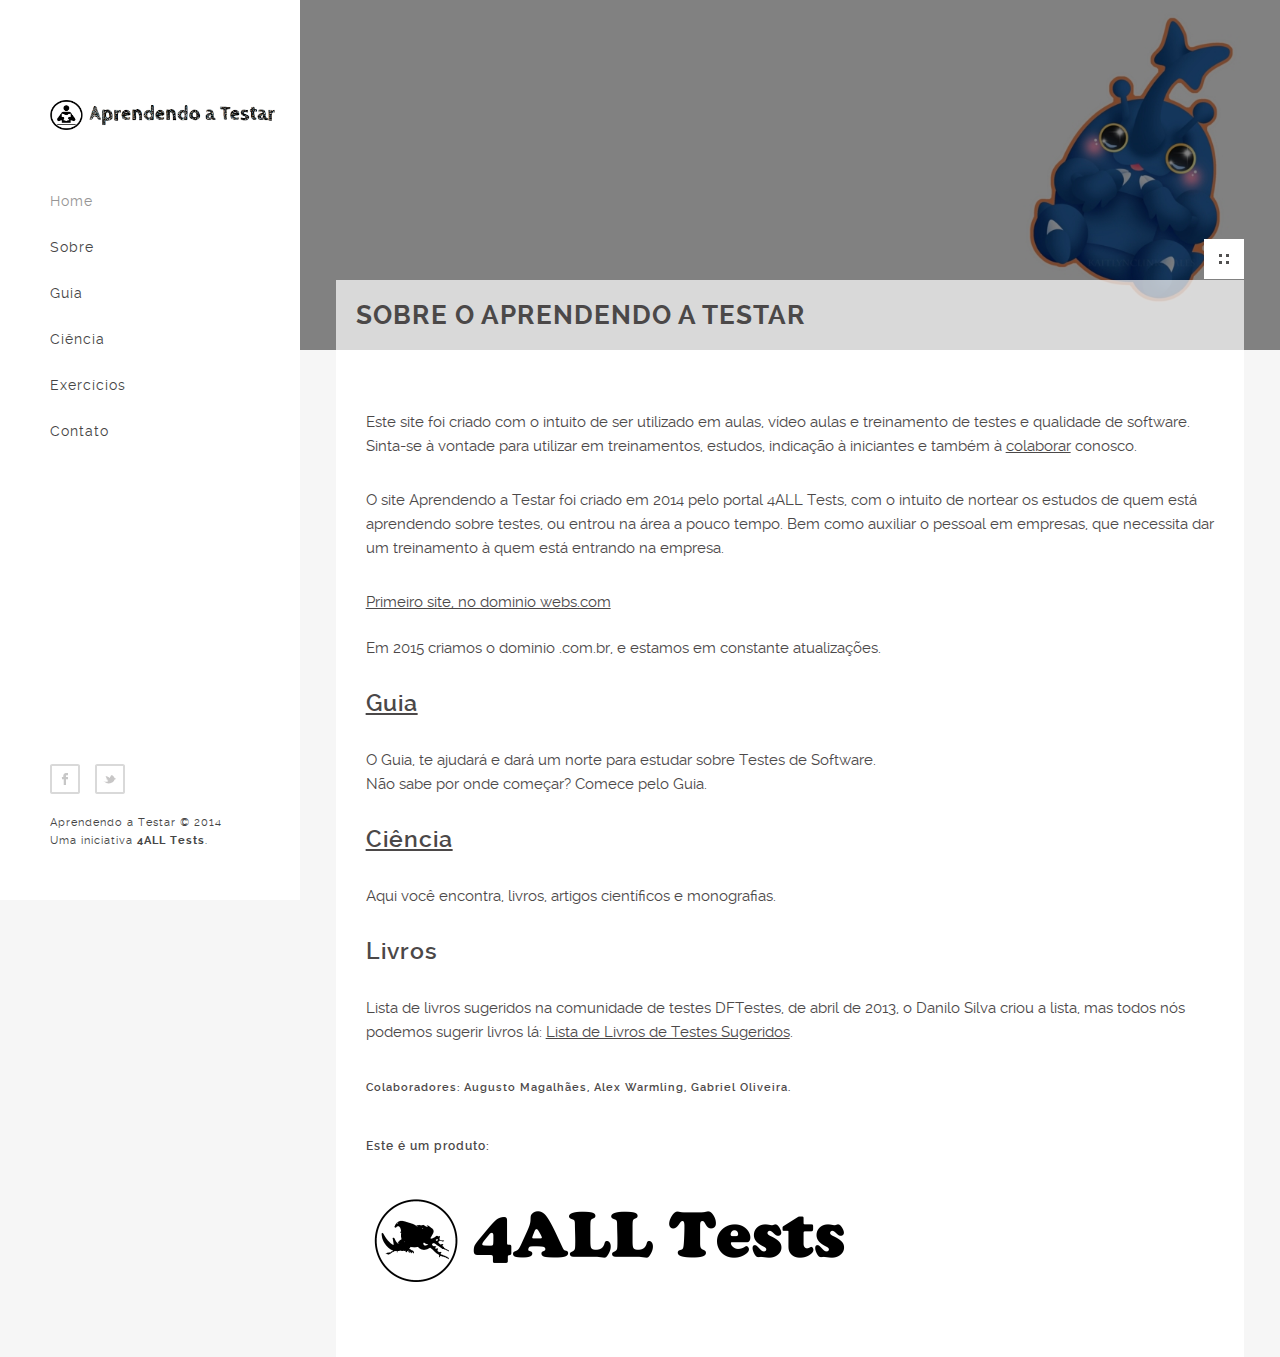
<file: sobre.html>
<!DOCTYPE html>
<html lang="en">
<head>
	<title>Sobre - Aprendendo a Testar - Um guia para você aprender sobre testes de Software<</title>
	<meta charset="utf-8">
	<meta name="author" content="pixelhint.com">
	<meta name="description" content="Aprender a testar é um estudo que exige muita leitura e prática, aqui criamos um guia para você que esteja iniciando no mundo dos Testes"/>
	<meta name="viewport" content="width=device-width, initial-scale=1.0, minimum-scale=1.0" />
	<meta name="keywords" content="Aprendendo Testar, Aprender Testar, Aprender Testes de Software, como aprender testes de software, guia sobre testes de software, testes de software, 4All Tests, 4 ALL TESTS, 4 all tests, 4All Papers, 4 ALL PAPERS, 4 all papers, Revista O Mundo dos Testes, Revista de Testes, Revista de Testes de Software, Copa TI, Conecta Beneficios, Testes de Software, Copa TI de Futsal, Copa de ti, copa profissionais de ti, profissionais de ti, benefícios, conecta benefícios, João Júnior Testes">
	<link rel="stylesheet" type="text/css" href="css/reset.css">
	<link rel="stylesheet" type="text/css" href="css/main.css">
    <script type="text/javascript" src="js/jquery.js"></script>
    <script type="text/javascript" src="js/main.js"></script>
</head>
<body>

	<header>
		<div class="logo">
			<a href="index.html"><img src="img/aprendendotestar.png" title="Aprendendo a Testar" alt="Aprendendo a Testar" width="90%"/></a>
		</div><!-- end logo -->

		<div id="menu_icon"></div>
		<nav>
			<ul>
				<li><a href="index.html" class="selected">Home</a></li>
				<li><a href="sobre.html">Sobre</a></li>
				<li><a href="guia.html">Guia</a></li>
				<li><a href="academia.html">Ciência</a></li>
				<li><a href="#">Exercícios</a></li>
				<li><a href="contato.html">Contato</a></li>
			</ul>
		</nav><!-- end navigation menu -->

		<div class="footer clearfix">
			<ul class="social clearfix">
				<li><a href="http://www.facebook.com/4alltests" class="fb" data-title="Facebook"></a></li>
				<!-- <li><a href="#" class="google" data-title="Google +"></a></li>-->
				<li><a href="http://www.twitter.com/4alltests" class="twitter" data-title="Twitter"></a></li>
				<!--<li><a href="#" class="twitter" data-title="Twitter"></a></li>
				<li><a href="#" class="dribble" data-title="Dribble"></a></li>
				<li><a href="#" class="rss" data-title="RSS"></a></li>-->
			</ul><!-- end social -->

			<div class="rights">
				<p>Aprendendo a Testar © 2014 </p>
				<p>Uma iniciativa <a href="www.4alltests.com.br">4ALL Tests</a>.</p>
			</div><!-- end rights -->
		</div ><!-- end footer -->
	</header><!-- end header -->

	<section class="main clearfix">

		<section class="top topSobre">	
			<div class="wrapper content_header clearfix">
				<div class="work_nav">
							
					<ul class="btn clearfix">
						<!--<li><a href="#" class="previous" data-title="Previous"></a></li>-->
						<li><a href="index.html" class="grid" data-title="Portfolio"></a></li>
						<!--<li><a href="#" class="next" data-title="Next"></a></li>-->
					</ul>							
					
				</div><!-- end work_nav -->
				<h1 class="title">Sobre o Aprendendo a Testar</h1>
			</div>		
		</section><!-- end top -->

		<section class="wrapper">
			<div class="content">
				<p>Este site foi criado com o intuito de ser utilizado em aulas, vídeo aulas e treinamento de testes e qualidade de software.

				Sinta-se à vontade para utilizar em treinamentos, estudos, indicação à iniciantes e também à <a href="contato.html">colaborar</a> conosco. </p>
				
				<p>O site Aprendendo a Testar foi criado em 2014 pelo portal 4ALL Tests, com o intuito de nortear os estudos de quem está aprendendo sobre testes, ou entrou
				na área a pouco tempo. Bem como auxiliar o pessoal em empresas, que necessita dar um treinamento à quem está entrando na empresa.
				
				</p>
				<a href="http://aprendendotestar.webs.com" target="_blank">Primeiro site, no dominio webs.com</a><br><br>
				<p>
				Em 2015 criamos o dominio .com.br, e estamos em constante atualizações.
				</p>

				<a href="guia.html"><h2>Guia</h2></a>

				<p>
					O Guia, te ajudará e dará um norte para estudar sobre Testes de Software.<br>
					Não sabe por onde começar? Comece pelo Guia.
				</p>

				<a href="academia.html"><h2>Ciência</h2></a>
				<p>Aqui você encontra, livros, artigos científicos e monografias.</p>
				
				<h2>Livros</h2>
				<p>Lista de livros sugeridos na comunidade de testes DFTestes, de abril de 2013, o Danilo Silva criou a lista, 
				mas todos nós podemos sugerir livros lá: <a href="https://docs.google.com/spreadsheets/d/1DEWCPtqQcsmxsvcqu3ZojUjVNgu6_6uAgPdfRV7iDHU/edit#gid=0" target="_blank">Lista de Livros de Testes Sugeridos</a>. </p>
				
				<h6>	Colaboradores: Augusto Magalhães, Alex Warmling, Gabriel Oliveira.
				</h6>

				<h5>Este é um produto:</h5>
				<a href="http://www.aprendendotestar.com.br" target="_blank"><img src="img/4alltests.png"/></a>
				
			</div><!-- end content -->
		</section>
	</section><!-- end main -->
	
</body>
</html>
</file>
<file: css/main.css>
/*

    Template Author : pixelhint.com
    Author Email    : contact@pixelhint.com
    Template Name   : Magnetic
    
    
    *****************************************
    
    
    - Fonts
    - General CSS
    - Header
    - Home/portfolio 
    - Inner page 
    - Map/Contact page  
    - Tooltip 
    - Responsive code
  
    
*/



/*  Fonts  */
@font-face {
    font-family: 'raleway-regular';
    src: url('../fonts/raleway-regular.eot');
    src: url('../fonts/raleway-regular.eot?#iefix') format('embedded-opentype'),
         url('../fonts/raleway-regular.woff') format('woff'),
         url('../fonts/raleway-regular.ttf') format('truetype'),
         url('../fonts/raleway-regular.svg#ralewayregular') format('svg');
    font-weight: normal;
    font-style: normal;

}


@font-face {
    font-family: 'raleway-bold';
    src: url('../fonts/raleway-bold.eot');
    src: url('../fonts/raleway-bold.eot?#iefix') format('embedded-opentype'),
         url('../fonts/raleway-bold.woff') format('woff'),
         url('../fonts/raleway-bold.ttf') format('truetype'),
         url('../fonts/raleway-bold.svg#ralewaybold') format('svg');
    font-weight: normal;
    font-style: normal;

}


@font-face {
    font-family: 'raleway-semibold';
    src: url('../fonts/raleway-semibold.eot');
    src: url('../fonts/raleway-semibold.eot?#iefix') format('embedded-opentype'),
         url('../fonts/raleway-semibold.woff') format('woff'),
         url('../fonts/raleway-semibold.ttf') format('truetype'),
         url('../fonts/raleway-semibold.svg#ralewaysemibold') format('svg');
    font-weight: normal;
    font-style: normal;

}



/*  General CSS*/
body{
    background: #fff;
}

.wrapper{
    width: 92.72727272727273%;
    margin: 0 auto;
}

header ul.social li a,
.main .work a .caption,
header nav ul li a{
    transition:all .1s linear;
    -webkit-transition:all .1s linear;
    -moz-transition:all .1s linear;
    -o-transition:all .1s linear;
}

h1, h2, h3, h4, h5 ,h6{
    color: #4b4848;
    font-family: "raleway-regular", arial;
    letter-spacing: 1px;
}

h1              { font-size: 2em; margin: .67em 0 }
h2              { font-size: 1.5em; margin: .75em 0 }
h3              { font-size: 1.17em; margin: .83em 0 }
h5              { font-size: .83em; margin: 1.5em 0 }
h6              { font-size: .75em; margin: 1.67em 0 }
h1, h2, h3, h4,
h5, h6          { font-weight: bolder }

.clearfix:before,  
.clearfix:after {  
    content: " ";  
    display: table;  
}  
.clearfix:after {  
    clear: both;  
}  
 
.clearfix {  
    *zoom: 1;  
}







/*  Header  */
@media (min-width:1099px){
    header{
        display: block;
        position: fixed;
        top: 0;
        left: 0;
        width: 250px;
        min-height: 100%;
        padding: 0 0 0 50px;
        background: #ffffff; 
        float: left;
        overflow: hidden;
        z-index: 9999;
    }

    header .logo{
        margin-top: 100px;
    }

    header nav ul{
        display: block;
        overflow: hidden;
        margin-top: 60px;
        list-style: none;
    }

    header nav ul li{
        display: block;
        margin-bottom: 30px;
    }

    header nav ul li a{
        color: #454545;
        font-family: "raleway-regular", arial;
        font-size: 14px;
        text-decoration: none;
        letter-spacing: 1px;
    }

    header nav ul li a:hover,
    header nav ul li a.selected{
        color: #969595;
    }

    header .footer{
        position: absolute;
        bottom: 50px;
    }

    header ul.social{
        list-style: none;
        margin-bottom: 5px;
    }

    header ul.social li{
        display: block;
        float: left;
        position: relative;
        margin: 0 15px 15px 0;
    }


    header ul.social li a{
        display: block;
        width: 30px;
        height: 30px;
        background: url('../img/sm.png') no-repeat;
        background-position: 0 0;
    }


    header ul.social li a:hover{
        background: url('../img/sm_hover.png') no-repeat;
    }



    header ul.social li a.fb,
    header ul.social li a.fb:hover{
        background-position: 0 0;
    }


    header ul.social li a.google,
    header ul.social li a.google:hover{
        background-position: -31px 0;
    }

    header ul.social li a.behance,
    header ul.social li a.behance:hover{
        background-position: -62px 0;
    }

    header ul.social li a.twitter,
    header ul.social li a.twitter:hover{
        background-position: -93px 0;
    }

    header ul.social li a.dribble,
    header ul.social li a.dribble:hover{
        background-position: -124px 0;
    }

    header ul.social li a.rss,
    header ul.social li a.rss:hover{
        background-position: -155px 0;
    }

    header .rights p{
        color: #454545;
        font-family: "raleway-regular", arial;
        font-size: 11px;
        letter-spacing: 1px;
        line-height: 18px;
    }

    header .rights a{
        font-family: "raleway-bold", arial;
        font-weight: bold;
        text-decoration: none;
    }
    #menu_icon,
    .close_menu{
        display: none;
    }

}

#menu_icon,
.close_menu{
    float: right;
    margin-right: 40px;
    width: 40px;
    height: 40px;
    cursor: pointer;
    background: url('../img/men_icons.png') no-repeat;
}

#menu_icon{    
    background-position: 0 0;
}
.close_menu{
    background-position: -41px 0!important;
}






/*  Main  */
.main{
    width: 100%;
    height: 100%;
    padding-left: 300px;
    -moz-box-sizing: border-box;
    -webkit-box-sizing: border-box;
    box-sizing: border-box;
    position: relative;
    z-index: 55;
    background: #f6f6f6;
    clear: both;
}







/*  Home/portfolio  */
.main .work{
    display: block;
    width: 33.33333333333333%;
    height: auto;
    float: left;
    position: relative;
    overflow: hidden;
}

.main .work .media{
    width: 100%;
    vertical-align: middle;
}

.main .work .caption{
    position: absolute;
    display: block;
    width: 100%;
    height: 100%;
    top: 0; 
    left: 0;
    background: #ffffff;
    opacity: 0;
}


.main .work a:hover .caption{
    opacity: 1;
}


.work .caption .work_title{
    display: block;
    width: 100%;
    position: absolute;
    text-align: center;
    top: 50%;
    margin-top: -40px;
}

.main .work .caption h1{
    position: relative;
    display: inline-block;
    max-width: 90%;
    padding: 20px 0;
    z-index: 77;
    color: #454545;
    font-family: "raleway-regular", arial;
    font-size: 16px;
    letter-spacing: .5px;
    border-bottom: 1px solid #bfbbbb;
    border-top: 1px solid #bfbbbb;
}







/*  Inner Page  */
.top{
    width: 100%;
    height: 350px;
    overflow: hidden;
    display: block;
    position: relative;
    background-size: cover;
    -webkit-background-size: cover;
    -moz-background-size: cover;
    -o-background-size: cover;
    background-position: 50% 50%;
}
.topHistoria{
    width: 100%;
    height: 350px;
    overflow: hidden;
    display: block;
    position: relative;
    background: url('../img/top_historia.jpg') no-repeat;
    background-size: cover;
    -webkit-background-size: cover;
    -moz-background-size: cover;
    -o-background-size: cover;
    background-position: 50% 50%;
}
.topComunidades{
    width: 100%;
    height: 350px;
    overflow: hidden;
    display: block;
    position: relative;
    background: url('../img/top_comunidades.jpg') no-repeat;
    background-size: cover;
    -webkit-background-size: cover;
    -moz-background-size: cover;
    -o-background-size: cover;
    background-position: 50% 50%;
}

.topAcademia{
    width: 100%;
    height: 350px;
    overflow: hidden;
    display: block;
    position: relative;
    background: url('../img/top_academia.jpg') no-repeat;
    background-size: cover;
    -webkit-background-size: cover;
    -moz-background-size: cover;
    -o-background-size: cover;
    background-position: 50% 50%;
}

.topGestao{
    width: 100%;
    height: 350px;
    overflow: hidden;
    display: block;
    position: relative;
    background: url('../img/top_gestao.jpg') no-repeat;
    background-size: cover;
    -webkit-background-size: cover;
    -moz-background-size: cover;
    -o-background-size: cover;
    background-position: 50% 50%;
}

.topFerramentas{
    width: 100%;
    height: 350px;
    overflow: hidden;
    display: block;
    position: relative;
    background: url('../img/top_ferramentas.jpg') no-repeat;
    background-size: cover;
    -webkit-background-size: cover;
    -moz-background-size: cover;
    -o-background-size: cover;
    background-position: 50% 50%;
}

.topAutomacao{
    width: 100%;
    height: 350px;
    overflow: hidden;
    display: block;
    position: relative;
    background: url('../img/top_automacao.jpg') no-repeat;
    background-size: cover;
    -webkit-background-size: cover;
    -moz-background-size: cover;
    -o-background-size: cover;
    background-position: 50% 50%;
}
.topSobre{
    width: 100%;
    height: 350px;
    overflow: hidden;
    display: block;
    position: relative;
    background: url('../img/top_sobre.jpg') no-repeat;
    background-size: cover;
    -webkit-background-size: cover;
    -moz-background-size: cover;
    -o-background-size: cover;
    background-position: 50% 50%;
}

.work_nav{
    display: block;
    width: 100%;
}

.work_nav .btn{
    float: right;
}

.work_nav ul{
    list-style: none;
}

.work_nav ul li{
    display: block;
    float: left;
    margin: 0 0 1px 1px;
    position: relative;
}

.work_nav a{
    display: block;
    width: 40px;
    height: 40px;
    background: url('../img/p_navigation.png') no-repeat;
    background-position: 0 0;
}

.work_nav a.previous{
    background-position: 0 0;
}

.work_nav a.grid{
    background-position: -41px 0;
}

.work_nav a.next{
    background-position: -82px 0;
}

.top .title{
    display: block;
    width: 100%;color: #4b4848;
    font-family: "raleway-bold", arial;
    font-size: 26px;
    font-weight: bold;
    background: rgba(255, 255, 255, .7);
    padding: 20px;
    text-transform: uppercase;
    line-height: 30px;
    margin: 0!important;
    overflow: hidden;

    -webkit-box-sizing: border-box;
    -moz-box-sizing: border-box;
    -ms-box-sizing: border-box;
    box-sizing: border-box;

}



.content_header{
    position: absolute;
    bottom: 0;
    margin: 0 auto;
    left: 50%;
    margin-left: -46.36363636363637%;
}

.content{
    color: #4b4848;
    font-family: "raleway-regular", arial;
    font-size: 15px;
    line-height: 22px;
    padding: 60px 30px;
    background: #fff;

    -webkit-box-sizing: border-box;
    -moz-box-sizing: border-box;
    -ms-box-sizing: border-box;
    box-sizing: border-box;
}

.content p{
    color: #4b4848;
    font-family: "raleway-regular", arial;
    font-size: 15px;
    line-height: 24px;
    margin-bottom: 30px;
}
.content a{
    color: #4b4848;
    font-family: "raleway-regular", arial;
    font-size: 15px;
    line-height: 24px;
    margin-bottom: 30px;
}
.content a:hover{
    color: #5EBCFF;
    font-family: "raleway-regular", arial;
    font-size: 15px;
    line-height: 24px;
    margin-bottom: 30px;
}

.content h1,
.content h2,
.content h3,
.content h4,
.content h5,
.content h6{
    color: #4b4848;
    font-family: "raleway-semibold", arial;
    font-weight: bold;
    line-height: 28px;
    margin-bottom: 30px;

}


.content2{
    color: #fff;
    font-family: "raleway-regular", arial;
    font-size: 15px;
    line-height: 22px;
    padding: 60px 30px;
    background: #4b4848;

    -webkit-box-sizing: border-box;
    -moz-box-sizing: border-box;
    -ms-box-sizing: border-box;
    box-sizing: border-box;
}

.content2 p{
    color: #fff;
    font-family: "raleway-regular", arial;
    font-size: 15px;
    line-height: 24px;
    margin-bottom: 30px;
}
.content2 a{
    color: #fff;
    font-family: "raleway-regular", arial;
    font-size: 15px;
    line-height: 24px;
    margin-bottom: 30px;
}
.content2 a:hover{
    color: #5EBCFF;
    font-family: "raleway-regular", arial;
    font-size: 15px;
    line-height: 24px;
    margin-bottom: 30px;
}

.content2 h1,
.content2 h2,
.content2 h3,
.content2 h4,
.content2 h5,
.content2 h6{
    color: #fff;
    font-family: "raleway-semibold", arial;
    font-weight: bold;
    line-height: 28px;
    margin-bottom: 30px;

}

.content3{
    color: #fff;
    font-family: "raleway-regular", arial;
    font-size: 15px;
    line-height: 22px;
    padding: 60px 30px;
    background: #27201a;

    -webkit-box-sizing: border-box;
    -moz-box-sizing: border-box;
    -ms-box-sizing: border-box;
    box-sizing: border-box;
}

.content3 p{
    color: #fff;
    font-family: "raleway-regular", arial;
    font-size: 15px;
    line-height: 24px;
    margin-bottom: 30px;
}
.content3 a{
    color: #fff;
    font-family: "raleway-regular", arial;
    font-size: 15px;
    line-height: 24px;
    margin-bottom: 30px;
}
.content3 a:hover{
    color: #5EBCFF;
    font-family: "raleway-regular", arial;
    font-size: 15px;
    line-height: 24px;
    margin-bottom: 30px;
}

.content3 h1,
.content3 h2,
.content3 h3,
.content3 h4,
.content3 h5,
.content3 h6{
    color: #fff;
    font-family: "raleway-semibold", arial;
    font-weight: bold;
    line-height: 28px;
    margin-bottom: 30px;

}
.contentBr{
    color: #fff;
    font-family: "raleway-regular", arial;
    font-size: 15px;
    line-height: 22px;
    padding: 60px 30px;
    background: #267F00;

    -webkit-box-sizing: border-box;
    -moz-box-sizing: border-box;
    -ms-box-sizing: border-box;
    box-sizing: border-box;
}

.contentBr p{
    color: #fff;
    font-family: "raleway-regular", arial;
    font-size: 15px;
    line-height: 24px;
    margin-bottom: 30px;
}
.contentBr a{
    color: #fff;
    font-family: "raleway-regular", arial;
    font-size: 15px;
    line-height: 24px;
    margin-bottom: 30px;
}
.contentBr a:hover{
    color: #5EBCFF;
    font-family: "raleway-regular", arial;
    font-size: 15px;
    line-height: 24px;
    margin-bottom: 30px;
}
.contentBr h1,
.contentBr h2,
.contentBr h3,
.contentBr h4,
.contentBr h5,
.contentBr h6{
    color: #fff;
    font-family: "raleway-semibold", arial;
    font-weight: bold;
    line-height: 28px;
    margin-bottom: 30px;

}
.contentBr1{
    color: #000;
    font-family: "raleway-regular", arial;
    font-size: 15px;
    line-height: 22px;
    padding: 60px 30px;
    background: #FFFC80;

    -webkit-box-sizing: border-box;
    -moz-box-sizing: border-box;
    -ms-box-sizing: border-box;
    box-sizing: border-box;
}

.contentBr1 p{
    color: #000;
    font-family: "raleway-regular", arial;
    font-size: 15px;
    line-height: 24px;
    margin-bottom: 30px;
}
.contentBr1 a{
    color: #000;
    font-family: "raleway-regular", arial;
    font-size: 15px;
    line-height: 24px;
    margin-bottom: 30px;
}
.contentBr1 a:hover{
    color: #5EBCFF;
    font-family: "raleway-regular", arial;
    font-size: 15px;
    line-height: 24px;
    margin-bottom: 30px;
}

.contentBr1 h1,
.contentBr1 h2,
.contentBr1 h3,
.contentBr1 h4,
.contentBr1 h5,
.contentBr1 h6{
    color: #000;
    font-family: "raleway-semibold", arial;
    font-weight: bold;
    line-height: 28px;
    margin-bottom: 30px;

}


/*  Contact page map  */
#map .map_adresse{
    font-family: 'raleway-regular', arial;
    font-size: 14px;
    line-height: 22px;
    letter-spacing: 1px;
}

#map .map_address,
#map .map_email,
#map .map_tel{
    padding: 5px;
}

#map .map_address .address,
#map .map_email,
#map .map_tel .tel{
    font-family: 'raleway-bold', arial;
    font-weight: bolder;
}

#map img{
    max-width: none;
}







/*  Tooltip  */
.tooltip{
    display: block;
    padding: 7px 10px;
    background: #454545;
    color: #fff;
    font-family: "raleway-regular", arial;
    font-size: 12px;
    position: absolute;
    white-space: nowrap;
    z-index: 999;
    opacity: 0;
    text-align: center;
    letter-spacing: .5px;

}

.tooltip:after{
    content: '';
    width: 0px;
    height: 0px;
    border-style: solid;
    border-width: 3px 3px 0 3px;
    border-color: #454545 transparent transparent transparent;
    display: block;
    text-align: center;
    position: absolute;
    bottom: -3px;
    left: 50%;
    margin-left: -3px;
}







/*  Responsive code  */
@media (max-width:1099px){

    header{
        display: block;
        width: 100%;
        min-height: 100px;
        padding: 0;
        position: relative;
    }
    header .logo{
        margin: 40px 0 0 30px;
        float: left;
    }
    header .footer{
        display: none;
    }
    header #menu_icon,
    header .close_menu{
        float: right;
        margin: 30px 30px 0 0;
    }
    
    header nav{
        width: 100%;
        position: absolute;
        top: 100px;
        left: 0;
        z-index: 9999;
    }

    header nav ul{
        list-style: none;
        display: none;
        position: relative;
    }
    header nav ul li a{
        display: block;
        width: 100%;
        padding: 30px 0;
        text-align: center;
        color: #454545;
        font-family: "raleway-regular", arial;
        font-size: 14px;
        text-decoration: none;
        border-top: 1px solid #f7f5f5;
        background: #fff;
    }
    header nav ul li a:active{
        background: #f7f5f5;
    }
    #menu_icon,
    .close_menu,
    .show_menu{
        display: block;
    }
    .show_menu{
        display: block;
    }

    .main .work{
        width: 50%;
    }
    .main{
        width: 100%;
        position: relative;
        padding-left: 0;
    }
    #map{
        margin: 0!important;
    }
}

@media (max-width:550px){
     .main .work{
        width: 100%;
    }
}
</file>
